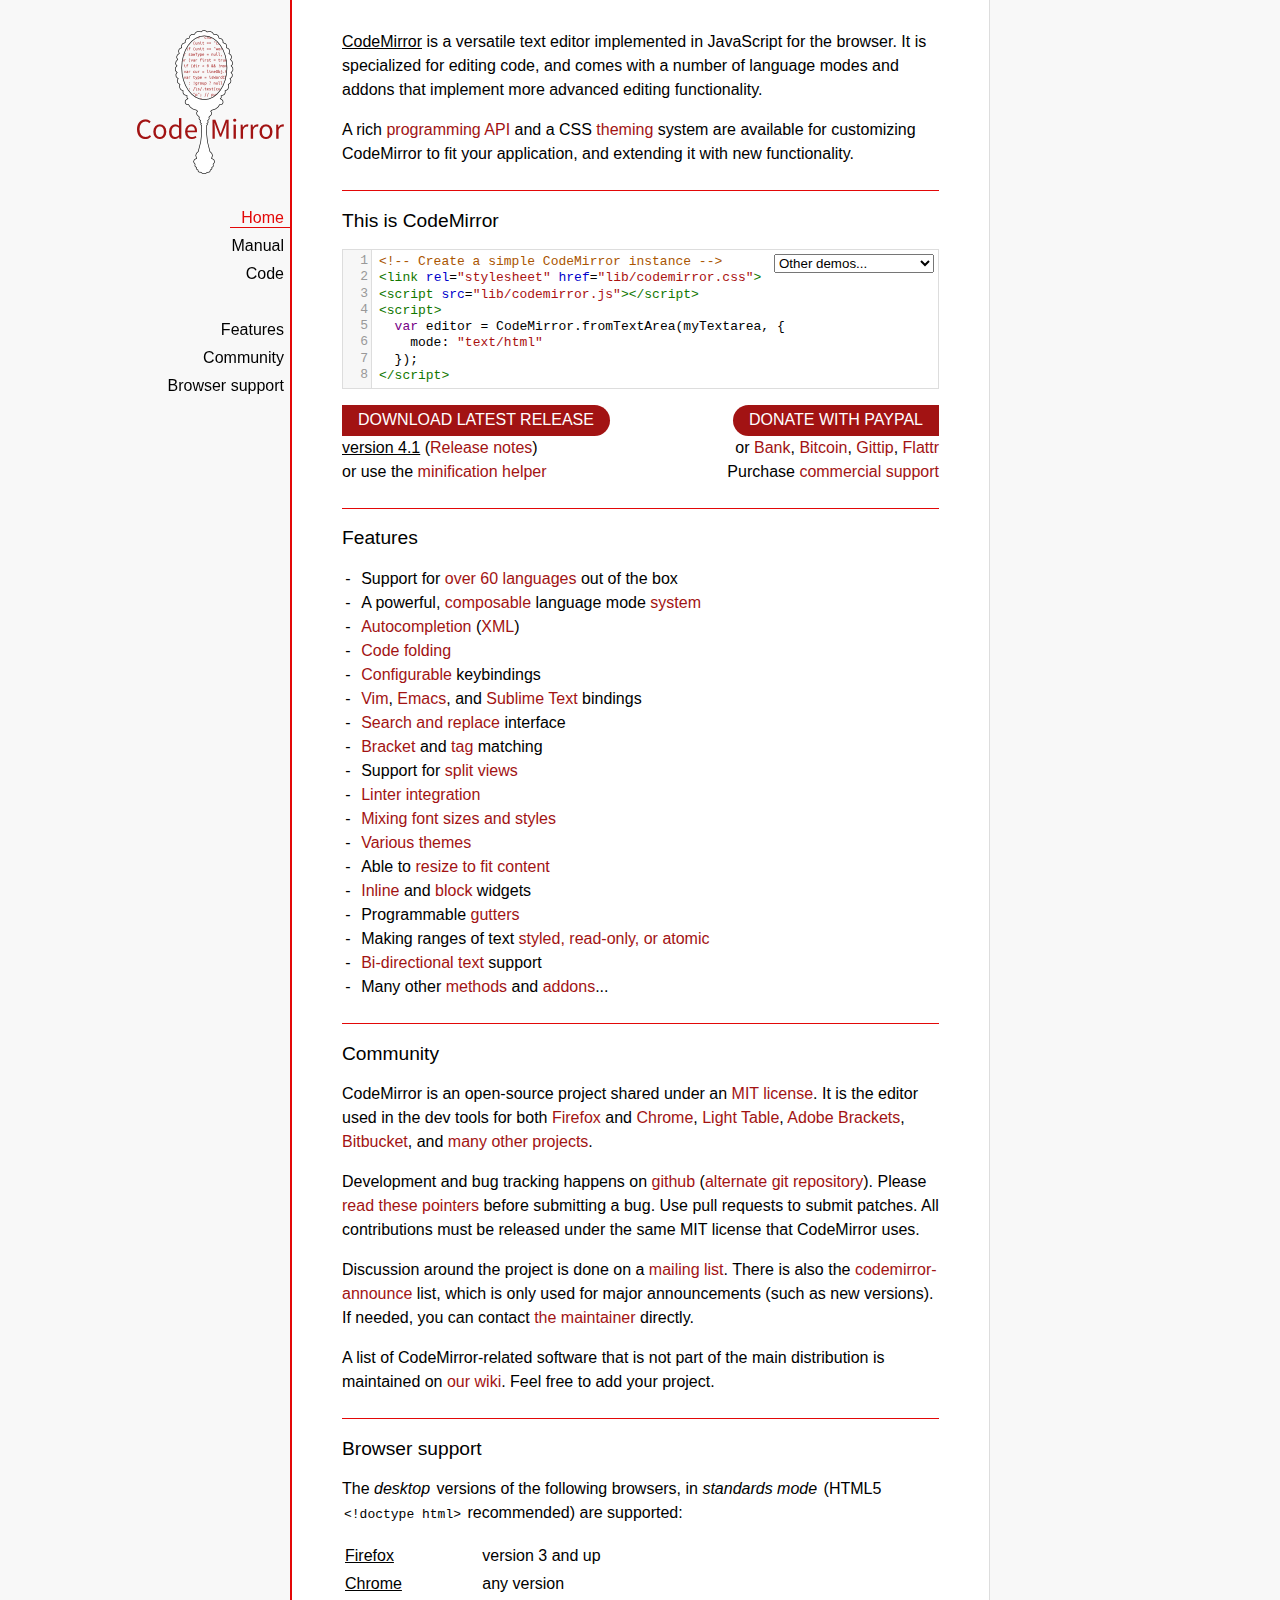
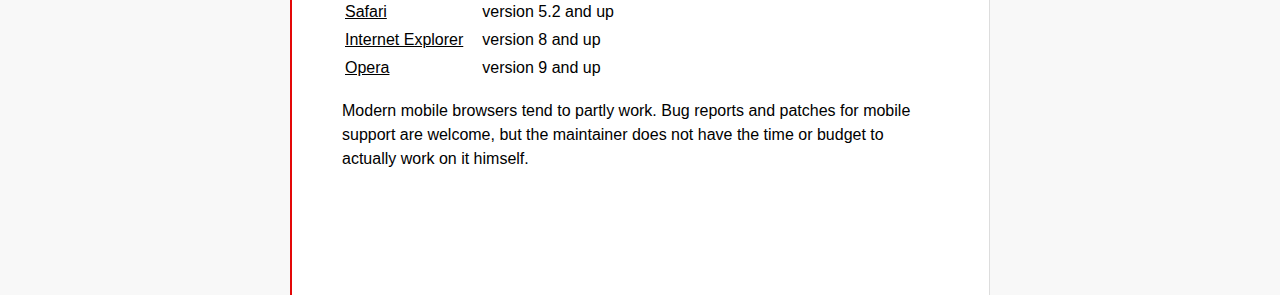
<file: codemirror/index.html>
<!doctype html>

<title>CodeMirror</title>
<meta charset="utf-8"/>

<link rel=stylesheet href="lib/codemirror.css">
<link rel=stylesheet href="doc/docs.css">
<script src="lib/codemirror.js"></script>
<script src="mode/xml/xml.js"></script>
<script src="mode/javascript/javascript.js"></script>
<script src="mode/css/css.js"></script>
<script src="mode/htmlmixed/htmlmixed.js"></script>
<script src="addon/edit/matchbrackets.js"></script>

<script src="doc/activebookmark.js"></script>

<style>
  .CodeMirror { height: auto; border: 1px solid #ddd; }
  .CodeMirror-scroll { max-height: 200px; }
  .CodeMirror pre { padding-left: 7px; line-height: 1.25; }
</style>

<div id=nav>
  <a href="http://codemirror.net"><img id=logo src="doc/logo.png"></a>

  <ul>
    <li><a class=active data-default="true" href="#description">Home</a>
    <li><a href="doc/manual.html">Manual</a>
    <li><a href="https://github.com/marijnh/codemirror">Code</a>
  </ul>
  <ul>
    <li><a href="#features">Features</a>
    <li><a href="#community">Community</a>
    <li><a href="#browsersupport">Browser support</a>
  </ul>
</div>

<article>

<section id=description class=first>
  <p><strong>CodeMirror</strong> is a versatile text editor
  implemented in JavaScript for the browser. It is specialized for
  editing code, and comes with a number of language modes and addons
  that implement more advanced editing functionality.</p>

  <p>A rich <a href="doc/manual.html#api">programming API</a> and a
  CSS <a href="doc/manual.html#styling">theming</a> system are
  available for customizing CodeMirror to fit your application, and
  extending it with new functionality.</p>
</section>

<section id=demo>
  <h2>This is CodeMirror</h2>
  <form style="position: relative; margin-top: .5em;"><textarea id=demotext>
<!-- Create a simple CodeMirror instance -->
<link rel="stylesheet" href="lib/codemirror.css">
<script src="lib/codemirror.js"></script>
<script>
  var editor = CodeMirror.fromTextArea(myTextarea, {
    mode: "text/html"
  });
</script></textarea>
  <select id="demolist" onchange="document.location = this.options[this.selectedIndex].value;">
    <option value="#">Other demos...</option>
    <option value="demo/complete.html">Autocompletion</option>
    <option value="demo/folding.html">Code folding</option>
    <option value="demo/theme.html">Themes</option>
    <option value="mode/htmlmixed/index.html">Mixed language modes</option>
    <option value="demo/bidi.html">Bi-directional text</option>
    <option value="demo/variableheight.html">Variable font sizes</option>
    <option value="demo/search.html">Search interface</option>
    <option value="demo/vim.html">Vim bindings</option>
    <option value="demo/emacs.html">Emacs bindings</option>
    <option value="demo/sublime.html">Sublime Text bindings</option>
    <option value="demo/tern.html">Tern integration</option>
    <option value="demo/merge.html">Merge/diff interface</option>
    <option value="demo/fullscreen.html">Full-screen editor</option>
  </select></form>
  <script>
    var editor = CodeMirror.fromTextArea(document.getElementById("demotext"), {
      lineNumbers: true,
      mode: "text/html",
      matchBrackets: true
    });
  </script>
  <div style="position: relative; margin: 1em 0;">
    <a class="bigbutton left" href="http://codemirror.net/codemirror.zip">DOWNLOAD LATEST RELEASE</a>
    <div><strong>version 4.1</strong> (<a href="doc/releases.html">Release notes</a>)</div>
    <div>or use the <a href="doc/compress.html">minification helper</a></div>
    <div style="position: absolute; top: 0; right: 0; text-align: right">
      <span class="bigbutton right" onclick="document.getElementById('paypal').submit();">DONATE WITH PAYPAL</span>
      <div style="position: relative">
        or <span onclick="document.getElementById('bankinfo').style.display = 'block';" class=quasilink>Bank</span>,
        <span onclick="document.getElementById('bcinfo').style.display = 'block';" class=quasilink>Bitcoin</span>,
        <a href="https://www.gittip.com/marijnh">Gittip</a>,
        <a href="https://flattr.com/profile/marijnh">Flattr</a><br>
        <div id=bankinfo class=bankinfo>
          <span class=bankinfo_close onclick="document.getElementById('bankinfo').style.display = '';">×</span>
          Bank: <i>Rabobank</i><br/>
          Country: <i>Netherlands</i><br/>
          SWIFT: <i>RABONL2U</i><br/>
          Account: <i>147850770</i><br/>
          Name: <i>Marijn Haverbeke</i><br/>
          IBAN: <i>NL26 RABO 0147 8507 70</i>
        </div>
        <div id=bcinfo class=bankinfo>
          <span class=bankinfo_close onclick="document.getElementById('bcinfo').style.display = '';">×</span>
          Bitcoin address: 1HVnnU8E9yLPeFyNgNtUPB5deXBvUmZ6Nx
        </div>
        <form action="https://www.paypal.com/cgi-bin/webscr" method="post" id="paypal">
          <input type="hidden" name="cmd" value="_s-xclick"/>
          <input type="hidden" name="hosted_button_id" value="3FVHS5FGUY7CC"/>
        </form>
      </div>
      <div>
        Purchase <a href="http://codemirror.com">commercial support</a>
      </div>
    </div>
  </div>
</section>

<section id=features>
  <h2>Features</h2>
  <ul>
    <li>Support for <a href="mode/index.html">over 60 languages</a> out of the box
    <li>A powerful, <a href="mode/htmlmixed/index.html">composable</a> language mode <a href="doc/manual.html#modeapi">system</a>
    <li><a href="doc/manual.html#addon_show-hint">Autocompletion</a> (<a href="demo/xmlcomplete.html">XML</a>)
    <li><a href="doc/manual.html#addon_foldcode">Code folding</a>
    <li><a href="doc/manual.html#option_extraKeys">Configurable</a> keybindings
    <li><a href="demo/vim.html">Vim</a>, <a href="demo/emacs.html">Emacs</a>, and <a href="demo/sublime.html">Sublime Text</a> bindings
    <li><a href="doc/manual.html#addon_search">Search and replace</a> interface
    <li><a href="doc/manual.html#addon_matchbrackets">Bracket</a> and <a href="doc/manual.html#addon_matchtags">tag</a> matching
    <li>Support for <a href="demo/buffers.html">split views</a>
    <li><a href="doc/manual.html#addon_lint">Linter integration</a>
    <li><a href="demo/variableheight.html">Mixing font sizes and styles</a>
    <li><a href="demo/theme.html">Various themes</a>
    <li>Able to <a href="demo/resize.html">resize to fit content</a>
    <li><a href="doc/manual.html#mark_replacedWith">Inline</a> and <a href="doc/manual.html#addLineWidget">block</a> widgets
    <li>Programmable <a href="demo/marker.html">gutters</a>
    <li>Making ranges of text <a href="doc/manual.html#markText">styled, read-only, or atomic</a>
    <li><a href="demo/bidi.html">Bi-directional text</a> support
    <li>Many other <a href="doc/manual.html#api">methods</a> and <a href="doc/manual.html#addons">addons</a>...
  </ul>
</section>

<section id=community>
  <h2>Community</h2>

  <p>CodeMirror is an open-source project shared under
  an <a href="LICENSE">MIT license</a>. It is the editor used in the
  dev tools for
  both <a href="https://hacks.mozilla.org/2013/11/firefox-developer-tools-episode-27-edit-as-html-codemirror-more/">Firefox</a>
  and <a href="https://developers.google.com/chrome-developer-tools/">Chrome</a>, <a href="http://www.lighttable.com/">Light
  Table</a>, <a href="http://brackets.io/">Adobe
  Brackets</a>, <a href="http://blog.bitbucket.org/2013/05/14/edit-your-code-in-the-cloud-with-bitbucket/">Bitbucket</a>,
  and <a href="doc/realworld.html">many other projects</a>.</p>

  <p>Development and bug tracking happens
  on <a href="https://github.com/marijnh/CodeMirror/">github</a>
  (<a href="http://marijnhaverbeke.nl/git/codemirror">alternate git
  repository</a>).
  Please <a href="http://codemirror.net/doc/reporting.html">read these
  pointers</a> before submitting a bug. Use pull requests to submit
  patches. All contributions must be released under the same MIT
  license that CodeMirror uses.</p>

  <p>Discussion around the project is done on
  a <a href="http://groups.google.com/group/codemirror">mailing list</a>.
  There is also
  the <a href="http://groups.google.com/group/codemirror-announce">codemirror-announce</a>
  list, which is only used for major announcements (such as new
  versions). If needed, you can
  contact <a href="mailto:marijnh@gmail.com">the maintainer</a>
  directly.</p>

  <p>A list of CodeMirror-related software that is not part of the
  main distribution is maintained
  on <a href="https://github.com/marijnh/CodeMirror/wiki/CodeMirror-addons">our
  wiki</a>. Feel free to add your project.</p>
</section>

<section id=browsersupport>
  <h2>Browser support</h2>
  <p>The <em>desktop</em> versions of the following browsers,
  in <em>standards mode</em> (HTML5 <code>&lt;!doctype html></code>
  recommended) are supported:</p>
  <table style="margin-bottom: 1em">
    <tr><th>Firefox</th><td>version 3 and up</td></tr>
    <tr><th>Chrome</th><td>any version</td></tr>
    <tr><th>Safari</th><td>version 5.2 and up</td></tr>
    <tr><th style="padding-right: 1em;">Internet Explorer</th><td>version 8 and up</td></tr>
    <tr><th>Opera</th><td>version 9 and up</td></tr>
  </table>
  <p>Modern mobile browsers tend to partly work. Bug reports and
  patches for mobile support are welcome, but the maintainer does not
  have the time or budget to actually work on it himself.</p>
</section>

</article>
</file>
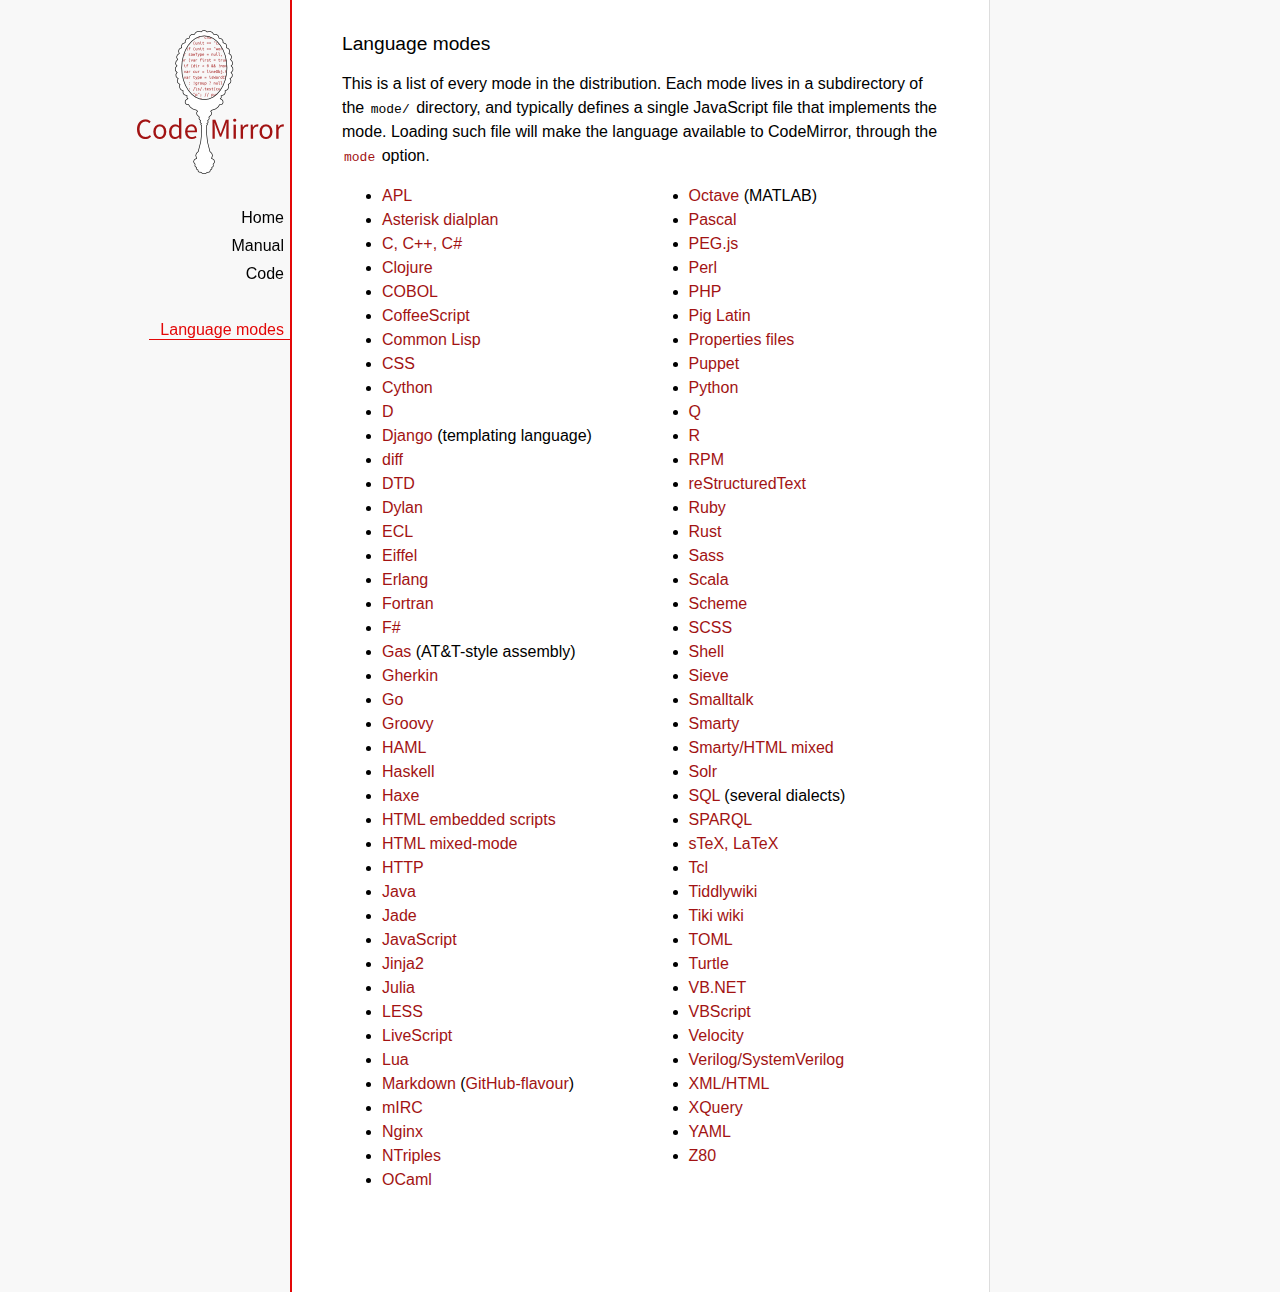
<file: codemirror/mode/index.html>
<!doctype html>

<title>CodeMirror: Language Modes</title>
<meta charset="utf-8"/>
<link rel=stylesheet href="../doc/docs.css">

<div id=nav>
  <a href="http://codemirror.net"><img id=logo src="../doc/logo.png"></a>

  <ul>
    <li><a href="../index.html">Home</a>
    <li><a href="../doc/manual.html">Manual</a>
    <li><a href="https://github.com/marijnh/codemirror">Code</a>
  </ul>
  <ul>
    <li><a class=active href="#">Language modes</a>
  </ul>
</div>

<article>

<h2>Language modes</h2>

<p>This is a list of every mode in the distribution. Each mode lives
in a subdirectory of the <code>mode/</code> directory, and typically
defines a single JavaScript file that implements the mode. Loading
such file will make the language available to CodeMirror, through
the <a href="manual.html#option_mode"><code>mode</code></a>
option.</p>

<div style="-webkit-columns: 100px 2; -moz-columns: 100px 2; columns: 100px 2;">
    <ul style="margin-top: 0">
      <li><a href="apl/index.html">APL</a></li>
      <li><a href="asterisk/index.html">Asterisk dialplan</a></li>
      <li><a href="clike/index.html">C, C++, C#</a></li>
      <li><a href="clojure/index.html">Clojure</a></li>
      <li><a href="cobol/index.html">COBOL</a></li>
      <li><a href="coffeescript/index.html">CoffeeScript</a></li>
      <li><a href="commonlisp/index.html">Common Lisp</a></li>
      <li><a href="css/index.html">CSS</a></li>
      <li><a href="python/index.html">Cython</a></li>
      <li><a href="d/index.html">D</a></li>
      <li><a href="django/index.html">Django</a> (templating language)</li>
      <li><a href="diff/index.html">diff</a></li>
      <li><a href="dtd/index.html">DTD</a></li>
      <li><a href="dylan/index.html">Dylan</a></li>
      <li><a href="ecl/index.html">ECL</a></li>
      <li><a href="eiffel/index.html">Eiffel</a></li>
      <li><a href="erlang/index.html">Erlang</a></li>
      <li><a href="fortran/index.html">Fortran</a></li>
      <li><a href="mllike/index.html">F#</a></li>
      <li><a href="gas/index.html">Gas</a> (AT&amp;T-style assembly)</li>
      <li><a href="gherkin/index.html">Gherkin</a></li>
      <li><a href="go/index.html">Go</a></li>
      <li><a href="groovy/index.html">Groovy</a></li>
      <li><a href="haml/index.html">HAML</a></li>
      <li><a href="haskell/index.html">Haskell</a></li>
      <li><a href="haxe/index.html">Haxe</a></li>
      <li><a href="htmlembedded/index.html">HTML embedded scripts</a></li>
      <li><a href="htmlmixed/index.html">HTML mixed-mode</a></li>
      <li><a href="http/index.html">HTTP</a></li>
      <li><a href="clike/index.html">Java</a></li>
      <li><a href="jade/index.html">Jade</a></li>
      <li><a href="javascript/index.html">JavaScript</a></li>
      <li><a href="jinja2/index.html">Jinja2</a></li>
      <li><a href="julia/index.html">Julia</a></li>
      <li><a href="css/less.html">LESS</a></li>
      <li><a href="livescript/index.html">LiveScript</a></li>
      <li><a href="lua/index.html">Lua</a></li>
      <li><a href="markdown/index.html">Markdown</a> (<a href="gfm/index.html">GitHub-flavour</a>)</li>
      <li><a href="mirc/index.html">mIRC</a></li>
      <li><a href="nginx/index.html">Nginx</a></li>
      <li><a href="ntriples/index.html">NTriples</a></li>
      <li><a href="mllike/index.html">OCaml</a></li>
      <li><a href="octave/index.html">Octave</a> (MATLAB)</li>
      <li><a href="pascal/index.html">Pascal</a></li>
      <li><a href="pegjs/index.html">PEG.js</a></li>
      <li><a href="perl/index.html">Perl</a></li>
      <li><a href="php/index.html">PHP</a></li>
      <li><a href="pig/index.html">Pig Latin</a></li>
      <li><a href="properties/index.html">Properties files</a></li>
      <li><a href="puppet/index.html">Puppet</a></li>
      <li><a href="python/index.html">Python</a></li>
      <li><a href="q/index.html">Q</a></li>
      <li><a href="r/index.html">R</a></li>
      <li><a href="rpm/index.html">RPM</a></li>
      <li><a href="rst/index.html">reStructuredText</a></li>
      <li><a href="ruby/index.html">Ruby</a></li>
      <li><a href="rust/index.html">Rust</a></li>
      <li><a href="sass/index.html">Sass</a></li>
      <li><a href="clike/scala.html">Scala</a></li>
      <li><a href="scheme/index.html">Scheme</a></li>
      <li><a href="css/scss.html">SCSS</a></li>
      <li><a href="shell/index.html">Shell</a></li>
      <li><a href="sieve/index.html">Sieve</a></li>
      <li><a href="smalltalk/index.html">Smalltalk</a></li>
      <li><a href="smarty/index.html">Smarty</a></li>
      <li><a href="smartymixed/index.html">Smarty/HTML mixed</a></li>
      <li><a href="solr/index.html">Solr</a></li>
      <li><a href="sql/index.html">SQL</a> (several dialects)</li>
      <li><a href="sparql/index.html">SPARQL</a></li>
      <li><a href="stex/index.html">sTeX, LaTeX</a></li>
      <li><a href="tcl/index.html">Tcl</a></li>
      <li><a href="tiddlywiki/index.html">Tiddlywiki</a></li>
      <li><a href="tiki/index.html">Tiki wiki</a></li>
      <li><a href="toml/index.html">TOML</a></li>
      <li><a href="turtle/index.html">Turtle</a></li>
      <li><a href="vb/index.html">VB.NET</a></li>
      <li><a href="vbscript/index.html">VBScript</a></li>
      <li><a href="velocity/index.html">Velocity</a></li>
      <li><a href="verilog/index.html">Verilog/SystemVerilog</a></li>
      <li><a href="xml/index.html">XML/HTML</a></li>
      <li><a href="xquery/index.html">XQuery</a></li>
      <li><a href="yaml/index.html">YAML</a></li>
      <li><a href="z80/index.html">Z80</a></li>
    </ul>
  </div>

</article>
</file>
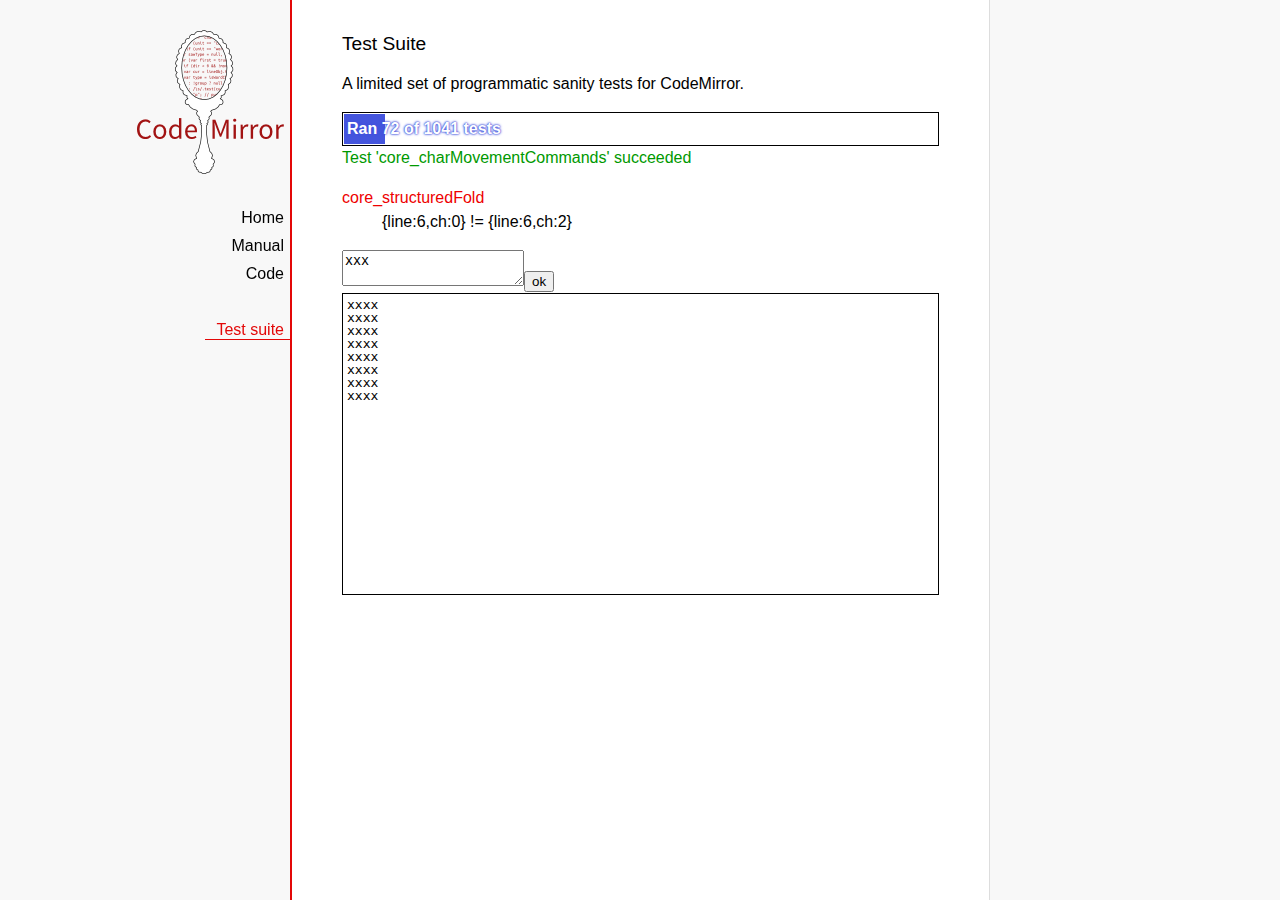
<file: codemirror/test/index.html>
<!doctype html>

<title>CodeMirror: Test Suite</title>
<meta charset="utf-8"/>
<link rel=stylesheet href="../doc/docs.css">

<link rel="stylesheet" href="../lib/codemirror.css">
<link rel="stylesheet" href="mode_test.css">
<script src="../doc/activebookmark.js"></script>
<script src="../lib/codemirror.js"></script>
<script src="../addon/mode/overlay.js"></script>
<script src="../addon/mode/multiplex.js"></script>
<script src="../addon/search/searchcursor.js"></script>
<script src="../addon/dialog/dialog.js"></script>
<script src="../addon/edit/matchbrackets.js"></script>
<script src="../addon/comment/comment.js"></script>
<script src="../mode/javascript/javascript.js"></script>
<script src="../mode/clike/clike.js"></script>
<script src="../mode/php/php.js"></script>
<script src="../mode/xml/xml.js"></script>
<script src="../keymap/vim.js"></script>
<script src="../keymap/emacs.js"></script>
<script src="../keymap/sublime.js"></script>

<style type="text/css">
  .ok {color: #090;}
  .fail {color: #e00;}
  .error {color: #c90;}
  .done {font-weight: bold;}
  #progress {
  background: #45d;
  color: white;
  text-shadow: 0 0 1px #45d, 0 0 2px #45d, 0 0 3px #45d;
  font-weight: bold;
  white-space: pre;
  }
  #testground {
  visibility: hidden;
  }
  #testground.offscreen {
  visibility: visible;
  position: absolute;
  left: -10000px;
  top: -10000px;
  }
  .CodeMirror { border: 1px solid black; }
</style>

<div id=nav>
  <a href="http://codemirror.net"><img id=logo src="../doc/logo.png"></a>

  <ul>
    <li><a href="../index.html">Home</a>
    <li><a href="../doc/manual.html">Manual</a>
    <li><a href="https://github.com/marijnh/codemirror">Code</a>
  </ul>
  <ul>
    <li><a class=active href="#">Test suite</a>
  </ul>
</div>

<article>
  <h2>Test Suite</h2>

    <p>A limited set of programmatic sanity tests for CodeMirror.</p>

    <div style="border: 1px solid black; padding: 1px; max-width: 700px;">
      <div style="width: 0px;" id=progress><div style="padding: 3px;">Ran <span id="progress_ran">0</span><span id="progress_total"> of 0</span> tests</div></div>
    </div>
    <p id=status>Please enable JavaScript...</p>
    <div id=output></div>

    <div id=testground></div>

    <script src="driver.js"></script>
    <script src="test.js"></script>
    <script src="doc_test.js"></script>
    <script src="multi_test.js"></script>
    <script src="comment_test.js"></script>
    <script src="search_test.js"></script>
    <script src="mode_test.js"></script>
    <script src="../mode/javascript/test.js"></script>
    <script src="../mode/php/test.js"></script>
    <script src="../mode/css/css.js"></script>
    <script src="../mode/css/test.js"></script>
    <script src="../mode/css/scss_test.js"></script>
    <script src="../mode/css/less_test.js"></script>
    <script src="../mode/xml/xml.js"></script>
    <script src="../mode/xml/test.js"></script>
    <script src="../mode/htmlmixed/htmlmixed.js"></script>
    <script src="../mode/ruby/ruby.js"></script>
    <script src="../mode/ruby/test.js"></script>
    <script src="../mode/haml/haml.js"></script>
    <script src="../mode/haml/test.js"></script>
    <script src="../mode/markdown/markdown.js"></script>
    <script src="../mode/markdown/test.js"></script>
    <script src="../mode/gfm/gfm.js"></script>
    <script src="../mode/gfm/test.js"></script>
    <script src="../mode/stex/stex.js"></script>
    <script src="../mode/stex/test.js"></script>
    <script src="../mode/verilog/verilog.js"></script>
    <script src="../mode/verilog/test.js"></script>
    <script src="../mode/xquery/xquery.js"></script>
    <script src="../mode/xquery/test.js"></script>
    <script src="../addon/mode/multiplex_test.js"></script>
    <script src="vim_test.js"></script>
    <script src="emacs_test.js"></script>
    <script src="sublime_test.js"></script>
    <script>
      window.onload = runHarness;
      CodeMirror.on(window, 'hashchange', runHarness);

      function esc(str) {
        return str.replace(/[<&]/, function(ch) { return ch == "<" ? "&lt;" : "&amp;"; });
      }

      var output = document.getElementById("output"),
          progress = document.getElementById("progress"),
          progressRan = document.getElementById("progress_ran").childNodes[0],
          progressTotal = document.getElementById("progress_total").childNodes[0];
      var count = 0,
          failed = 0,
          skipped = 0,
          bad = "",
          running = false, // Flag that states tests are running
          quit = false, // Flag to quit tests ASAP
          verbose = false; // Adds message for *every* test to output

      function runHarness(){
        if (running) {
          quit = true;
          setStatus("Restarting tests...", '', true);
          setTimeout(function(){runHarness();}, 500);
          return;
        }
        filters = [];
        verbose = false;
        if (window.location.hash.substr(1)){
          var strings = window.location.hash.substr(1).split(",");
          while (strings.length) {
            var s = strings.shift();
            if (s === "verbose")
              verbose = true;
            else
              filters.push(parseTestFilter(decodeURIComponent(s)));;
          }
        }
        quit = false;
        running = true;
        setStatus("Loading tests...");
        count = 0;
        failed = 0;
        skipped = 0;
        bad = "";
        totalTests = countTests();
        progressTotal.nodeValue = " of " + totalTests;
        progressRan.nodeValue = count;
        output.innerHTML = '';
        document.getElementById("testground").innerHTML = "<form>" +
          "<textarea id=\"code\" name=\"code\"></textarea>" +
          "<input type=submit value=ok name=submit>" +
          "</form>";
        runTests(displayTest);
      }

      function setStatus(message, className, force){
        if (quit && !force) return;
        if (!message) throw("must provide message");
        var status = document.getElementById("status").childNodes[0];
        status.nodeValue = message;
        status.parentNode.className = className;
      }
      function addOutput(name, className, code){
        var newOutput = document.createElement("dl");
        var newTitle = document.createElement("dt");
        newTitle.className = className;
        newTitle.appendChild(document.createTextNode(name));
        newOutput.appendChild(newTitle);
        var newMessage = document.createElement("dd");
        newMessage.innerHTML = code;
        newOutput.appendChild(newTitle);
        newOutput.appendChild(newMessage);
        output.appendChild(newOutput);
      }
      function displayTest(type, name, customMessage) {
        var message = "???";
        if (type != "done" && type != "skipped") ++count;
        progress.style.width = (count * (progress.parentNode.clientWidth - 2) / totalTests) + "px";
        progressRan.nodeValue = count;
        if (type == "ok") {
          message = "Test '" + name + "' succeeded";
          if (!verbose) customMessage = false;
        } else if (type == "skipped") {
          message = "Test '" + name + "' skipped";
          ++skipped;
          if (!verbose) customMessage = false;
        } else if (type == "expected") {
          message = "Test '" + name + "' failed as expected";
          if (!verbose) customMessage = false;
        } else if (type == "error" || type == "fail") {
          ++failed;
          message = "Test '" + name + "' failed";
        } else if (type == "done") {
          if (failed) {
            type += " fail";
            message = failed + " failure" + (failed > 1 ? "s" : "");
          } else if (count < totalTests) {
            failed = totalTests - count;
            type += " fail";
            message = failed + " failure" + (failed > 1 ? "s" : "");
          } else {
            type += " ok";
            message = "All passed";
            if (skipped) {
              message += " (" + skipped + " skipped)";
            }
          }
          progressTotal.nodeValue = '';
          customMessage = true; // Hack to avoid adding to output
        }
        if (verbose && !customMessage)  customMessage = message;
        setStatus(message, type);
        if (customMessage && customMessage.length > 0) {
          addOutput(name, type, customMessage);
        }
      }
    </script>

</article>
</file>
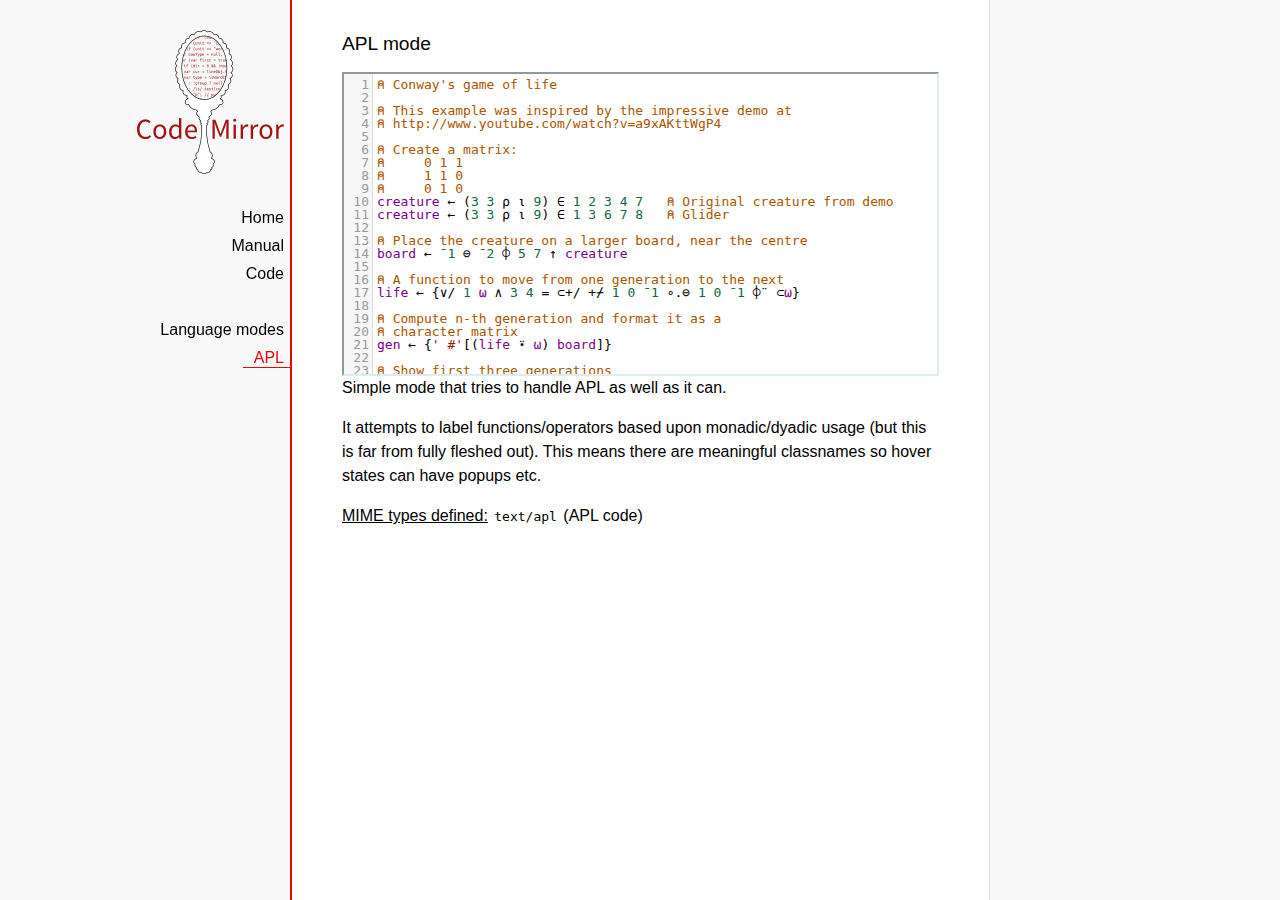
<file: codemirror/mode/apl/index.html>
<!doctype html>

<title>CodeMirror: APL mode</title>
<meta charset="utf-8"/>
<link rel=stylesheet href="../../doc/docs.css">

<link rel="stylesheet" href="../../lib/codemirror.css">
<script src="../../lib/codemirror.js"></script>
<script src="../../addon/edit/matchbrackets.js"></script>
<script src="./apl.js"></script>
<style>
	.CodeMirror { border: 2px inset #dee; }
    </style>
<div id=nav>
  <a href="http://codemirror.net"><img id=logo src="../../doc/logo.png"></a>

  <ul>
    <li><a href="../../index.html">Home</a>
    <li><a href="../../doc/manual.html">Manual</a>
    <li><a href="https://github.com/marijnh/codemirror">Code</a>
  </ul>
  <ul>
    <li><a href="../index.html">Language modes</a>
    <li><a class=active href="#">APL</a>
  </ul>
</div>

<article>
<h2>APL mode</h2>
<form><textarea id="code" name="code">
⍝ Conway's game of life

⍝ This example was inspired by the impressive demo at
⍝ http://www.youtube.com/watch?v=a9xAKttWgP4

⍝ Create a matrix:
⍝     0 1 1
⍝     1 1 0
⍝     0 1 0
creature ← (3 3 ⍴ ⍳ 9) ∈ 1 2 3 4 7   ⍝ Original creature from demo
creature ← (3 3 ⍴ ⍳ 9) ∈ 1 3 6 7 8   ⍝ Glider

⍝ Place the creature on a larger board, near the centre
board ← ¯1 ⊖ ¯2 ⌽ 5 7 ↑ creature

⍝ A function to move from one generation to the next
life ← {∨/ 1 ⍵ ∧ 3 4 = ⊂+/ +⌿ 1 0 ¯1 ∘.⊖ 1 0 ¯1 ⌽¨ ⊂⍵}

⍝ Compute n-th generation and format it as a
⍝ character matrix
gen ← {' #'[(life ⍣ ⍵) board]}

⍝ Show first three generations
(gen 1) (gen 2) (gen 3)
</textarea></form>

    <script>
      var editor = CodeMirror.fromTextArea(document.getElementById("code"), {
        lineNumbers: true,
        matchBrackets: true,
        mode: "text/apl"
      });
    </script>

    <p>Simple mode that tries to handle APL as well as it can.</p>
    <p>It attempts to label functions/operators based upon
    monadic/dyadic usage (but this is far from fully fleshed out).
    This means there are meaningful classnames so hover states can
    have popups etc.</p>

    <p><strong>MIME types defined:</strong> <code>text/apl</code> (APL code)</p>
  </article>
</file>
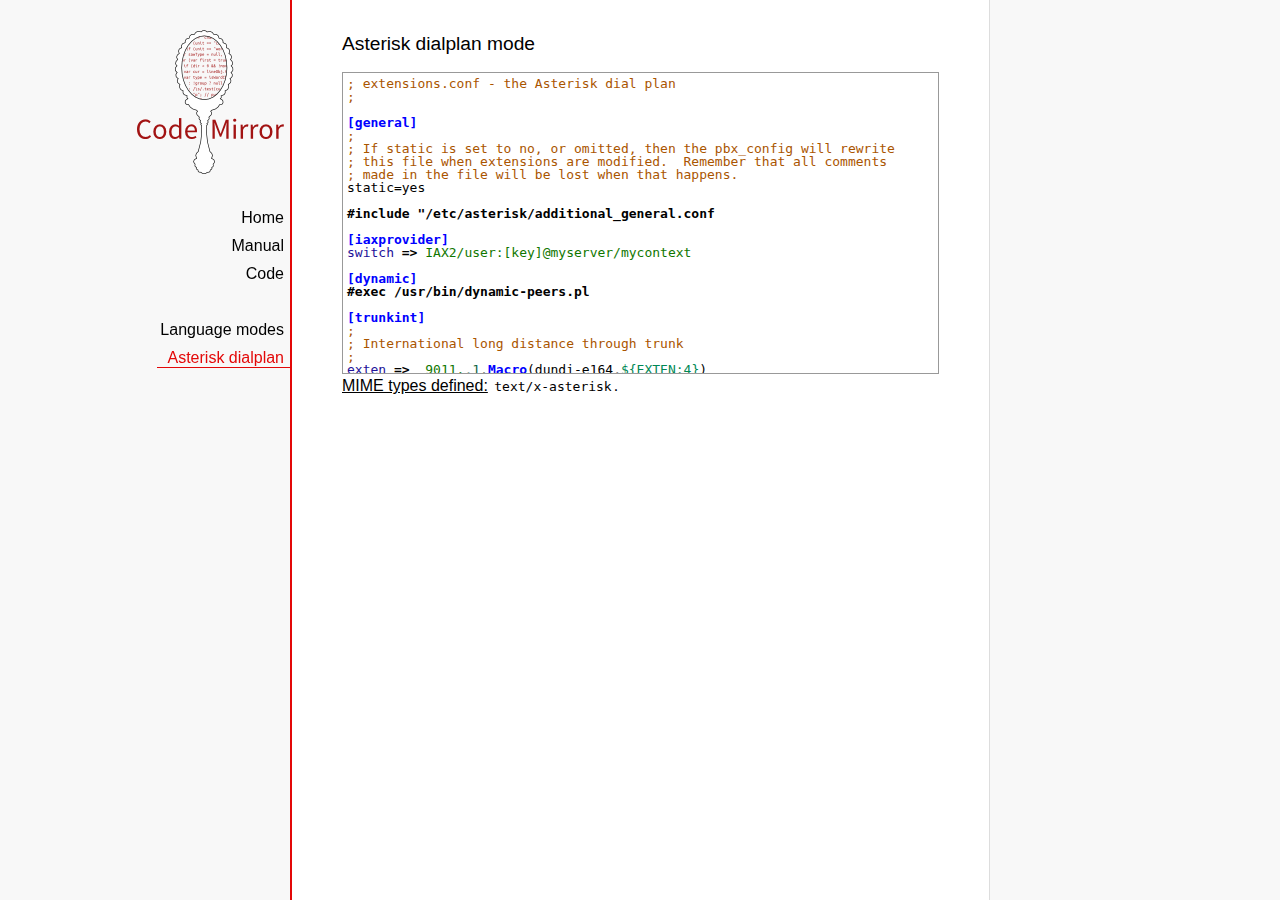
<file: codemirror/mode/asterisk/index.html>
<!doctype html>

<title>CodeMirror: Asterisk dialplan mode</title>
<meta charset="utf-8"/>
<link rel=stylesheet href="../../doc/docs.css">

<link rel="stylesheet" href="../../lib/codemirror.css">
<script src="../../lib/codemirror.js"></script>
<script src="asterisk.js"></script>
<style>
      .CodeMirror {border: 1px solid #999;}
      .cm-s-default span.cm-arrow { color: red; }
    </style>
<div id=nav>
  <a href="http://codemirror.net"><img id=logo src="../../doc/logo.png"></a>

  <ul>
    <li><a href="../../index.html">Home</a>
    <li><a href="../../doc/manual.html">Manual</a>
    <li><a href="https://github.com/marijnh/codemirror">Code</a>
  </ul>
  <ul>
    <li><a href="../index.html">Language modes</a>
    <li><a class=active href="#">Asterisk dialplan</a>
  </ul>
</div>

<article>
<h2>Asterisk dialplan mode</h2>
<form><textarea id="code" name="code">
; extensions.conf - the Asterisk dial plan
;

[general]
;
; If static is set to no, or omitted, then the pbx_config will rewrite
; this file when extensions are modified.  Remember that all comments
; made in the file will be lost when that happens.
static=yes

#include "/etc/asterisk/additional_general.conf

[iaxprovider]
switch => IAX2/user:[key]@myserver/mycontext

[dynamic]
#exec /usr/bin/dynamic-peers.pl

[trunkint]
;
; International long distance through trunk
;
exten => _9011.,1,Macro(dundi-e164,${EXTEN:4})
exten => _9011.,n,Dial(${GLOBAL(TRUNK)}/${FILTER(0-9,${EXTEN:${GLOBAL(TRUNKMSD)}})})

[local]
;
; Master context for local, toll-free, and iaxtel calls only
;
ignorepat => 9
include => default

[demo]
include => stdexten
;
; We start with what to do when a call first comes in.
;
exten => s,1,Wait(1)			; Wait a second, just for fun
same  => n,Answer			; Answer the line
same  => n,Set(TIMEOUT(digit)=5)	; Set Digit Timeout to 5 seconds
same  => n,Set(TIMEOUT(response)=10)	; Set Response Timeout to 10 seconds
same  => n(restart),BackGround(demo-congrats)	; Play a congratulatory message
same  => n(instruct),BackGround(demo-instruct)	; Play some instructions
same  => n,WaitExten			; Wait for an extension to be dialed.

exten => 2,1,BackGround(demo-moreinfo)	; Give some more information.
exten => 2,n,Goto(s,instruct)

exten => 3,1,Set(LANGUAGE()=fr)		; Set language to french
exten => 3,n,Goto(s,restart)		; Start with the congratulations

exten => 1000,1,Goto(default,s,1)
;
; We also create an example user, 1234, who is on the console and has
; voicemail, etc.
;
exten => 1234,1,Playback(transfer,skip)		; "Please hold while..."
					; (but skip if channel is not up)
exten => 1234,n,Gosub(${EXTEN},stdexten(${GLOBAL(CONSOLE)}))
exten => 1234,n,Goto(default,s,1)		; exited Voicemail

exten => 1235,1,Voicemail(1234,u)		; Right to voicemail

exten => 1236,1,Dial(Console/dsp)		; Ring forever
exten => 1236,n,Voicemail(1234,b)		; Unless busy

;
; # for when they're done with the demo
;
exten => #,1,Playback(demo-thanks)	; "Thanks for trying the demo"
exten => #,n,Hangup			; Hang them up.

;
; A timeout and "invalid extension rule"
;
exten => t,1,Goto(#,1)			; If they take too long, give up
exten => i,1,Playback(invalid)		; "That's not valid, try again"

;
; Create an extension, 500, for dialing the
; Asterisk demo.
;
exten => 500,1,Playback(demo-abouttotry); Let them know what's going on
exten => 500,n,Dial(IAX2/guest@pbx.digium.com/s@default)	; Call the Asterisk demo
exten => 500,n,Playback(demo-nogo)	; Couldn't connect to the demo site
exten => 500,n,Goto(s,6)		; Return to the start over message.

;
; Create an extension, 600, for evaluating echo latency.
;
exten => 600,1,Playback(demo-echotest)	; Let them know what's going on
exten => 600,n,Echo			; Do the echo test
exten => 600,n,Playback(demo-echodone)	; Let them know it's over
exten => 600,n,Goto(s,6)		; Start over

;
;	You can use the Macro Page to intercom a individual user
exten => 76245,1,Macro(page,SIP/Grandstream1)
; or if your peernames are the same as extensions
exten => _7XXX,1,Macro(page,SIP/${EXTEN})
;
;
; System Wide Page at extension 7999
;
exten => 7999,1,Set(TIMEOUT(absolute)=60)
exten => 7999,2,Page(Local/Grandstream1@page&Local/Xlite1@page&Local/1234@page/n,d)

; Give voicemail at extension 8500
;
exten => 8500,1,VoicemailMain
exten => 8500,n,Goto(s,6)

    </textarea></form>
    <script>
      var editor = CodeMirror.fromTextArea(document.getElementById("code"), {
        mode: "text/x-asterisk",
        matchBrackets: true,
        lineNumber: true
      });
    </script>

    <p><strong>MIME types defined:</strong> <code>text/x-asterisk</code>.</p>

  </article>
</file>
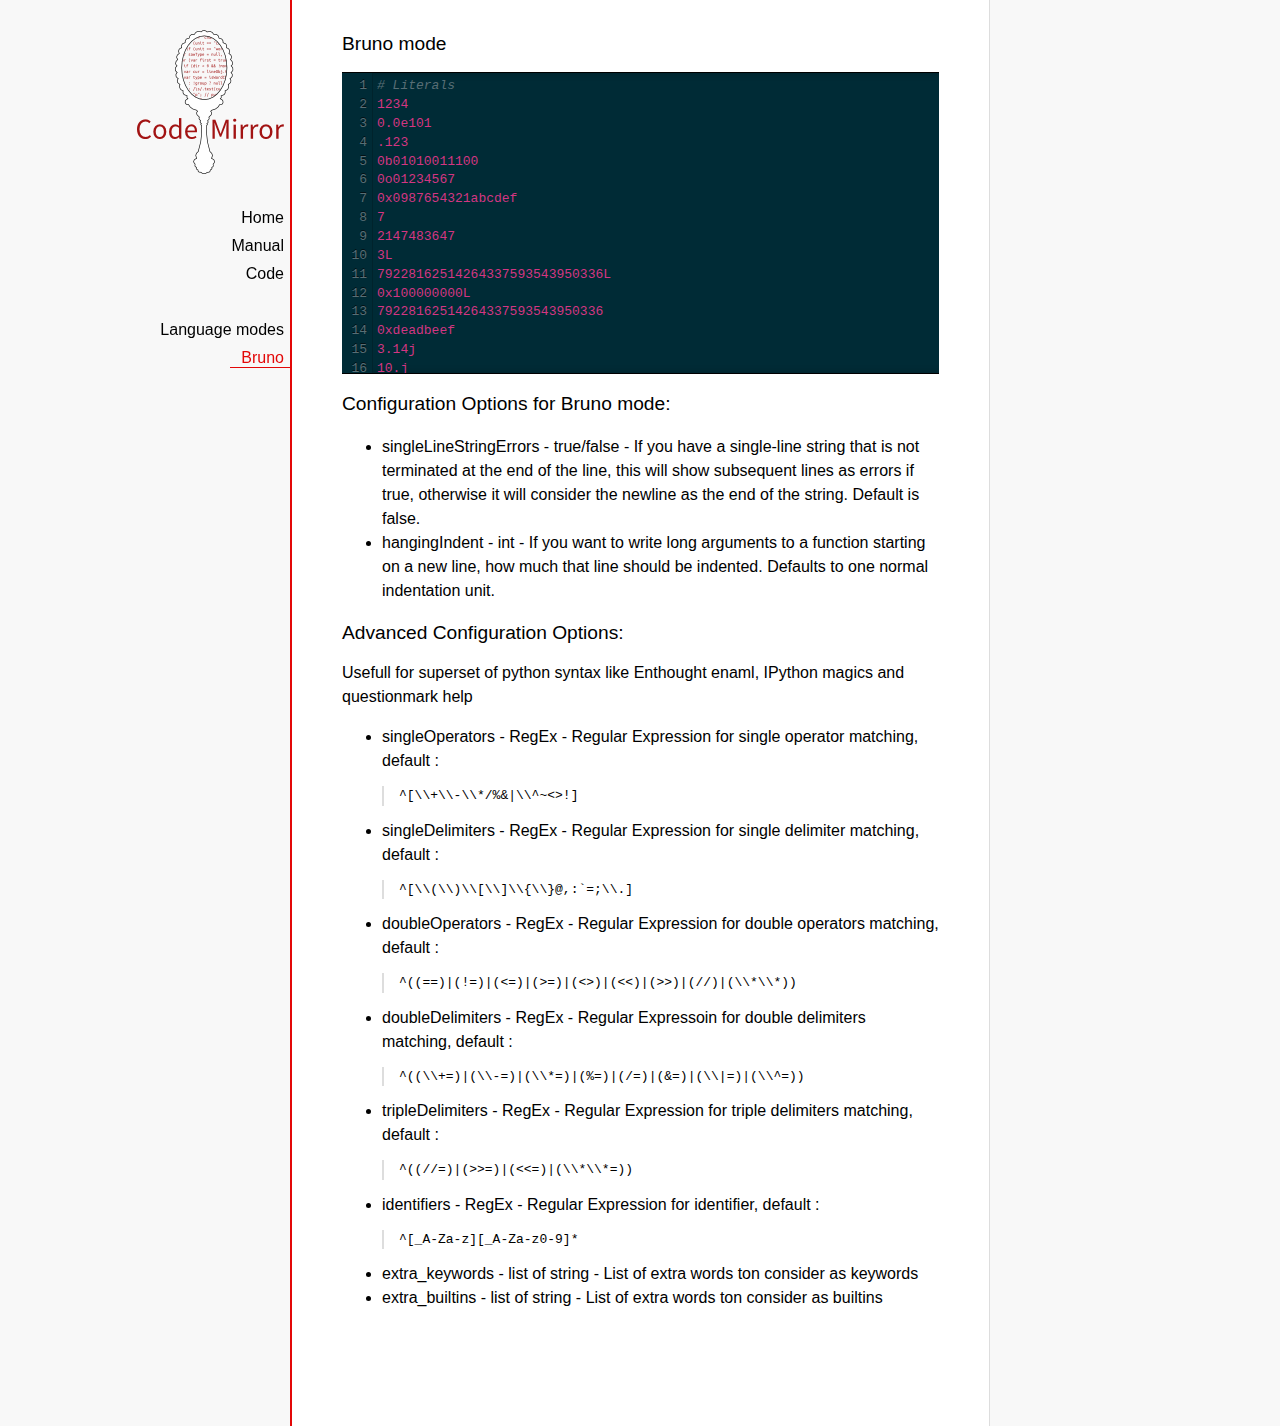
<file: codemirror/mode/bruno/index.html>
<!doctype html>

<title>CodeMirror: Python mode</title>
<meta charset="utf-8"/>
<link rel=stylesheet href="../../doc/docs.css">

<link rel="stylesheet" href="../../lib/codemirror.css">
<link rel="stylesheet" href="../../theme/solarized.css">
<script src="../../lib/codemirror.js"></script>
<script src="../../addon/edit/matchbrackets.js"></script>
<script src="bruno.js"></script>
<style type="text/css">.CodeMirror {border-top: 1px solid black; border-bottom: 1px solid black;}</style>
<div id=nav>
  <a href="http://codemirror.net"><img id=logo src="../../doc/logo.png"></a>

  <ul>
    <li><a href="../../index.html">Home</a>
    <li><a href="../../doc/manual.html">Manual</a>
    <li><a href="https://github.com/marijnh/codemirror">Code</a>
  </ul>
  <ul>
    <li><a href="../index.html">Language modes</a>
    <li><a class=active href="#">Bruno</a>
  </ul>
</div>

<article>
<h2>Bruno mode</h2>

    <div><textarea id="code" name="code">
# Literals
1234
0.0e101
.123
0b01010011100
0o01234567
0x0987654321abcdef
7
2147483647
3L
79228162514264337593543950336L
0x100000000L
79228162514264337593543950336
0xdeadbeef
3.14j
10.j
10j
.001j
1e100j
3.14e-10j


# String Literals
'For\''
"God\""
"""so loved
the world"""
'''that he gave
his only begotten\' '''
'that whosoever believeth \
in him'
''

# Identifiers
__a__
a.b
a.b.c

# Operators
+ - * / % & | ^ ~ < >
== != <= >= <> << >> // **
and or not in is

# Delimiters
() [] {} , : ` = ; @ .  # Note that @ and . require the proper context.
+= -= *= /= %= &= |= ^=
//= >>= <<= **= <~

# Keywords
as assert break class continue def del elif else except
finally for from global if import lambda pass raise
return try while with yield

# Types
bool classmethod complex dict enumerate float frozenset int list object
property reversed set slice staticmethod str super tuple type

# Some Example code
import os
from package import ParentClass

@nonsenseDecorator
def doesNothing():
    pass

class ExampleClass(ParentClass):
    @staticmethod
    def example(inputStr):
        a = list(inputStr)
        a.reverse()
        return ''.join(a)

    def __init__(self, mixin = 'Hello'):
        self.mixin = mixin

</textarea></div>

    <script>
      var editor = CodeMirror.fromTextArea(document.getElementById("code"), {
        mode: {name: "bruno",
               version: 2,
               singleLineStringErrors: false},
        lineNumbers: true,
        indentUnit: 4,
        matchBrackets: true,
        theme: "solarized dark"
    });

    </script>
    <h2>Configuration Options for Bruno mode:</h2>
    <ul>
      <li>singleLineStringErrors - true/false - If you have a single-line string that is not terminated at the end of the line, this will show subsequent lines as errors if true, otherwise it will consider the newline as the end of the string. Default is false.</li>
      <li>hangingIndent - int - If you want to write long arguments to a function starting on a new line, how much that line should be indented. Defaults to one normal indentation unit.</li>
    </ul>
    <h2>Advanced Configuration Options:</h2>
    <p>Usefull for superset of python syntax like Enthought enaml, IPython magics and  questionmark help</p>
    <ul>
      <li>singleOperators - RegEx - Regular Expression for single operator matching,  default : <pre>^[\\+\\-\\*/%&amp;|\\^~&lt;&gt;!]</pre></li>
      <li>singleDelimiters - RegEx - Regular Expression for single delimiter matching, default :  <pre>^[\\(\\)\\[\\]\\{\\}@,:`=;\\.]</pre></li>
      <li>doubleOperators - RegEx - Regular Expression for double operators matching, default : <pre>^((==)|(!=)|(&lt;=)|(&gt;=)|(&lt;&gt;)|(&lt;&lt;)|(&gt;&gt;)|(//)|(\\*\\*))</pre></li>
      <li>doubleDelimiters - RegEx - Regular Expressoin for double delimiters matching, default : <pre>^((\\+=)|(\\-=)|(\\*=)|(%=)|(/=)|(&amp;=)|(\\|=)|(\\^=))</pre></li>
      <li>tripleDelimiters - RegEx - Regular Expression for triple delimiters matching, default : <pre>^((//=)|(&gt;&gt;=)|(&lt;&lt;=)|(\\*\\*=))</pre></li>
      <li>identifiers - RegEx - Regular Expression for identifier, default : <pre>^[_A-Za-z][_A-Za-z0-9]*</pre></li>
      <li>extra_keywords - list of string - List of extra words ton consider as keywords</li>
      <li>extra_builtins - list of string - List of extra words ton consider as builtins</li>
    </ul>


  </article>
</file>
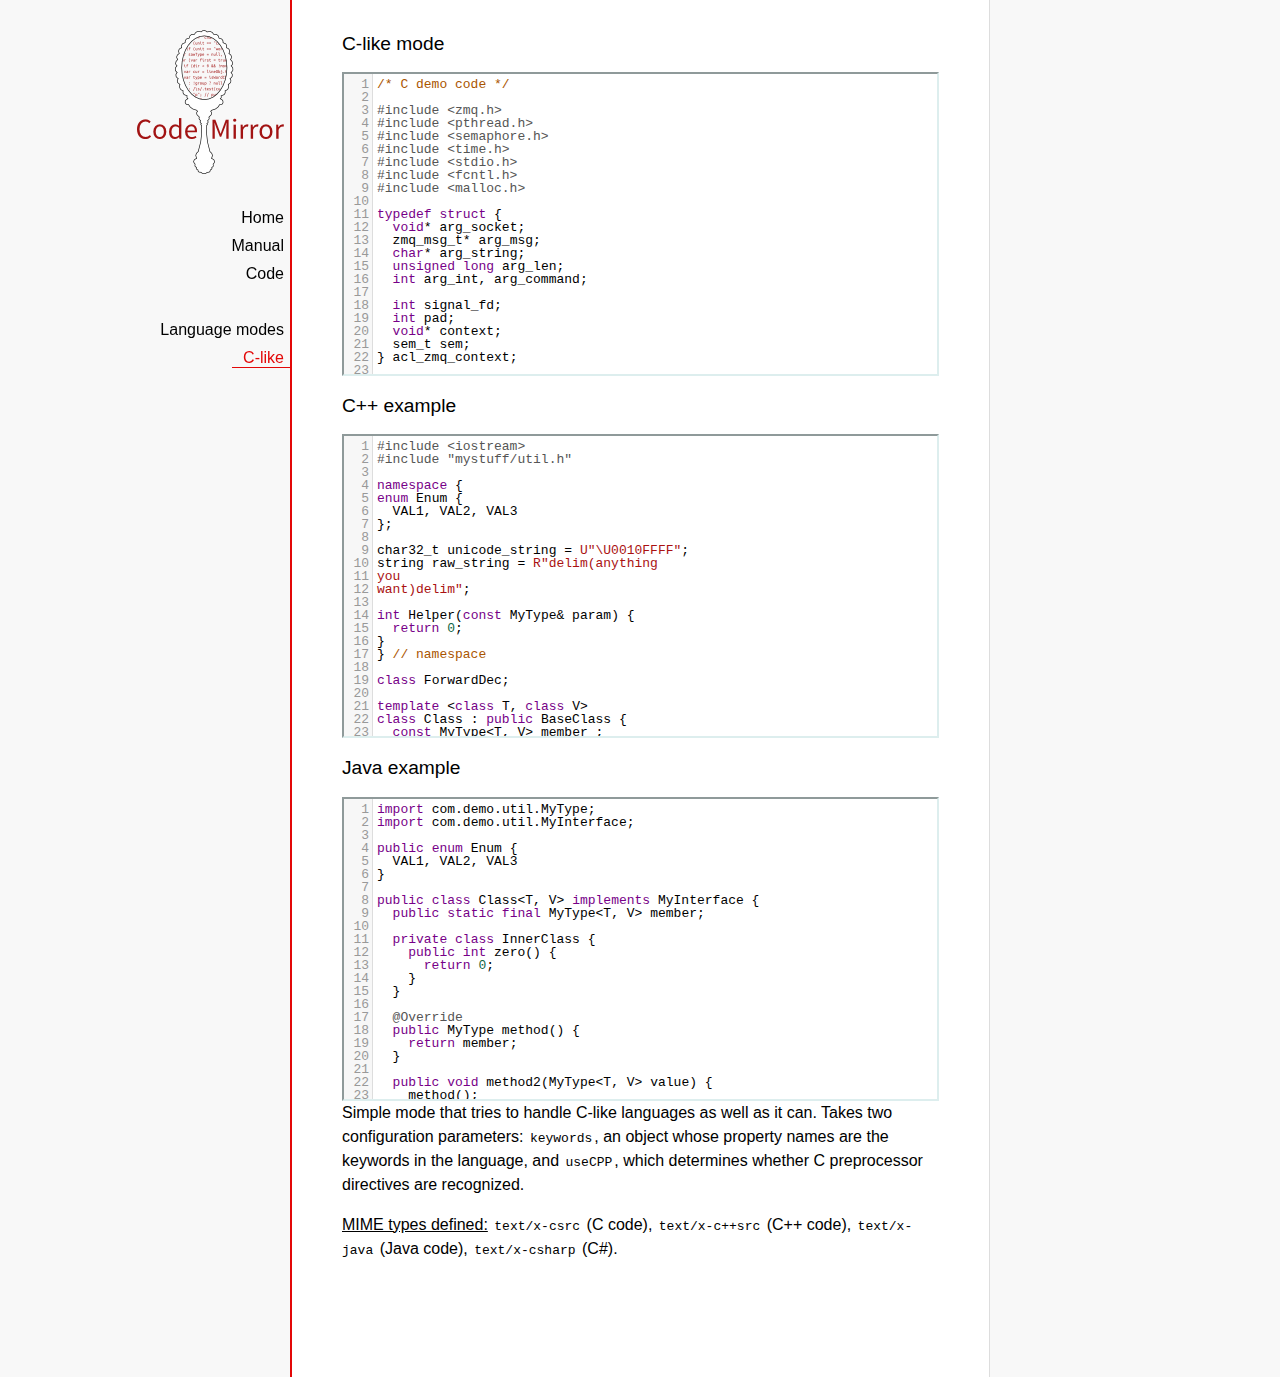
<file: codemirror/mode/clike/index.html>
<!doctype html>

<title>CodeMirror: C-like mode</title>
<meta charset="utf-8"/>
<link rel=stylesheet href="../../doc/docs.css">

<link rel="stylesheet" href="../../lib/codemirror.css">
<script src="../../lib/codemirror.js"></script>
<script src="../../addon/edit/matchbrackets.js"></script>
<link rel="stylesheet" href="../../addon/hint/show-hint.css">
<script src="../../addon/hint/show-hint.js"></script>
<script src="clike.js"></script>
<style>.CodeMirror {border: 2px inset #dee;}</style>
<div id=nav>
  <a href="http://codemirror.net"><img id=logo src="../../doc/logo.png"></a>

  <ul>
    <li><a href="../../index.html">Home</a>
    <li><a href="../../doc/manual.html">Manual</a>
    <li><a href="https://github.com/marijnh/codemirror">Code</a>
  </ul>
  <ul>
    <li><a href="../index.html">Language modes</a>
    <li><a class=active href="#">C-like</a>
  </ul>
</div>

<article>
<h2>C-like mode</h2>

<div><textarea id="c-code">
/* C demo code */

#include <zmq.h>
#include <pthread.h>
#include <semaphore.h>
#include <time.h>
#include <stdio.h>
#include <fcntl.h>
#include <malloc.h>

typedef struct {
  void* arg_socket;
  zmq_msg_t* arg_msg;
  char* arg_string;
  unsigned long arg_len;
  int arg_int, arg_command;

  int signal_fd;
  int pad;
  void* context;
  sem_t sem;
} acl_zmq_context;

#define p(X) (context->arg_##X)

void* zmq_thread(void* context_pointer) {
  acl_zmq_context* context = (acl_zmq_context*)context_pointer;
  char ok = 'K', err = 'X';
  int res;

  while (1) {
    while ((res = sem_wait(&amp;context->sem)) == EINTR);
    if (res) {write(context->signal_fd, &amp;err, 1); goto cleanup;}
    switch(p(command)) {
    case 0: goto cleanup;
    case 1: p(socket) = zmq_socket(context->context, p(int)); break;
    case 2: p(int) = zmq_close(p(socket)); break;
    case 3: p(int) = zmq_bind(p(socket), p(string)); break;
    case 4: p(int) = zmq_connect(p(socket), p(string)); break;
    case 5: p(int) = zmq_getsockopt(p(socket), p(int), (void*)p(string), &amp;p(len)); break;
    case 6: p(int) = zmq_setsockopt(p(socket), p(int), (void*)p(string), p(len)); break;
    case 7: p(int) = zmq_send(p(socket), p(msg), p(int)); break;
    case 8: p(int) = zmq_recv(p(socket), p(msg), p(int)); break;
    case 9: p(int) = zmq_poll(p(socket), p(int), p(len)); break;
    }
    p(command) = errno;
    write(context->signal_fd, &amp;ok, 1);
  }
 cleanup:
  close(context->signal_fd);
  free(context_pointer);
  return 0;
}

void* zmq_thread_init(void* zmq_context, int signal_fd) {
  acl_zmq_context* context = malloc(sizeof(acl_zmq_context));
  pthread_t thread;

  context->context = zmq_context;
  context->signal_fd = signal_fd;
  sem_init(&amp;context->sem, 1, 0);
  pthread_create(&amp;thread, 0, &amp;zmq_thread, context);
  pthread_detach(thread);
  return context;
}
</textarea></div>

<h2>C++ example</h2>

<div><textarea id="cpp-code">
#include <iostream>
#include "mystuff/util.h"

namespace {
enum Enum {
  VAL1, VAL2, VAL3
};

char32_t unicode_string = U"\U0010FFFF";
string raw_string = R"delim(anything
you
want)delim";

int Helper(const MyType& param) {
  return 0;
}
} // namespace

class ForwardDec;

template <class T, class V>
class Class : public BaseClass {
  const MyType<T, V> member_;

 public:
  const MyType<T, V>& Method() const {
    return member_;
  }

  void Method2(MyType<T, V>* value);
}

template <class T, class V>
void Class::Method2(MyType<T, V>* value) {
  std::out << 1 >> method();
  value->Method3(member_);
  member_ = value;
}
</textarea></div>

<h2>Java example</h2>

<div><textarea id="java-code">
import com.demo.util.MyType;
import com.demo.util.MyInterface;

public enum Enum {
  VAL1, VAL2, VAL3
}

public class Class<T, V> implements MyInterface {
  public static final MyType<T, V> member;
  
  private class InnerClass {
    public int zero() {
      return 0;
    }
  }

  @Override
  public MyType method() {
    return member;
  }

  public void method2(MyType<T, V> value) {
    method();
    value.method3();
    member = value;
  }
}
</textarea></div>

    <script>
      var cEditor = CodeMirror.fromTextArea(document.getElementById("c-code"), {
        lineNumbers: true,
        matchBrackets: true,
        mode: "text/x-csrc"
      });
      var cppEditor = CodeMirror.fromTextArea(document.getElementById("cpp-code"), {
        lineNumbers: true,
        matchBrackets: true,
        mode: "text/x-c++src"
      });
      var javaEditor = CodeMirror.fromTextArea(document.getElementById("java-code"), {
        lineNumbers: true,
        matchBrackets: true,
        mode: "text/x-java"
      });
      var mac = CodeMirror.keyMap.default == CodeMirror.keyMap.macDefault;
      CodeMirror.keyMap.default[(mac ? "Cmd" : "Ctrl") + "-Space"] = "autocomplete";
    </script>

    <p>Simple mode that tries to handle C-like languages as well as it
    can. Takes two configuration parameters: <code>keywords</code>, an
    object whose property names are the keywords in the language,
    and <code>useCPP</code>, which determines whether C preprocessor
    directives are recognized.</p>

    <p><strong>MIME types defined:</strong> <code>text/x-csrc</code>
    (C code), <code>text/x-c++src</code> (C++
    code), <code>text/x-java</code> (Java
    code), <code>text/x-csharp</code> (C#).</p>
</article>
</file>
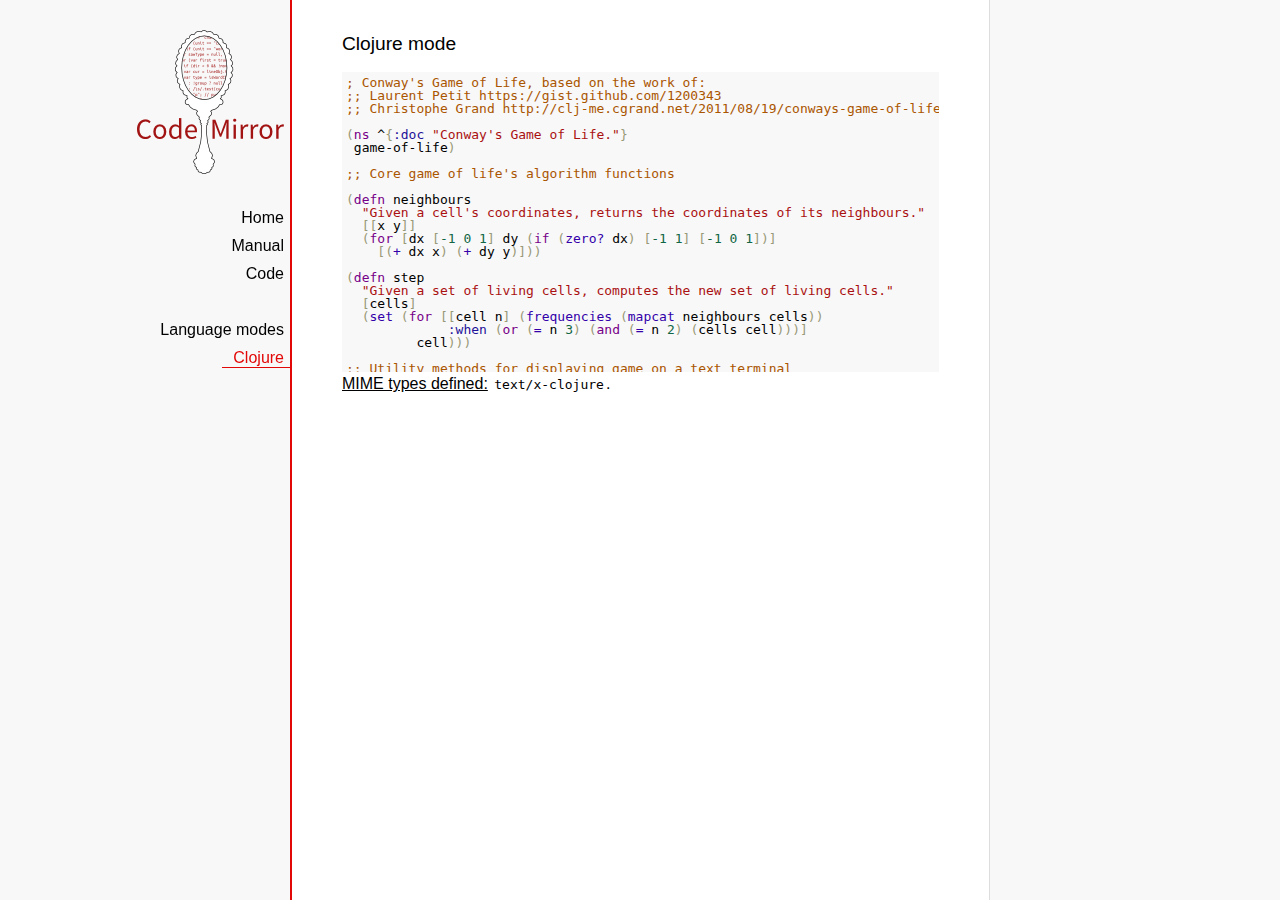
<file: codemirror/mode/clojure/index.html>
<!doctype html>

<title>CodeMirror: Clojure mode</title>
<meta charset="utf-8"/>
<link rel=stylesheet href="../../doc/docs.css">

<link rel="stylesheet" href="../../lib/codemirror.css">
<script src="../../lib/codemirror.js"></script>
<script src="clojure.js"></script>
<style>.CodeMirror {background: #f8f8f8;}</style>
<div id=nav>
  <a href="http://codemirror.net"><img id=logo src="../../doc/logo.png"></a>

  <ul>
    <li><a href="../../index.html">Home</a>
    <li><a href="../../doc/manual.html">Manual</a>
    <li><a href="https://github.com/marijnh/codemirror">Code</a>
  </ul>
  <ul>
    <li><a href="../index.html">Language modes</a>
    <li><a class=active href="#">Clojure</a>
  </ul>
</div>

<article>
<h2>Clojure mode</h2>
<form><textarea id="code" name="code">
; Conway's Game of Life, based on the work of:
;; Laurent Petit https://gist.github.com/1200343
;; Christophe Grand http://clj-me.cgrand.net/2011/08/19/conways-game-of-life

(ns ^{:doc "Conway's Game of Life."}
 game-of-life)

;; Core game of life's algorithm functions

(defn neighbours
  "Given a cell's coordinates, returns the coordinates of its neighbours."
  [[x y]]
  (for [dx [-1 0 1] dy (if (zero? dx) [-1 1] [-1 0 1])]
    [(+ dx x) (+ dy y)]))

(defn step
  "Given a set of living cells, computes the new set of living cells."
  [cells]
  (set (for [[cell n] (frequencies (mapcat neighbours cells))
             :when (or (= n 3) (and (= n 2) (cells cell)))]
         cell)))

;; Utility methods for displaying game on a text terminal

(defn print-board
  "Prints a board on *out*, representing a step in the game."
  [board w h]
  (doseq [x (range (inc w)) y (range (inc h))]
    (if (= y 0) (print "\n"))
    (print (if (board [x y]) "[X]" " . "))))

(defn display-grids
  "Prints a squence of boards on *out*, representing several steps."
  [grids w h]
  (doseq [board grids]
    (print-board board w h)
    (print "\n")))

;; Launches an example board

(def
  ^{:doc "board represents the initial set of living cells"}
   board #{[2 1] [2 2] [2 3]})

(display-grids (take 3 (iterate step board)) 5 5)

;; Let's play with characters
(println \1 \a \# \\
         \" \( \newline
         \} \" \space
         \tab \return \backspace
         \u1000 \uAaAa \u9F9F)

</textarea></form>
    <script>
      var editor = CodeMirror.fromTextArea(document.getElementById("code"), {});
    </script>

    <p><strong>MIME types defined:</strong> <code>text/x-clojure</code>.</p>

  </article>
</file>
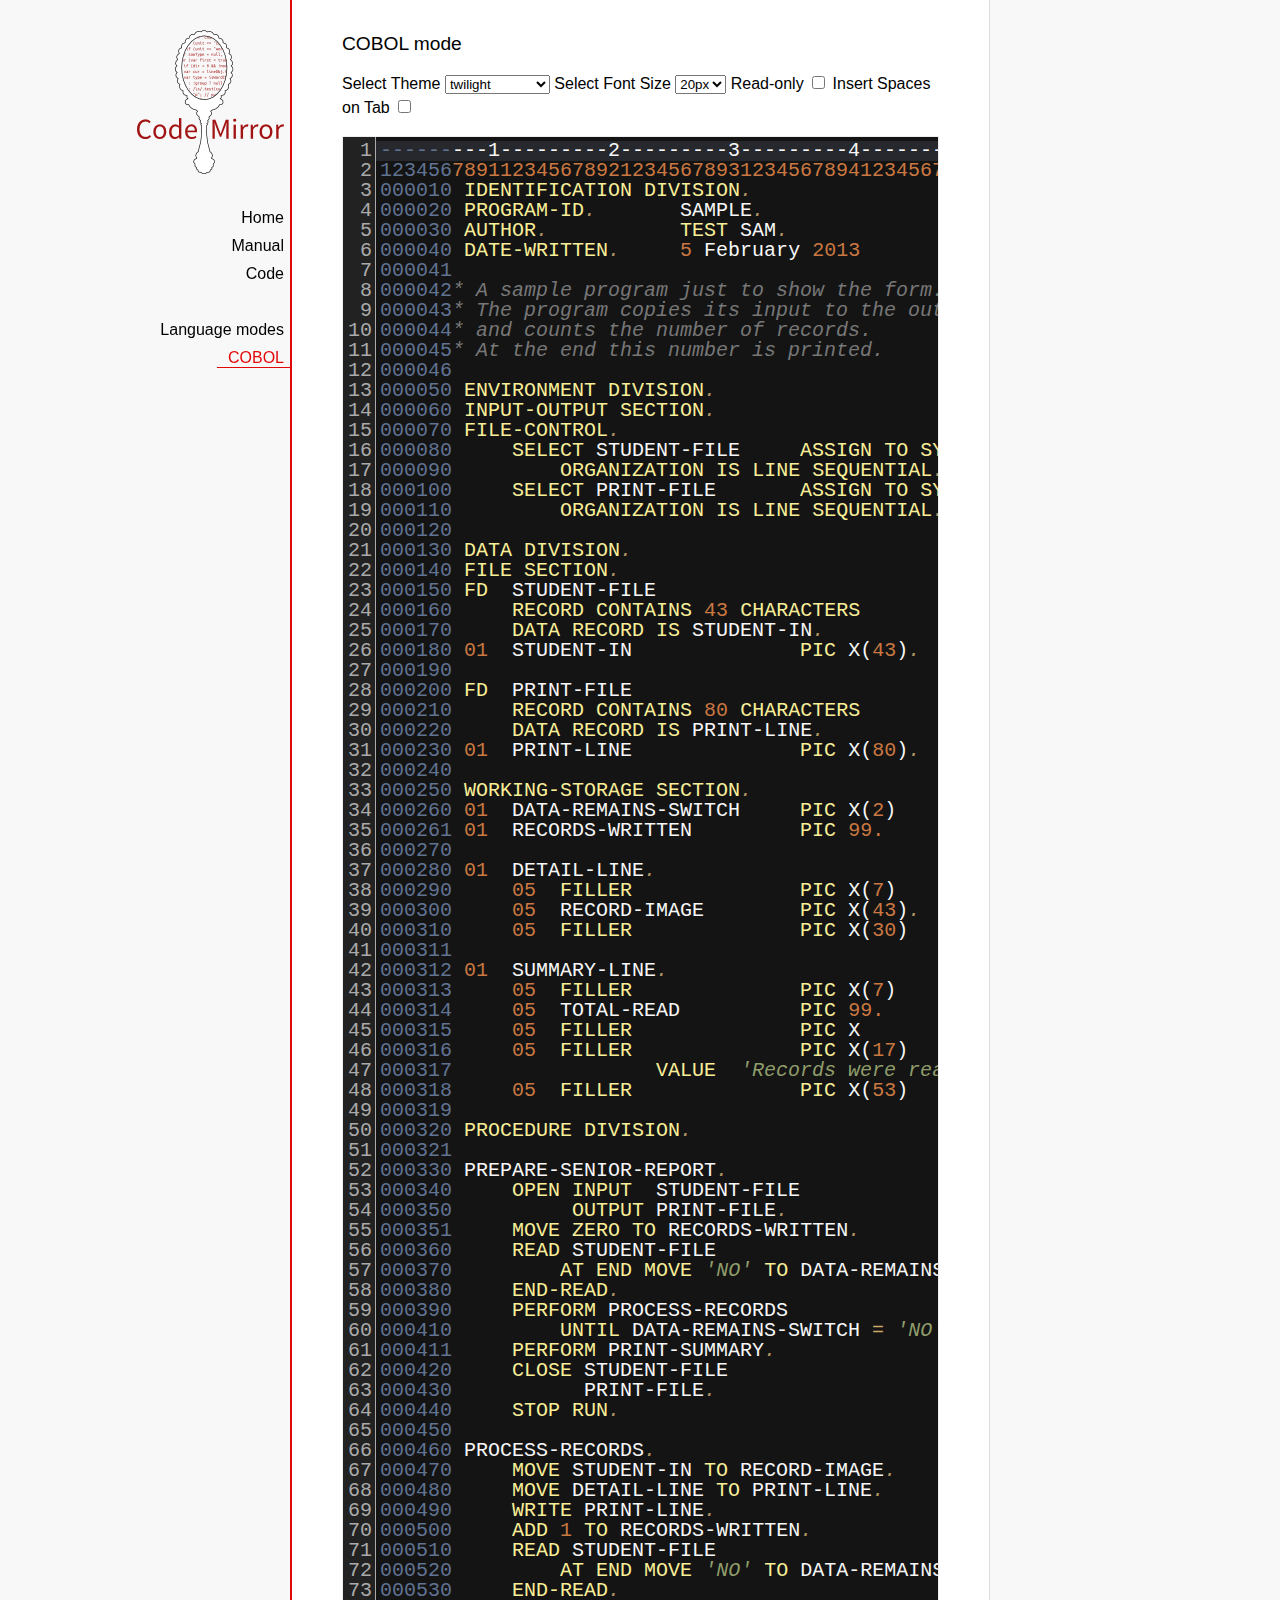
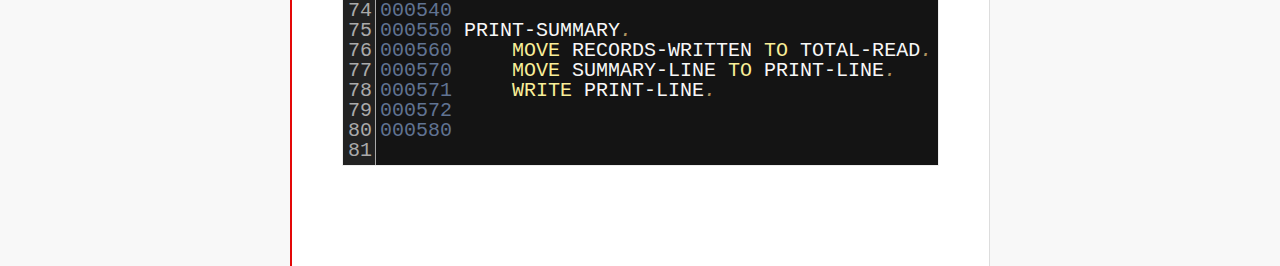
<file: codemirror/mode/cobol/index.html>
<!doctype html>

<title>CodeMirror: COBOL mode</title>
<meta charset="utf-8"/>
<link rel=stylesheet href="../../doc/docs.css">

<link rel="stylesheet" href="../../lib/codemirror.css">
<link rel="stylesheet" href="../../theme/neat.css">
<link rel="stylesheet" href="../../theme/elegant.css">
<link rel="stylesheet" href="../../theme/erlang-dark.css">
<link rel="stylesheet" href="../../theme/night.css">
<link rel="stylesheet" href="../../theme/monokai.css">
<link rel="stylesheet" href="../../theme/cobalt.css">
<link rel="stylesheet" href="../../theme/eclipse.css">
<link rel="stylesheet" href="../../theme/rubyblue.css">
<link rel="stylesheet" href="../../theme/lesser-dark.css">
<link rel="stylesheet" href="../../theme/xq-dark.css">
<link rel="stylesheet" href="../../theme/xq-light.css">
<link rel="stylesheet" href="../../theme/ambiance.css">
<link rel="stylesheet" href="../../theme/blackboard.css">
<link rel="stylesheet" href="../../theme/vibrant-ink.css">
<link rel="stylesheet" href="../../theme/solarized.css">
<link rel="stylesheet" href="../../theme/twilight.css">
<link rel="stylesheet" href="../../theme/midnight.css">
<link rel="stylesheet" href="../../addon/dialog/dialog.css">
<script src="../../lib/codemirror.js"></script>
<script src="../../addon/edit/matchbrackets.js"></script>
<script src="cobol.js"></script>
<script src="../../addon/selection/active-line.js"></script>
<script src="../../addon/search/search.js"></script>
<script src="../../addon/dialog/dialog.js"></script>
<script src="../../addon/search/searchcursor.js"></script>
<style>
        .CodeMirror {
          border: 1px solid #eee;
          font-size : 20px;
          height : auto !important;
        }
        .CodeMirror-activeline-background {background: #555555 !important;}
    </style>
<div id=nav>
  <a href="http://codemirror.net"><img id=logo src="../../doc/logo.png"></a>

  <ul>
    <li><a href="../../index.html">Home</a>
    <li><a href="../../doc/manual.html">Manual</a>
    <li><a href="https://github.com/marijnh/codemirror">Code</a>
  </ul>
  <ul>
    <li><a href="../index.html">Language modes</a>
    <li><a class=active href="#">COBOL</a>
  </ul>
</div>

<article>
<h2>COBOL mode</h2>

    <p> Select Theme <select onchange="selectTheme()" id="selectTheme">
        <option>default</option>
        <option>ambiance</option>
        <option>blackboard</option>
        <option>cobalt</option>
        <option>eclipse</option>
        <option>elegant</option>
        <option>erlang-dark</option>
        <option>lesser-dark</option>
        <option>midnight</option>
        <option>monokai</option>
        <option>neat</option>
        <option>night</option>
        <option>rubyblue</option>
        <option>solarized dark</option>
        <option>solarized light</option>
        <option selected>twilight</option>
        <option>vibrant-ink</option>
        <option>xq-dark</option>
        <option>xq-light</option>
    </select>    Select Font Size <select onchange="selectFontsize()" id="selectFontSize">
          <option value="13px">13px</option>
          <option value="14px">14px</option>
          <option value="16px">16px</option>
          <option value="18px">18px</option>
          <option value="20px" selected="selected">20px</option>
          <option value="24px">24px</option>
          <option value="26px">26px</option>
          <option value="28px">28px</option>
          <option value="30px">30px</option>
          <option value="32px">32px</option>
          <option value="34px">34px</option>
          <option value="36px">36px</option>
        </select>
<label for="checkBoxReadOnly">Read-only</label>
<input type="checkbox" id="checkBoxReadOnly" onchange="selectReadOnly()">
<label for="id_tabToIndentSpace">Insert Spaces on Tab</label>
<input type="checkbox" id="id_tabToIndentSpace" onchange="tabToIndentSpace()">
</p>
<textarea id="code" name="code">
---------1---------2---------3---------4---------5---------6---------7---------8
12345678911234567892123456789312345678941234567895123456789612345678971234567898
000010 IDENTIFICATION DIVISION.                                        MODTGHERE
000020 PROGRAM-ID.       SAMPLE.
000030 AUTHOR.           TEST SAM. 
000040 DATE-WRITTEN.     5 February 2013
000041
000042* A sample program just to show the form.
000043* The program copies its input to the output,
000044* and counts the number of records.
000045* At the end this number is printed.
000046
000050 ENVIRONMENT DIVISION.
000060 INPUT-OUTPUT SECTION.
000070 FILE-CONTROL.
000080     SELECT STUDENT-FILE     ASSIGN TO SYSIN
000090         ORGANIZATION IS LINE SEQUENTIAL.
000100     SELECT PRINT-FILE       ASSIGN TO SYSOUT
000110         ORGANIZATION IS LINE SEQUENTIAL.
000120
000130 DATA DIVISION.
000140 FILE SECTION.
000150 FD  STUDENT-FILE
000160     RECORD CONTAINS 43 CHARACTERS
000170     DATA RECORD IS STUDENT-IN.
000180 01  STUDENT-IN              PIC X(43).
000190
000200 FD  PRINT-FILE
000210     RECORD CONTAINS 80 CHARACTERS
000220     DATA RECORD IS PRINT-LINE.
000230 01  PRINT-LINE              PIC X(80).
000240
000250 WORKING-STORAGE SECTION.
000260 01  DATA-REMAINS-SWITCH     PIC X(2)      VALUE SPACES.
000261 01  RECORDS-WRITTEN         PIC 99.
000270
000280 01  DETAIL-LINE.
000290     05  FILLER              PIC X(7)      VALUE SPACES.
000300     05  RECORD-IMAGE        PIC X(43).
000310     05  FILLER              PIC X(30)     VALUE SPACES.
000311 
000312 01  SUMMARY-LINE.
000313     05  FILLER              PIC X(7)      VALUE SPACES.
000314     05  TOTAL-READ          PIC 99.
000315     05  FILLER              PIC X         VALUE SPACE.
000316     05  FILLER              PIC X(17)     
000317                 VALUE  'Records were read'.
000318     05  FILLER              PIC X(53)     VALUE SPACES.
000319
000320 PROCEDURE DIVISION.
000321
000330 PREPARE-SENIOR-REPORT.
000340     OPEN INPUT  STUDENT-FILE
000350          OUTPUT PRINT-FILE.
000351     MOVE ZERO TO RECORDS-WRITTEN.
000360     READ STUDENT-FILE
000370         AT END MOVE 'NO' TO DATA-REMAINS-SWITCH
000380     END-READ.
000390     PERFORM PROCESS-RECORDS
000410         UNTIL DATA-REMAINS-SWITCH = 'NO'.
000411     PERFORM PRINT-SUMMARY.
000420     CLOSE STUDENT-FILE
000430           PRINT-FILE.
000440     STOP RUN.
000450
000460 PROCESS-RECORDS.
000470     MOVE STUDENT-IN TO RECORD-IMAGE.
000480     MOVE DETAIL-LINE TO PRINT-LINE.
000490     WRITE PRINT-LINE.
000500     ADD 1 TO RECORDS-WRITTEN.
000510     READ STUDENT-FILE
000520         AT END MOVE 'NO' TO DATA-REMAINS-SWITCH
000530     END-READ. 
000540
000550 PRINT-SUMMARY.
000560     MOVE RECORDS-WRITTEN TO TOTAL-READ.
000570     MOVE SUMMARY-LINE TO PRINT-LINE.
000571     WRITE PRINT-LINE. 
000572
000580
</textarea>
    <script>
      var editor = CodeMirror.fromTextArea(document.getElementById("code"), {
        lineNumbers: true,
        matchBrackets: true,
        mode: "text/x-cobol",
        theme : "twilight",
        styleActiveLine: true,
        showCursorWhenSelecting : true,  
      });
      function selectTheme() {
        var themeInput = document.getElementById("selectTheme");
        var theme = themeInput.options[themeInput.selectedIndex].innerHTML;
        editor.setOption("theme", theme);
      }
      function selectFontsize() {
        var fontSizeInput = document.getElementById("selectFontSize");
        var fontSize = fontSizeInput.options[fontSizeInput.selectedIndex].innerHTML;
        editor.getWrapperElement().style.fontSize = fontSize;
        editor.refresh();
      }
      function selectReadOnly() {
        editor.setOption("readOnly", document.getElementById("checkBoxReadOnly").checked);
      }
      function tabToIndentSpace() {
        if (document.getElementById("id_tabToIndentSpace").checked) {
            editor.setOption("extraKeys", {Tab: function(cm) { cm.replaceSelection("    ", "end"); }});
        } else {
            editor.setOption("extraKeys", {Tab: function(cm) { cm.replaceSelection("    ", "end"); }});
        }
      }
    </script>
  </article>
</file>
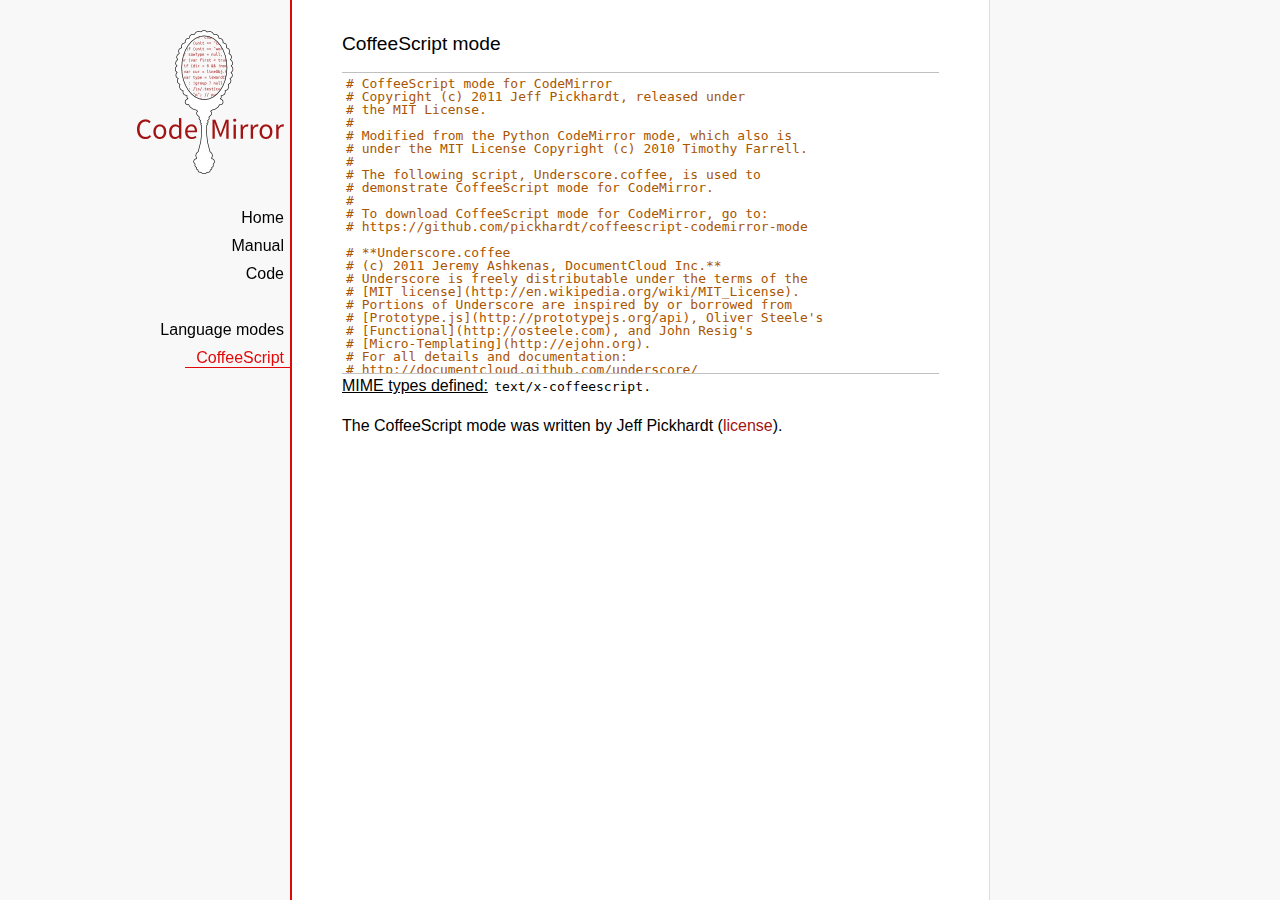
<file: codemirror/mode/coffeescript/index.html>
<!doctype html>

<title>CodeMirror: CoffeeScript mode</title>
<meta charset="utf-8"/>
<link rel=stylesheet href="../../doc/docs.css">

<link rel="stylesheet" href="../../lib/codemirror.css">
<script src="../../lib/codemirror.js"></script>
<script src="coffeescript.js"></script>
<style>.CodeMirror {border-top: 1px solid silver; border-bottom: 1px solid silver;}</style>
<div id=nav>
  <a href="http://codemirror.net"><img id=logo src="../../doc/logo.png"></a>

  <ul>
    <li><a href="../../index.html">Home</a>
    <li><a href="../../doc/manual.html">Manual</a>
    <li><a href="https://github.com/marijnh/codemirror">Code</a>
  </ul>
  <ul>
    <li><a href="../index.html">Language modes</a>
    <li><a class=active href="#">CoffeeScript</a>
  </ul>
</div>

<article>
<h2>CoffeeScript mode</h2>
<form><textarea id="code" name="code">
# CoffeeScript mode for CodeMirror
# Copyright (c) 2011 Jeff Pickhardt, released under
# the MIT License.
#
# Modified from the Python CodeMirror mode, which also is 
# under the MIT License Copyright (c) 2010 Timothy Farrell.
#
# The following script, Underscore.coffee, is used to 
# demonstrate CoffeeScript mode for CodeMirror.
#
# To download CoffeeScript mode for CodeMirror, go to:
# https://github.com/pickhardt/coffeescript-codemirror-mode

# **Underscore.coffee
# (c) 2011 Jeremy Ashkenas, DocumentCloud Inc.**
# Underscore is freely distributable under the terms of the
# [MIT license](http://en.wikipedia.org/wiki/MIT_License).
# Portions of Underscore are inspired by or borrowed from
# [Prototype.js](http://prototypejs.org/api), Oliver Steele's
# [Functional](http://osteele.com), and John Resig's
# [Micro-Templating](http://ejohn.org).
# For all details and documentation:
# http://documentcloud.github.com/underscore/


# Baseline setup
# --------------

# Establish the root object, `window` in the browser, or `global` on the server.
root = this


# Save the previous value of the `_` variable.
previousUnderscore = root._

### Multiline
    comment
###

# Establish the object that gets thrown to break out of a loop iteration.
# `StopIteration` is SOP on Mozilla.
breaker = if typeof(StopIteration) is 'undefined' then '__break__' else StopIteration


#### Docco style single line comment (title)


# Helper function to escape **RegExp** contents, because JS doesn't have one.
escapeRegExp = (string) -> string.replace(/([.*+?^${}()|[\]\/\\])/g, '\\$1')


# Save bytes in the minified (but not gzipped) version:
ArrayProto = Array.prototype
ObjProto = Object.prototype


# Create quick reference variables for speed access to core prototypes.
slice = ArrayProto.slice
unshift = ArrayProto.unshift
toString = ObjProto.toString
hasOwnProperty = ObjProto.hasOwnProperty
propertyIsEnumerable = ObjProto.propertyIsEnumerable


# All **ECMA5** native implementations we hope to use are declared here.
nativeForEach = ArrayProto.forEach
nativeMap = ArrayProto.map
nativeReduce = ArrayProto.reduce
nativeReduceRight = ArrayProto.reduceRight
nativeFilter = ArrayProto.filter
nativeEvery = ArrayProto.every
nativeSome = ArrayProto.some
nativeIndexOf = ArrayProto.indexOf
nativeLastIndexOf = ArrayProto.lastIndexOf
nativeIsArray = Array.isArray
nativeKeys = Object.keys


# Create a safe reference to the Underscore object for use below.
_ = (obj) -> new wrapper(obj)


# Export the Underscore object for **CommonJS**.
if typeof(exports) != 'undefined' then exports._ = _


# Export Underscore to global scope.
root._ = _


# Current version.
_.VERSION = '1.1.0'


# Collection Functions
# --------------------

# The cornerstone, an **each** implementation.
# Handles objects implementing **forEach**, arrays, and raw objects.
_.each = (obj, iterator, context) ->
  try
    if nativeForEach and obj.forEach is nativeForEach
      obj.forEach iterator, context
    else if _.isNumber obj.length
      iterator.call context, obj[i], i, obj for i in [0...obj.length]
    else
      iterator.call context, val, key, obj for own key, val of obj
  catch e
    throw e if e isnt breaker
  obj


# Return the results of applying the iterator to each element. Use JavaScript
# 1.6's version of **map**, if possible.
_.map = (obj, iterator, context) ->
  return obj.map(iterator, context) if nativeMap and obj.map is nativeMap
  results = []
  _.each obj, (value, index, list) ->
    results.push iterator.call context, value, index, list
  results


# **Reduce** builds up a single result from a list of values. Also known as
# **inject**, or **foldl**. Uses JavaScript 1.8's version of **reduce**, if possible.
_.reduce = (obj, iterator, memo, context) ->
  if nativeReduce and obj.reduce is nativeReduce
    iterator = _.bind iterator, context if context
    return obj.reduce iterator, memo
  _.each obj, (value, index, list) ->
    memo = iterator.call context, memo, value, index, list
  memo


# The right-associative version of **reduce**, also known as **foldr**. Uses
# JavaScript 1.8's version of **reduceRight**, if available.
_.reduceRight = (obj, iterator, memo, context) ->
  if nativeReduceRight and obj.reduceRight is nativeReduceRight
    iterator = _.bind iterator, context if context
    return obj.reduceRight iterator, memo
  reversed = _.clone(_.toArray(obj)).reverse()
  _.reduce reversed, iterator, memo, context


# Return the first value which passes a truth test.
_.detect = (obj, iterator, context) ->
  result = null
  _.each obj, (value, index, list) ->
    if iterator.call context, value, index, list
      result = value
      _.breakLoop()
  result


# Return all the elements that pass a truth test. Use JavaScript 1.6's
# **filter**, if it exists.
_.filter = (obj, iterator, context) ->
  return obj.filter iterator, context if nativeFilter and obj.filter is nativeFilter
  results = []
  _.each obj, (value, index, list) ->
    results.push value if iterator.call context, value, index, list
  results


# Return all the elements for which a truth test fails.
_.reject = (obj, iterator, context) ->
  results = []
  _.each obj, (value, index, list) ->
    results.push value if not iterator.call context, value, index, list
  results


# Determine whether all of the elements match a truth test. Delegate to
# JavaScript 1.6's **every**, if it is present.
_.every = (obj, iterator, context) ->
  iterator ||= _.identity
  return obj.every iterator, context if nativeEvery and obj.every is nativeEvery
  result = true
  _.each obj, (value, index, list) ->
    _.breakLoop() unless (result = result and iterator.call(context, value, index, list))
  result


# Determine if at least one element in the object matches a truth test. Use
# JavaScript 1.6's **some**, if it exists.
_.some = (obj, iterator, context) ->
  iterator ||= _.identity
  return obj.some iterator, context if nativeSome and obj.some is nativeSome
  result = false
  _.each obj, (value, index, list) ->
    _.breakLoop() if (result = iterator.call(context, value, index, list))
  result


# Determine if a given value is included in the array or object,
# based on `===`.
_.include = (obj, target) ->
  return _.indexOf(obj, target) isnt -1 if nativeIndexOf and obj.indexOf is nativeIndexOf
  return true for own key, val of obj when val is target
  false


# Invoke a method with arguments on every item in a collection.
_.invoke = (obj, method) ->
  args = _.rest arguments, 2
  (if method then val[method] else val).apply(val, args) for val in obj


# Convenience version of a common use case of **map**: fetching a property.
_.pluck = (obj, key) ->
  _.map(obj, (val) -> val[key])


# Return the maximum item or (item-based computation).
_.max = (obj, iterator, context) ->
  return Math.max.apply(Math, obj) if not iterator and _.isArray(obj)
  result = computed: -Infinity
  _.each obj, (value, index, list) ->
    computed = if iterator then iterator.call(context, value, index, list) else value
    computed >= result.computed and (result = {value: value, computed: computed})
  result.value


# Return the minimum element (or element-based computation).
_.min = (obj, iterator, context) ->
  return Math.min.apply(Math, obj) if not iterator and _.isArray(obj)
  result = computed: Infinity
  _.each obj, (value, index, list) ->
    computed = if iterator then iterator.call(context, value, index, list) else value
    computed < result.computed and (result = {value: value, computed: computed})
  result.value


# Sort the object's values by a criterion produced by an iterator.
_.sortBy = (obj, iterator, context) ->
  _.pluck(((_.map obj, (value, index, list) ->
    {value: value, criteria: iterator.call(context, value, index, list)}
  ).sort((left, right) ->
    a = left.criteria; b = right.criteria
    if a < b then -1 else if a > b then 1 else 0
  )), 'value')


# Use a comparator function to figure out at what index an object should
# be inserted so as to maintain order. Uses binary search.
_.sortedIndex = (array, obj, iterator) ->
  iterator ||= _.identity
  low = 0
  high = array.length
  while low < high
    mid = (low + high) >> 1
    if iterator(array[mid]) < iterator(obj) then low = mid + 1 else high = mid
  low


# Convert anything iterable into a real, live array.
_.toArray = (iterable) ->
  return [] if (!iterable)
  return iterable.toArray() if (iterable.toArray)
  return iterable if (_.isArray(iterable))
  return slice.call(iterable) if (_.isArguments(iterable))
  _.values(iterable)


# Return the number of elements in an object.
_.size = (obj) -> _.toArray(obj).length


# Array Functions
# ---------------

# Get the first element of an array. Passing `n` will return the first N
# values in the array. Aliased as **head**. The `guard` check allows it to work
# with **map**.
_.first = (array, n, guard) ->
  if n and not guard then slice.call(array, 0, n) else array[0]


# Returns everything but the first entry of the array. Aliased as **tail**.
# Especially useful on the arguments object. Passing an `index` will return
# the rest of the values in the array from that index onward. The `guard`
# check allows it to work with **map**.
_.rest = (array, index, guard) ->
  slice.call(array, if _.isUndefined(index) or guard then 1 else index)


# Get the last element of an array.
_.last = (array) -> array[array.length - 1]


# Trim out all falsy values from an array.
_.compact = (array) -> item for item in array when item


# Return a completely flattened version of an array.
_.flatten = (array) ->
  _.reduce array, (memo, value) ->
    return memo.concat(_.flatten(value)) if _.isArray value
    memo.push value
    memo
  , []


# Return a version of the array that does not contain the specified value(s).
_.without = (array) ->
  values = _.rest arguments
  val for val in _.toArray(array) when not _.include values, val


# Produce a duplicate-free version of the array. If the array has already
# been sorted, you have the option of using a faster algorithm.
_.uniq = (array, isSorted) ->
  memo = []
  for el, i in _.toArray array
    memo.push el if i is 0 || (if isSorted is true then _.last(memo) isnt el else not _.include(memo, el))
  memo


# Produce an array that contains every item shared between all the
# passed-in arrays.
_.intersect = (array) ->
  rest = _.rest arguments
  _.select _.uniq(array), (item) ->
    _.all rest, (other) ->
      _.indexOf(other, item) >= 0


# Zip together multiple lists into a single array -- elements that share
# an index go together.
_.zip = ->
  length = _.max _.pluck arguments, 'length'
  results = new Array length
  for i in [0...length]
    results[i] = _.pluck arguments, String i
  results


# If the browser doesn't supply us with **indexOf** (I'm looking at you, MSIE),
# we need this function. Return the position of the first occurrence of an
# item in an array, or -1 if the item is not included in the array.
_.indexOf = (array, item) ->
  return array.indexOf item if nativeIndexOf and array.indexOf is nativeIndexOf
  i = 0; l = array.length
  while l - i
    if array[i] is item then return i else i++
  -1


# Provide JavaScript 1.6's **lastIndexOf**, delegating to the native function,
# if possible.
_.lastIndexOf = (array, item) ->
  return array.lastIndexOf(item) if nativeLastIndexOf and array.lastIndexOf is nativeLastIndexOf
  i = array.length
  while i
    if array[i] is item then return i else i--
  -1


# Generate an integer Array containing an arithmetic progression. A port of
# [the native Python **range** function](http://docs.python.org/library/functions.html#range).
_.range = (start, stop, step) ->
  a = arguments
  solo = a.length <= 1
  i = start = if solo then 0 else a[0]
  stop = if solo then a[0] else a[1]
  step = a[2] or 1
  len = Math.ceil((stop - start) / step)
  return [] if len <= 0
  range = new Array len
  idx = 0
  loop
    return range if (if step > 0 then i - stop else stop - i) >= 0
    range[idx] = i
    idx++
    i+= step


# Function Functions
# ------------------

# Create a function bound to a given object (assigning `this`, and arguments,
# optionally). Binding with arguments is also known as **curry**.
_.bind = (func, obj) ->
  args = _.rest arguments, 2
  -> func.apply obj or root, args.concat arguments


# Bind all of an object's methods to that object. Useful for ensuring that
# all callbacks defined on an object belong to it.
_.bindAll = (obj) ->
  funcs = if arguments.length > 1 then _.rest(arguments) else _.functions(obj)
  _.each funcs, (f) -> obj[f] = _.bind obj[f], obj
  obj


# Delays a function for the given number of milliseconds, and then calls
# it with the arguments supplied.
_.delay = (func, wait) ->
  args = _.rest arguments, 2
  setTimeout((-> func.apply(func, args)), wait)


# Memoize an expensive function by storing its results.
_.memoize = (func, hasher) ->
  memo = {}
  hasher or= _.identity
  ->
    key = hasher.apply this, arguments
    return memo[key] if key of memo
    memo[key] = func.apply this, arguments


# Defers a function, scheduling it to run after the current call stack has
# cleared.
_.defer = (func) ->
  _.delay.apply _, [func, 1].concat _.rest arguments


# Returns the first function passed as an argument to the second,
# allowing you to adjust arguments, run code before and after, and
# conditionally execute the original function.
_.wrap = (func, wrapper) ->
  -> wrapper.apply wrapper, [func].concat arguments


# Returns a function that is the composition of a list of functions, each
# consuming the return value of the function that follows.
_.compose = ->
  funcs = arguments
  ->
    args = arguments
    for i in [funcs.length - 1..0] by -1
      args = [funcs[i].apply(this, args)]
    args[0]


# Object Functions
# ----------------

# Retrieve the names of an object's properties.
_.keys = nativeKeys or (obj) ->
  return _.range 0, obj.length if _.isArray(obj)
  key for key, val of obj


# Retrieve the values of an object's properties.
_.values = (obj) ->
  _.map obj, _.identity


# Return a sorted list of the function names available in Underscore.
_.functions = (obj) ->
  _.filter(_.keys(obj), (key) -> _.isFunction(obj[key])).sort()


# Extend a given object with all of the properties in a source object.
_.extend = (obj) ->
  for source in _.rest(arguments)
    obj[key] = val for key, val of source
  obj


# Create a (shallow-cloned) duplicate of an object.
_.clone = (obj) ->
  return obj.slice 0 if _.isArray obj
  _.extend {}, obj


# Invokes interceptor with the obj, and then returns obj.
# The primary purpose of this method is to "tap into" a method chain,
# in order to perform operations on intermediate results within
 the chain.
_.tap = (obj, interceptor) ->
  interceptor obj
  obj


# Perform a deep comparison to check if two objects are equal.
_.isEqual = (a, b) ->
  # Check object identity.
  return true if a is b
  # Different types?
  atype = typeof(a); btype = typeof(b)
  return false if atype isnt btype
  # Basic equality test (watch out for coercions).
  return true if `a == b`
  # One is falsy and the other truthy.
  return false if (!a and b) or (a and !b)
  # One of them implements an `isEqual()`?
  return a.isEqual(b) if a.isEqual
  # Check dates' integer values.
  return a.getTime() is b.getTime() if _.isDate(a) and _.isDate(b)
  # Both are NaN?
  return false if _.isNaN(a) and _.isNaN(b)
  # Compare regular expressions.
  if _.isRegExp(a) and _.isRegExp(b)
    return a.source is b.source and
           a.global is b.global and
           a.ignoreCase is b.ignoreCase and
           a.multiline is b.multiline
  # If a is not an object by this point, we can't handle it.
  return false if atype isnt 'object'
  # Check for different array lengths before comparing contents.
  return false if a.length and (a.length isnt b.length)
  # Nothing else worked, deep compare the contents.
  aKeys = _.keys(a); bKeys = _.keys(b)
  # Different object sizes?
  return false if aKeys.length isnt bKeys.length
  # Recursive comparison of contents.
  return false for key, val of a when !(key of b) or !_.isEqual(val, b[key])
  true


# Is a given array or object empty?
_.isEmpty = (obj) ->
  return obj.length is 0 if _.isArray(obj) or _.isString(obj)
  return false for own key of obj
  true


# Is a given value a DOM element?
_.isElement = (obj) -> obj and obj.nodeType is 1


# Is a given value an array?
_.isArray = nativeIsArray or (obj) -> !!(obj and obj.concat and obj.unshift and not obj.callee)


# Is a given variable an arguments object?
_.isArguments = (obj) -> obj and obj.callee


# Is the given value a function?
_.isFunction = (obj) -> !!(obj and obj.constructor and obj.call and obj.apply)


# Is the given value a string?
_.isString = (obj) -> !!(obj is '' or (obj and obj.charCodeAt and obj.substr))


# Is a given value a number?
_.isNumber = (obj) -> (obj is +obj) or toString.call(obj) is '[object Number]'


# Is a given value a boolean?
_.isBoolean = (obj) -> obj is true or obj is false


# Is a given value a Date?
_.isDate = (obj) -> !!(obj and obj.getTimezoneOffset and obj.setUTCFullYear)


# Is the given value a regular expression?
_.isRegExp = (obj) -> !!(obj and obj.exec and (obj.ignoreCase or obj.ignoreCase is false))


# Is the given value NaN -- this one is interesting. `NaN != NaN`, and
# `isNaN(undefined) == true`, so we make sure it's a number first.
_.isNaN = (obj) -> _.isNumber(obj) and window.isNaN(obj)


# Is a given value equal to null?
_.isNull = (obj) -> obj is null


# Is a given variable undefined?
_.isUndefined = (obj) -> typeof obj is 'undefined'


# Utility Functions
# -----------------

# Run Underscore.js in noConflict mode, returning the `_` variable to its
# previous owner. Returns a reference to the Underscore object.
_.noConflict = ->
  root._ = previousUnderscore
  this


# Keep the identity function around for default iterators.
_.identity = (value) -> value


# Run a function `n` times.
_.times = (n, iterator, context) ->
  iterator.call context, i for i in [0...n]


# Break out of the middle of an iteration.
_.breakLoop = -> throw breaker


# Add your own custom functions to the Underscore object, ensuring that
# they're correctly added to the OOP wrapper as well.
_.mixin = (obj) ->
  for name in _.functions(obj)
    addToWrapper name, _[name] = obj[name]


# Generate a unique integer id (unique within the entire client session).
# Useful for temporary DOM ids.
idCounter = 0
_.uniqueId = (prefix) ->
  (prefix or '') + idCounter++


# By default, Underscore uses **ERB**-style template delimiters, change the
# following template settings to use alternative delimiters.
_.templateSettings = {
  start: '<%'
  end: '%>'
  interpolate: /<%=(.+?)%>/g
}


# JavaScript templating a-la **ERB**, pilfered from John Resig's
# *Secrets of the JavaScript Ninja*, page 83.
# Single-quote fix from Rick Strahl.
# With alterations for arbitrary delimiters, and to preserve whitespace.
_.template = (str, data) ->
  c = _.templateSettings
  endMatch = new RegExp("'(?=[^"+c.end.substr(0, 1)+"]*"+escapeRegExp(c.end)+")","g")
  fn = new Function 'obj',
    'var p=[],print=function(){p.push.apply(p,arguments);};' +
    'with(obj||{}){p.push(\'' +
    str.replace(/\r/g, '\\r')
       .replace(/\n/g, '\\n')
       .replace(/\t/g, '\\t')
       .replace(endMatch,"���")
       .split("'").join("\\'")
       .split("���").join("'")
       .replace(c.interpolate, "',$1,'")
       .split(c.start).join("');")
       .split(c.end).join("p.push('") +
       "');}return p.join('');"
  if data then fn(data) else fn


# Aliases
# -------

_.forEach = _.each
_.foldl = _.inject = _.reduce
_.foldr = _.reduceRight
_.select = _.filter
_.all = _.every
_.any = _.some
_.contains = _.include
_.head = _.first
_.tail = _.rest
_.methods = _.functions


# Setup the OOP Wrapper
# ---------------------

# If Underscore is called as a function, it returns a wrapped object that
# can be used OO-style. This wrapper holds altered versions of all the
# underscore functions. Wrapped objects may be chained.
wrapper = (obj) ->
  this._wrapped = obj
  this


# Helper function to continue chaining intermediate results.
result = (obj, chain) ->
  if chain then _(obj).chain() else obj


# A method to easily add functions to the OOP wrapper.
addToWrapper = (name, func) ->
  wrapper.prototype[name] = ->
    args = _.toArray arguments
    unshift.call args, this._wrapped
    result func.apply(_, args), this._chain


# Add all ofthe Underscore functions to the wrapper object.
_.mixin _


# Add all mutator Array functions to the wrapper.
_.each ['pop', 'push', 'reverse', 'shift', 'sort', 'splice', 'unshift'], (name) ->
  method = Array.prototype[name]
  wrapper.prototype[name] = ->
    method.apply(this._wrapped, arguments)
    result(this._wrapped, this._chain)


# Add all accessor Array functions to the wrapper.
_.each ['concat', 'join', 'slice'], (name) ->
  method = Array.prototype[name]
  wrapper.prototype[name] = ->
    result(method.apply(this._wrapped, arguments), this._chain)


# Start chaining a wrapped Underscore object.
wrapper::chain = ->
  this._chain = true
  this


# Extracts the result from a wrapped and chained object.
wrapper::value = -> this._wrapped
</textarea></form>
    <script>
      var editor = CodeMirror.fromTextArea(document.getElementById("code"), {});
    </script>

    <p><strong>MIME types defined:</strong> <code>text/x-coffeescript</code>.</p>

    <p>The CoffeeScript mode was written by Jeff Pickhardt (<a href="LICENSE">license</a>).</p>

  </article>
</file>
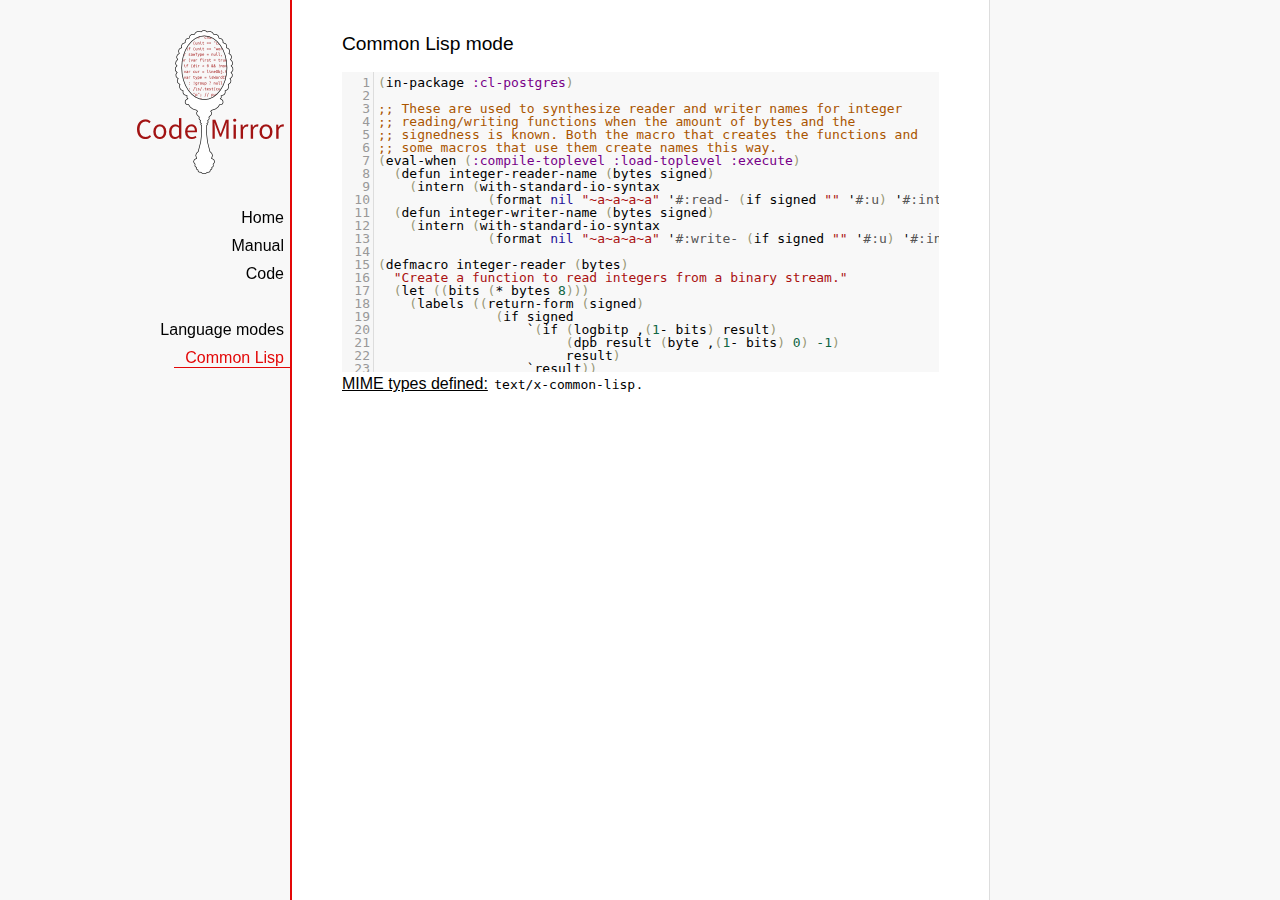
<file: codemirror/mode/commonlisp/index.html>
<!doctype html>

<title>CodeMirror: Common Lisp mode</title>
<meta charset="utf-8"/>
<link rel=stylesheet href="../../doc/docs.css">

<link rel="stylesheet" href="../../lib/codemirror.css">
<script src="../../lib/codemirror.js"></script>
<script src="commonlisp.js"></script>
<style>.CodeMirror {background: #f8f8f8;}</style>
<div id=nav>
  <a href="http://codemirror.net"><img id=logo src="../../doc/logo.png"></a>

  <ul>
    <li><a href="../../index.html">Home</a>
    <li><a href="../../doc/manual.html">Manual</a>
    <li><a href="https://github.com/marijnh/codemirror">Code</a>
  </ul>
  <ul>
    <li><a href="../index.html">Language modes</a>
    <li><a class=active href="#">Common Lisp</a>
  </ul>
</div>

<article>
<h2>Common Lisp mode</h2>
<form><textarea id="code" name="code">(in-package :cl-postgres)

;; These are used to synthesize reader and writer names for integer
;; reading/writing functions when the amount of bytes and the
;; signedness is known. Both the macro that creates the functions and
;; some macros that use them create names this way.
(eval-when (:compile-toplevel :load-toplevel :execute)
  (defun integer-reader-name (bytes signed)
    (intern (with-standard-io-syntax
              (format nil "~a~a~a~a" '#:read- (if signed "" '#:u) '#:int bytes))))
  (defun integer-writer-name (bytes signed)
    (intern (with-standard-io-syntax
              (format nil "~a~a~a~a" '#:write- (if signed "" '#:u) '#:int bytes)))))

(defmacro integer-reader (bytes)
  "Create a function to read integers from a binary stream."
  (let ((bits (* bytes 8)))
    (labels ((return-form (signed)
               (if signed
                   `(if (logbitp ,(1- bits) result)
                        (dpb result (byte ,(1- bits) 0) -1)
                        result)
                   `result))
             (generate-reader (signed)
               `(defun ,(integer-reader-name bytes signed) (socket)
                  (declare (type stream socket)
                           #.*optimize*)
                  ,(if (= bytes 1)
                       `(let ((result (the (unsigned-byte 8) (read-byte socket))))
                          (declare (type (unsigned-byte 8) result))
                          ,(return-form signed))
                       `(let ((result 0))
                          (declare (type (unsigned-byte ,bits) result))
                          ,@(loop :for byte :from (1- bytes) :downto 0
                                   :collect `(setf (ldb (byte 8 ,(* 8 byte)) result)
                                                   (the (unsigned-byte 8) (read-byte socket))))
                          ,(return-form signed))))))
      `(progn
;; This causes weird errors on SBCL in some circumstances. Disabled for now.
;;         (declaim (inline ,(integer-reader-name bytes t)
;;                          ,(integer-reader-name bytes nil)))
         (declaim (ftype (function (t) (signed-byte ,bits))
                         ,(integer-reader-name bytes t)))
         ,(generate-reader t)
         (declaim (ftype (function (t) (unsigned-byte ,bits))
                         ,(integer-reader-name bytes nil)))
         ,(generate-reader nil)))))

(defmacro integer-writer (bytes)
  "Create a function to write integers to a binary stream."
  (let ((bits (* 8 bytes)))
    `(progn
      (declaim (inline ,(integer-writer-name bytes t)
                       ,(integer-writer-name bytes nil)))
      (defun ,(integer-writer-name bytes nil) (socket value)
        (declare (type stream socket)
                 (type (unsigned-byte ,bits) value)
                 #.*optimize*)
        ,@(if (= bytes 1)
              `((write-byte value socket))
              (loop :for byte :from (1- bytes) :downto 0
                    :collect `(write-byte (ldb (byte 8 ,(* byte 8)) value)
                               socket)))
        (values))
      (defun ,(integer-writer-name bytes t) (socket value)
        (declare (type stream socket)
                 (type (signed-byte ,bits) value)
                 #.*optimize*)
        ,@(if (= bytes 1)
              `((write-byte (ldb (byte 8 0) value) socket))
              (loop :for byte :from (1- bytes) :downto 0
                    :collect `(write-byte (ldb (byte 8 ,(* byte 8)) value)
                               socket)))
        (values)))))

;; All the instances of the above that we need.

(integer-reader 1)
(integer-reader 2)
(integer-reader 4)
(integer-reader 8)

(integer-writer 1)
(integer-writer 2)
(integer-writer 4)

(defun write-bytes (socket bytes)
  "Write a byte-array to a stream."
  (declare (type stream socket)
           (type (simple-array (unsigned-byte 8)) bytes)
           #.*optimize*)
  (write-sequence bytes socket))

(defun write-str (socket string)
  "Write a null-terminated string to a stream \(encoding it when UTF-8
support is enabled.)."
  (declare (type stream socket)
           (type string string)
           #.*optimize*)
  (enc-write-string string socket)
  (write-uint1 socket 0))

(declaim (ftype (function (t unsigned-byte)
                          (simple-array (unsigned-byte 8) (*)))
                read-bytes))
(defun read-bytes (socket length)
  "Read a byte array of the given length from a stream."
  (declare (type stream socket)
           (type fixnum length)
           #.*optimize*)
  (let ((result (make-array length :element-type '(unsigned-byte 8))))
    (read-sequence result socket)
    result))

(declaim (ftype (function (t) string) read-str))
(defun read-str (socket)
  "Read a null-terminated string from a stream. Takes care of encoding
when UTF-8 support is enabled."
  (declare (type stream socket)
           #.*optimize*)
  (enc-read-string socket :null-terminated t))

(defun skip-bytes (socket length)
  "Skip a given number of bytes in a binary stream."
  (declare (type stream socket)
           (type (unsigned-byte 32) length)
           #.*optimize*)
  (dotimes (i length)
    (read-byte socket)))

(defun skip-str (socket)
  "Skip a null-terminated string."
  (declare (type stream socket)
           #.*optimize*)
  (loop :for char :of-type fixnum = (read-byte socket)
        :until (zerop char)))

(defun ensure-socket-is-closed (socket &amp;key abort)
  (when (open-stream-p socket)
    (handler-case
        (close socket :abort abort)
      (error (error)
        (warn "Ignoring the error which happened while trying to close PostgreSQL socket: ~A" error)))))
</textarea></form>
    <script>
      var editor = CodeMirror.fromTextArea(document.getElementById("code"), {lineNumbers: true});
    </script>

    <p><strong>MIME types defined:</strong> <code>text/x-common-lisp</code>.</p>

  </article>
</file>
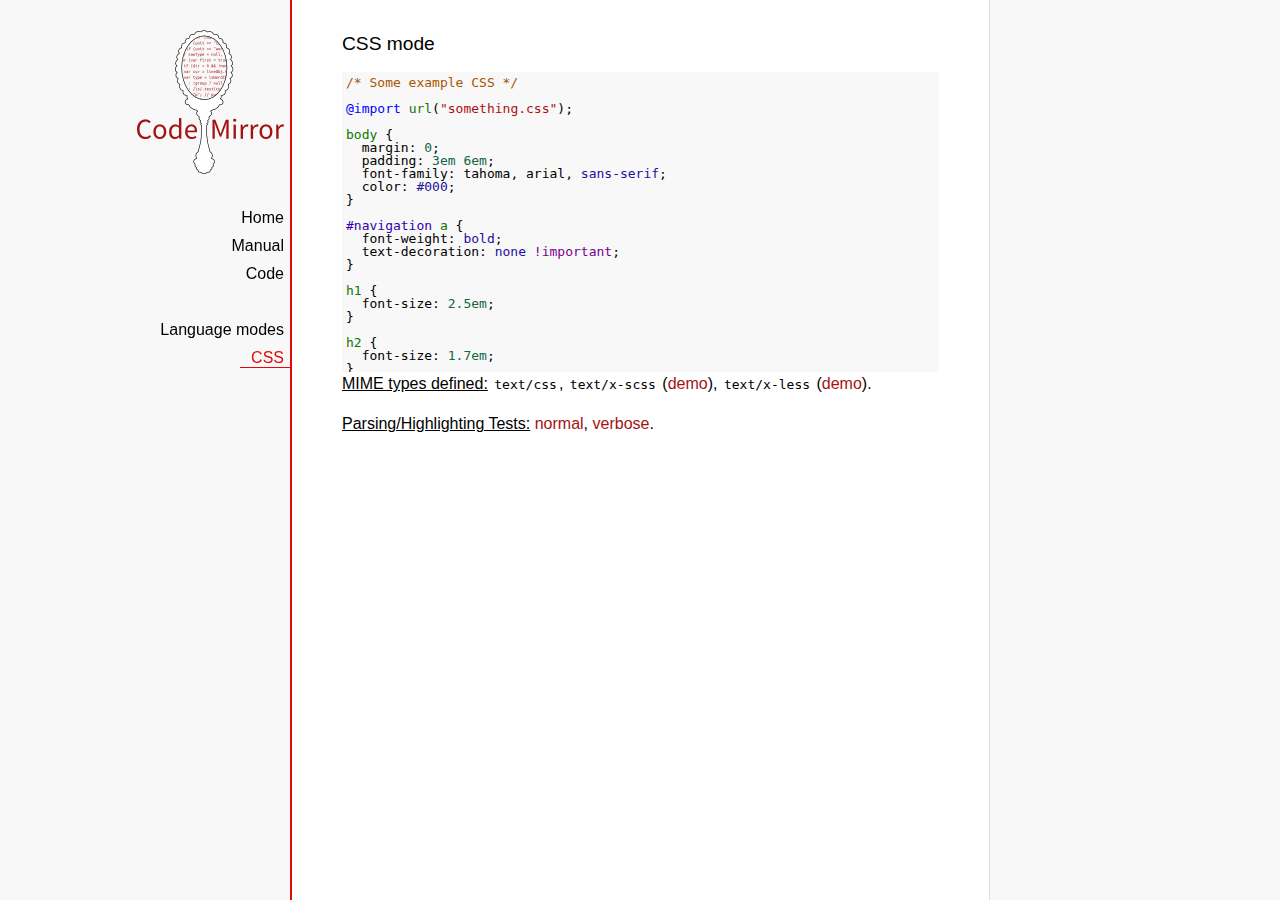
<file: codemirror/mode/css/index.html>
<!doctype html>

<title>CodeMirror: CSS mode</title>
<meta charset="utf-8"/>
<link rel=stylesheet href="../../doc/docs.css">

<link rel="stylesheet" href="../../lib/codemirror.css">
<script src="../../lib/codemirror.js"></script>
<script src="css.js"></script>
<style>.CodeMirror {background: #f8f8f8;}</style>
<div id=nav>
  <a href="http://codemirror.net"><img id=logo src="../../doc/logo.png"></a>

  <ul>
    <li><a href="../../index.html">Home</a>
    <li><a href="../../doc/manual.html">Manual</a>
    <li><a href="https://github.com/marijnh/codemirror">Code</a>
  </ul>
  <ul>
    <li><a href="../index.html">Language modes</a>
    <li><a class=active href="#">CSS</a>
  </ul>
</div>

<article>
<h2>CSS mode</h2>
<form><textarea id="code" name="code">
/* Some example CSS */

@import url("something.css");

body {
  margin: 0;
  padding: 3em 6em;
  font-family: tahoma, arial, sans-serif;
  color: #000;
}

#navigation a {
  font-weight: bold;
  text-decoration: none !important;
}

h1 {
  font-size: 2.5em;
}

h2 {
  font-size: 1.7em;
}

h1:before, h2:before {
  content: "::";
}

code {
  font-family: courier, monospace;
  font-size: 80%;
  color: #418A8A;
}
</textarea></form>
    <script>
      var editor = CodeMirror.fromTextArea(document.getElementById("code"), {});
    </script>

    <p><strong>MIME types defined:</strong> <code>text/css</code>, <code>text/x-scss</code> (<a href="scss.html">demo</a>), <code>text/x-less</code> (<a href="less.html">demo</a>).</p>

    <p><strong>Parsing/Highlighting Tests:</strong> <a href="../../test/index.html#css_*">normal</a>,  <a href="../../test/index.html#verbose,css_*">verbose</a>.</p>

  </article>
</file>
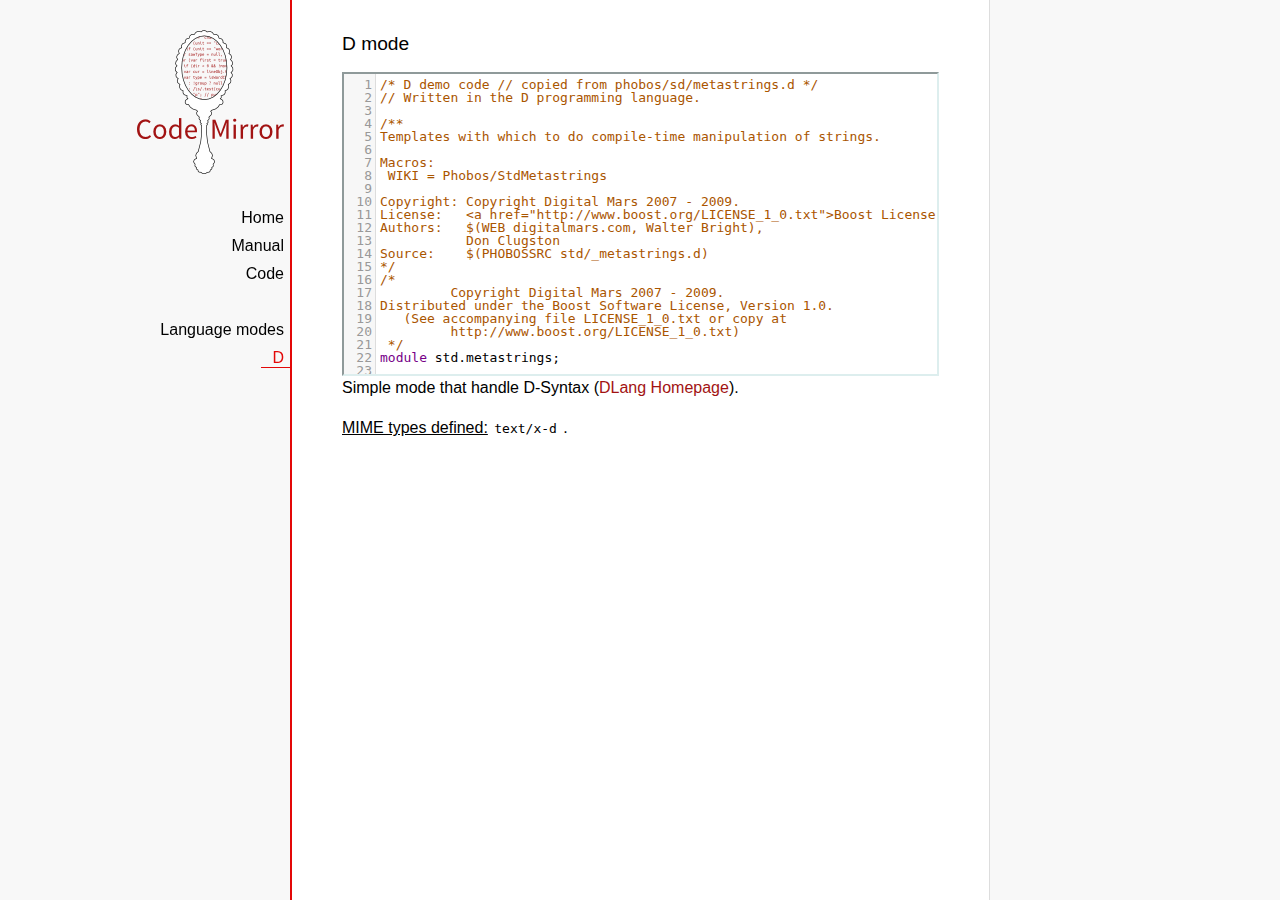
<file: codemirror/mode/d/index.html>
<!doctype html>

<title>CodeMirror: D mode</title>
<meta charset="utf-8"/>
<link rel=stylesheet href="../../doc/docs.css">

<link rel="stylesheet" href="../../lib/codemirror.css">
<script src="../../lib/codemirror.js"></script>
<script src="../../addon/edit/matchbrackets.js"></script>
<script src="d.js"></script>
<style>.CodeMirror {border: 2px inset #dee;}</style>
<div id=nav>
  <a href="http://codemirror.net"><img id=logo src="../../doc/logo.png"></a>

  <ul>
    <li><a href="../../index.html">Home</a>
    <li><a href="../../doc/manual.html">Manual</a>
    <li><a href="https://github.com/marijnh/codemirror">Code</a>
  </ul>
  <ul>
    <li><a href="../index.html">Language modes</a>
    <li><a class=active href="#">D</a>
  </ul>
</div>

<article>
<h2>D mode</h2>
<form><textarea id="code" name="code">
/* D demo code // copied from phobos/sd/metastrings.d */
// Written in the D programming language.

/**
Templates with which to do compile-time manipulation of strings.

Macros:
 WIKI = Phobos/StdMetastrings

Copyright: Copyright Digital Mars 2007 - 2009.
License:   <a href="http://www.boost.org/LICENSE_1_0.txt">Boost License 1.0</a>.
Authors:   $(WEB digitalmars.com, Walter Bright),
           Don Clugston
Source:    $(PHOBOSSRC std/_metastrings.d)
*/
/*
         Copyright Digital Mars 2007 - 2009.
Distributed under the Boost Software License, Version 1.0.
   (See accompanying file LICENSE_1_0.txt or copy at
         http://www.boost.org/LICENSE_1_0.txt)
 */
module std.metastrings;

/**
Formats constants into a string at compile time.  Analogous to $(XREF
string,format).

Parameters:

A = tuple of constants, which can be strings, characters, or integral
    values.

Formats:
 *    The formats supported are %s for strings, and %%
 *    for the % character.
Example:
---
import std.metastrings;
import std.stdio;

void main()
{
  string s = Format!("Arg %s = %s", "foo", 27);
  writefln(s); // "Arg foo = 27"
}
 * ---
 */

template Format(A...)
{
    static if (A.length == 0)
        enum Format = "";
    else static if (is(typeof(A[0]) : const(char)[]))
        enum Format = FormatString!(A[0], A[1..$]);
    else
        enum Format = toStringNow!(A[0]) ~ Format!(A[1..$]);
}

template FormatString(const(char)[] F, A...)
{
    static if (F.length == 0)
        enum FormatString = Format!(A);
    else static if (F.length == 1)
        enum FormatString = F[0] ~ Format!(A);
    else static if (F[0..2] == "%s")
        enum FormatString
            = toStringNow!(A[0]) ~ FormatString!(F[2..$],A[1..$]);
    else static if (F[0..2] == "%%")
        enum FormatString = "%" ~ FormatString!(F[2..$],A);
    else
    {
        static assert(F[0] != '%', "unrecognized format %" ~ F[1]);
        enum FormatString = F[0] ~ FormatString!(F[1..$],A);
    }
}

unittest
{
    auto s = Format!("hel%slo", "world", -138, 'c', true);
    assert(s == "helworldlo-138ctrue", "[" ~ s ~ "]");
}

/**
 * Convert constant argument to a string.
 */

template toStringNow(ulong v)
{
    static if (v < 10)
        enum toStringNow = "" ~ cast(char)(v + '0');
    else
        enum toStringNow = toStringNow!(v / 10) ~ toStringNow!(v % 10);
}

unittest
{
    static assert(toStringNow!(1uL << 62) == "4611686018427387904");
}

/// ditto
template toStringNow(long v)
{
    static if (v < 0)
        enum toStringNow = "-" ~ toStringNow!(cast(ulong) -v);
    else
        enum toStringNow = toStringNow!(cast(ulong) v);
}

unittest
{
    static assert(toStringNow!(0x100000000) == "4294967296");
    static assert(toStringNow!(-138L) == "-138");
}

/// ditto
template toStringNow(uint U)
{
    enum toStringNow = toStringNow!(cast(ulong)U);
}

/// ditto
template toStringNow(int I)
{
    enum toStringNow = toStringNow!(cast(long)I);
}

/// ditto
template toStringNow(bool B)
{
    enum toStringNow = B ? "true" : "false";
}

/// ditto
template toStringNow(string S)
{
    enum toStringNow = S;
}

/// ditto
template toStringNow(char C)
{
    enum toStringNow = "" ~ C;
}


/********
 * Parse unsigned integer literal from the start of string s.
 * returns:
 *    .value = the integer literal as a string,
 *    .rest = the string following the integer literal
 * Otherwise:
 *    .value = null,
 *    .rest = s
 */

template parseUinteger(const(char)[] s)
{
    static if (s.length == 0)
    {
        enum value = "";
        enum rest = "";
    }
    else static if (s[0] >= '0' && s[0] <= '9')
    {
        enum value = s[0] ~ parseUinteger!(s[1..$]).value;
        enum rest = parseUinteger!(s[1..$]).rest;
    }
    else
    {
        enum value = "";
        enum rest = s;
    }
}

/********
Parse integer literal optionally preceded by $(D '-') from the start
of string $(D s).

Returns:
   .value = the integer literal as a string,
   .rest = the string following the integer literal

Otherwise:
   .value = null,
   .rest = s
*/

template parseInteger(const(char)[] s)
{
    static if (s.length == 0)
    {
        enum value = "";
        enum rest = "";
    }
    else static if (s[0] >= '0' && s[0] <= '9')
    {
        enum value = s[0] ~ parseUinteger!(s[1..$]).value;
        enum rest = parseUinteger!(s[1..$]).rest;
    }
    else static if (s.length >= 2 &&
            s[0] == '-' && s[1] >= '0' && s[1] <= '9')
    {
        enum value = s[0..2] ~ parseUinteger!(s[2..$]).value;
        enum rest = parseUinteger!(s[2..$]).rest;
    }
    else
    {
        enum value = "";
        enum rest = s;
    }
}

unittest
{
    assert(parseUinteger!("1234abc").value == "1234");
    assert(parseUinteger!("1234abc").rest == "abc");
    assert(parseInteger!("-1234abc").value == "-1234");
    assert(parseInteger!("-1234abc").rest == "abc");
}

/**
Deprecated aliases held for backward compatibility.
*/
deprecated alias toStringNow ToString;
/// Ditto
deprecated alias parseUinteger ParseUinteger;
/// Ditto
deprecated alias parseUinteger ParseInteger;

</textarea></form>

    <script>
      var editor = CodeMirror.fromTextArea(document.getElementById("code"), {
        lineNumbers: true,
        matchBrackets: true,
        indentUnit: 4,
        mode: "text/x-d"
      });
    </script>

    <p>Simple mode that handle D-Syntax (<a href="http://www.dlang.org">DLang Homepage</a>).</p>

    <p><strong>MIME types defined:</strong> <code>text/x-d</code>
    .</p>
  </article>
</file>
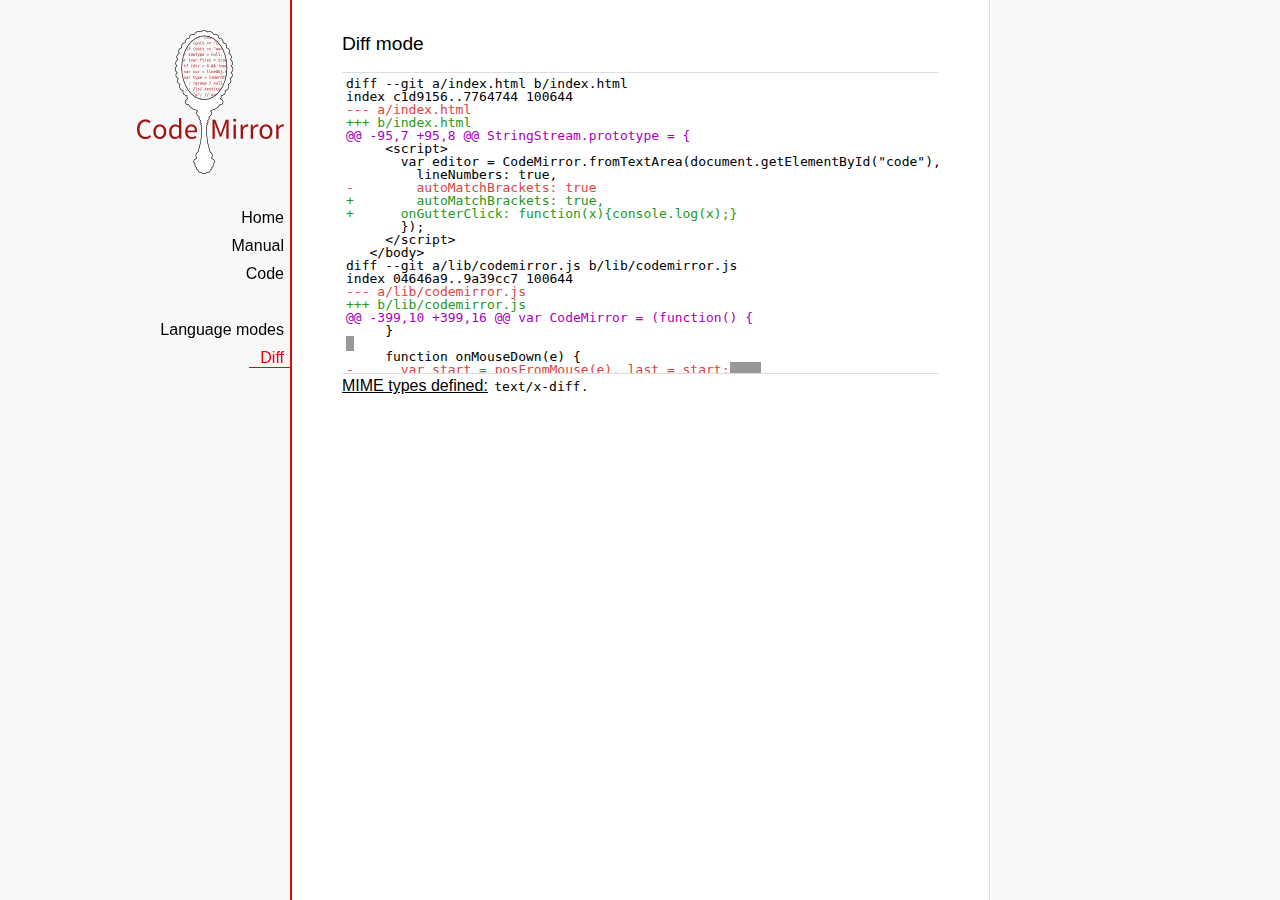
<file: codemirror/mode/diff/index.html>
<!doctype html>

<title>CodeMirror: Diff mode</title>
<meta charset="utf-8"/>
<link rel=stylesheet href="../../doc/docs.css">

<link rel="stylesheet" href="../../lib/codemirror.css">
<script src="../../lib/codemirror.js"></script>
<script src="diff.js"></script>
<style>
      .CodeMirror {border-top: 1px solid #ddd; border-bottom: 1px solid #ddd;}
      span.cm-meta {color: #a0b !important;}
      span.cm-error { background-color: black; opacity: 0.4;}
      span.cm-error.cm-string { background-color: red; }
      span.cm-error.cm-tag { background-color: #2b2; }
    </style>
<div id=nav>
  <a href="http://codemirror.net"><img id=logo src="../../doc/logo.png"></a>

  <ul>
    <li><a href="../../index.html">Home</a>
    <li><a href="../../doc/manual.html">Manual</a>
    <li><a href="https://github.com/marijnh/codemirror">Code</a>
  </ul>
  <ul>
    <li><a href="../index.html">Language modes</a>
    <li><a class=active href="#">Diff</a>
  </ul>
</div>

<article>
<h2>Diff mode</h2>
<form><textarea id="code" name="code">
diff --git a/index.html b/index.html
index c1d9156..7764744 100644
--- a/index.html
+++ b/index.html
@@ -95,7 +95,8 @@ StringStream.prototype = {
     <script>
       var editor = CodeMirror.fromTextArea(document.getElementById("code"), {
         lineNumbers: true,
-        autoMatchBrackets: true
+        autoMatchBrackets: true,
+      onGutterClick: function(x){console.log(x);}
       });
     </script>
   </body>
diff --git a/lib/codemirror.js b/lib/codemirror.js
index 04646a9..9a39cc7 100644
--- a/lib/codemirror.js
+++ b/lib/codemirror.js
@@ -399,10 +399,16 @@ var CodeMirror = (function() {
     }
 
     function onMouseDown(e) {
-      var start = posFromMouse(e), last = start;    
+      var start = posFromMouse(e), last = start, target = e.target();
       if (!start) return;
       setCursor(start.line, start.ch, false);
       if (e.button() != 1) return;
+      if (target.parentNode == gutter) {    
+        if (options.onGutterClick)
+          options.onGutterClick(indexOf(gutter.childNodes, target) + showingFrom);
+        return;
+      }
+
       if (!focused) onFocus();
 
       e.stop();
@@ -808,7 +814,7 @@ var CodeMirror = (function() {
       for (var i = showingFrom; i < showingTo; ++i) {
         var marker = lines[i].gutterMarker;
         if (marker) html.push('<div class="' + marker.style + '">' + htmlEscape(marker.text) + '</div>');
-        else html.push("<div>" + (options.lineNumbers ? i + 1 : "\u00a0") + "</div>");
+        else html.push("<div>" + (options.lineNumbers ? i + options.firstLineNumber : "\u00a0") + "</div>");
       }
       gutter.style.display = "none"; // TODO test whether this actually helps
       gutter.innerHTML = html.join("");
@@ -1371,10 +1377,8 @@ var CodeMirror = (function() {
         if (option == "parser") setParser(value);
         else if (option === "lineNumbers") setLineNumbers(value);
         else if (option === "gutter") setGutter(value);
-        else if (option === "readOnly") options.readOnly = value;
-        else if (option === "indentUnit") {options.indentUnit = indentUnit = value; setParser(options.parser);}
-        else if (/^(?:enterMode|tabMode|indentWithTabs|readOnly|autoMatchBrackets|undoDepth)$/.test(option)) options[option] = value;
-        else throw new Error("Can't set option " + option);
+        else if (option === "indentUnit") {options.indentUnit = value; setParser(options.parser);}
+        else options[option] = value;
       },
       cursorCoords: cursorCoords,
       undo: operation(undo),
@@ -1402,7 +1406,8 @@ var CodeMirror = (function() {
       replaceRange: operation(replaceRange),
 
       operation: function(f){return operation(f)();},
-      refresh: function(){updateDisplay([{from: 0, to: lines.length}]);}
+      refresh: function(){updateDisplay([{from: 0, to: lines.length}]);},
+      getInputField: function(){return input;}
     };
     return instance;
   }
@@ -1420,6 +1425,7 @@ var CodeMirror = (function() {
     readOnly: false,
     onChange: null,
     onCursorActivity: null,
+    onGutterClick: null,
     autoMatchBrackets: false,
     workTime: 200,
     workDelay: 300,
</textarea></form>
    <script>
      var editor = CodeMirror.fromTextArea(document.getElementById("code"), {});
    </script>

    <p><strong>MIME types defined:</strong> <code>text/x-diff</code>.</p>

  </article>
</file>
<file: codemirror/lib/codemirror.css>
/* BASICS */

.CodeMirror {
  /* Set height, width, borders, and global font properties here */
  font-family: monospace;
  height: 300px;
}
.CodeMirror-scroll {
  /* Set scrolling behaviour here */
  overflow: auto;
}

/* PADDING */

.CodeMirror-lines {
  padding: 4px 0; /* Vertical padding around content */
}
.CodeMirror pre {
  padding: 0 4px; /* Horizontal padding of content */
}

.CodeMirror-scrollbar-filler, .CodeMirror-gutter-filler {
  background-color: white; /* The little square between H and V scrollbars */
}

/* GUTTER */

.CodeMirror-gutters {
  border-right: 1px solid #ddd;
  background-color: #f7f7f7;
  white-space: nowrap;
}
.CodeMirror-linenumbers {}
.CodeMirror-linenumber {
  padding: 0 3px 0 5px;
  min-width: 20px;
  text-align: right;
  color: #999;
  -moz-box-sizing: content-box;
  box-sizing: content-box;
}

/* CURSOR */

.CodeMirror div.CodeMirror-cursor {
  border-left: 1px solid black;
}
/* Shown when moving in bi-directional text */
.CodeMirror div.CodeMirror-secondarycursor {
  border-left: 1px solid silver;
}
.CodeMirror.cm-keymap-fat-cursor div.CodeMirror-cursor {
  width: auto;
  border: 0;
  background: #7e7;
}
/* Can style cursor different in overwrite (non-insert) mode */
div.CodeMirror-overwrite div.CodeMirror-cursor {}

.cm-tab { display: inline-block; }

.CodeMirror-ruler {
  border-left: 1px solid #ccc;
  position: absolute;
}

/* DEFAULT THEME */

.cm-s-default .cm-keyword {color: #708;}
.cm-s-default .cm-atom {color: #219;}
.cm-s-default .cm-number {color: #164;}
.cm-s-default .cm-def {color: #00f;}
.cm-s-default .cm-variable,
.cm-s-default .cm-punctuation,
.cm-s-default .cm-property,
.cm-s-default .cm-operator {}
.cm-s-default .cm-variable-2 {color: #05a;}
.cm-s-default .cm-variable-3 {color: #085;}
.cm-s-default .cm-comment {color: #a50;}
.cm-s-default .cm-string {color: #a11;}
.cm-s-default .cm-string-2 {color: #f50;}
.cm-s-default .cm-meta {color: #555;}
.cm-s-default .cm-qualifier {color: #555;}
.cm-s-default .cm-builtin {color: #30a;}
.cm-s-default .cm-bracket {color: #997;}
.cm-s-default .cm-tag {color: #170;}
.cm-s-default .cm-attribute {color: #00c;}
.cm-s-default .cm-header {color: blue;}
.cm-s-default .cm-quote {color: #090;}
.cm-s-default .cm-hr {color: #999;}
.cm-s-default .cm-link {color: #00c;}

.cm-negative {color: #d44;}
.cm-positive {color: #292;}
.cm-header, .cm-strong {font-weight: bold;}
.cm-em {font-style: italic;}
.cm-link {text-decoration: underline;}

.cm-s-default .cm-error {color: #f00;}
.cm-invalidchar {color: #f00;}

div.CodeMirror span.CodeMirror-matchingbracket {color: #0f0;}
div.CodeMirror span.CodeMirror-nonmatchingbracket {color: #f22;}
.CodeMirror-activeline-background {background: #e8f2ff;}

/* STOP */

/* The rest of this file contains styles related to the mechanics of
   the editor. You probably shouldn't touch them. */

.CodeMirror {
  line-height: 1;
  position: relative;
  overflow: hidden;
  background: white;
  color: black;
}

.CodeMirror-scroll {
  /* 30px is the magic margin used to hide the element's real scrollbars */
  /* See overflow: hidden in .CodeMirror */
  margin-bottom: -30px; margin-right: -30px;
  padding-bottom: 30px;
  height: 100%;
  outline: none; /* Prevent dragging from highlighting the element */
  position: relative;
  -moz-box-sizing: content-box;
  box-sizing: content-box;
}
.CodeMirror-sizer {
  position: relative;
  border-right: 30px solid transparent;
  -moz-box-sizing: content-box;
  box-sizing: content-box;
}

/* The fake, visible scrollbars. Used to force redraw during scrolling
   before actuall scrolling happens, thus preventing shaking and
   flickering artifacts. */
.CodeMirror-vscrollbar, .CodeMirror-hscrollbar, .CodeMirror-scrollbar-filler, .CodeMirror-gutter-filler {
  position: absolute;
  z-index: 6;
  display: none;
}
.CodeMirror-vscrollbar {
  right: 0; top: 0;
  overflow-x: hidden;
  overflow-y: scroll;
}
.CodeMirror-hscrollbar {
  bottom: 0; left: 0;
  overflow-y: hidden;
  overflow-x: scroll;
}
.CodeMirror-scrollbar-filler {
  right: 0; bottom: 0;
}
.CodeMirror-gutter-filler {
  left: 0; bottom: 0;
}

.CodeMirror-gutters {
  position: absolute; left: 0; top: 0;
  padding-bottom: 30px;
  z-index: 3;
}
.CodeMirror-gutter {
  white-space: normal;
  height: 100%;
  -moz-box-sizing: content-box;
  box-sizing: content-box;
  padding-bottom: 30px;
  margin-bottom: -32px;
  display: inline-block;
  /* Hack to make IE7 behave */
  *zoom:1;
  *display:inline;
}
.CodeMirror-gutter-elt {
  position: absolute;
  cursor: default;
  z-index: 4;
}

.CodeMirror-lines {
  cursor: text;
}
.CodeMirror pre {
  /* Reset some styles that the rest of the page might have set */
  -moz-border-radius: 0; -webkit-border-radius: 0; border-radius: 0;
  border-width: 0;
  background: transparent;
  font-family: inherit;
  font-size: inherit;
  margin: 0;
  white-space: pre;
  word-wrap: normal;
  line-height: inherit;
  color: inherit;
  z-index: 2;
  position: relative;
  overflow: visible;
}
.CodeMirror-wrap pre {
  word-wrap: break-word;
  white-space: pre-wrap;
  word-break: normal;
}

.CodeMirror-linebackground {
  position: absolute;
  left: 0; right: 0; top: 0; bottom: 0;
  z-index: 0;
}

.CodeMirror-linewidget {
  position: relative;
  z-index: 2;
  overflow: auto;
}

.CodeMirror-widget {}

.CodeMirror-wrap .CodeMirror-scroll {
  overflow-x: hidden;
}

.CodeMirror-measure {
  position: absolute;
  width: 100%;
  height: 0;
  overflow: hidden;
  visibility: hidden;
}
.CodeMirror-measure pre { position: static; }

.CodeMirror div.CodeMirror-cursor {
  position: absolute;
  border-right: none;
  width: 0;
}

div.CodeMirror-cursors {
  visibility: hidden;
  position: relative;
  z-index: 1;
}
.CodeMirror-focused div.CodeMirror-cursors {
  visibility: visible;
}

.CodeMirror-selected { background: #d9d9d9; }
.CodeMirror-focused .CodeMirror-selected { background: #d7d4f0; }
.CodeMirror-crosshair { cursor: crosshair; }

.cm-searching {
  background: #ffa;
  background: rgba(255, 255, 0, .4);
}

/* IE7 hack to prevent it from returning funny offsetTops on the spans */
.CodeMirror span { *vertical-align: text-bottom; }

/* Used to force a border model for a node */
.cm-force-border { padding-right: .1px; }

@media print {
  /* Hide the cursor when printing */
  .CodeMirror div.CodeMirror-cursors {
    visibility: hidden;
  }
}
</file>
<file: codemirror/doc/docs.css>
@font-face {
  font-family: 'Source Sans Pro';
  font-style: normal;
  font-weight: 400;
  src: local('Source Sans Pro'), local('SourceSansPro-Regular'), url(http://themes.googleusercontent.com/static/fonts/sourcesanspro/v5/ODelI1aHBYDBqgeIAH2zlBM0YzuT7MdOe03otPbuUS0.woff) format('woff');
}

body, html { margin: 0; padding: 0; height: 100%; }
section, article { display: block; padding: 0; }

body {
  background: #f8f8f8;
  font-family: 'Source Sans Pro', Helvetica, Arial, sans-serif;
  line-height: 1.5;
}

p { margin-top: 0; }

h2, h3 {
  font-weight: normal;
  margin-bottom: .7em;
}
h2 { font-size: 120%; }
h3 { font-size: 110%; }
article > h2:first-child, section:first-child > h2 { margin-top: 0; }

a, a:visited, a:link, .quasilink {
  color: #A21313;
  text-decoration: none;
}

em {
  padding-right: 2px;
}

.quasilink {
  cursor: pointer;
}

article {
  max-width: 700px;
  margin: 0 0 0 160px;
  border-left: 2px solid #E30808;
  border-right: 1px solid #ddd;
  padding: 30px 50px 100px 50px;
  background: white;
  z-index: 2;
  position: relative;
  min-height: 100%;
  box-sizing: border-box;
  -moz-box-sizing: border-box;
}

#nav {
  position: fixed;
  padding-top: 30px;
  max-height: 100%;
  box-sizing: -moz-border-box;
  box-sizing: border-box;
  overflow-y: auto;
  left: 0; right: none;
  width: 160px;
  text-align: right;
  z-index: 1;
}

@media screen and (min-width: 1000px) {
  article {
    margin: 0 auto;
  }
  #nav {
    right: 50%;
    width: auto;
    border-right: 349px solid transparent;
  }
}

#nav ul {
  display: block;
  margin: 0; padding: 0;
  margin-bottom: 32px;
}

#nav li {
  display: block;
  margin-bottom: 4px;
}

#nav li ul {
  font-size: 80%;
  margin-bottom: 0;
  display: none;
}

#nav li.active ul {
  display: block;
}

#nav li li a {
  padding-right: 20px;
  display: inline-block;
}

#nav ul a {
  color: black;
  padding: 0 7px 1px 11px;
}

#nav ul a.active, #nav ul a:hover {
  border-bottom: 1px solid #E30808;
  margin-bottom: -1px;
  color: #E30808;
}

#logo {
  border: 0;
  margin-right: 7px;
  margin-bottom: 25px;
}

section {
  border-top: 1px solid #E30808;
  margin: 1.5em 0;
}

section.first {
  border: none;
  margin-top: 0;
}

#demo {
  position: relative;
}

#demolist {
  position: absolute;
  right: 5px;
  top: 5px;
  z-index: 25;
}

.bankinfo {
  text-align: left;
  display: none;
  padding: 0 .5em;
  position: absolute;
  border: 2px solid #aaa;
  border-radius: 5px;
  background: #eee;
  top: 10px;
  left: 30px;
}

.bankinfo_close {
  position: absolute;
  top: 0; right: 6px;
  font-weight: bold;
  cursor: pointer;
}

.bigbutton {
  cursor: pointer;
  text-align: center;
  padding: 0 1em;
  display: inline-block;
  color: white;
  position: relative;
  line-height: 1.9;
  color: white !important;
  background: #A21313;
}

.bigbutton.right {
  border-bottom-left-radius: 100px;
  border-top-left-radius: 100px;
}

.bigbutton.left {
  border-bottom-right-radius: 100px;
  border-top-right-radius: 100px;
}

.bigbutton:hover {
  background: #E30808;
}

th {
  text-decoration: underline;
  font-weight: normal;
  text-align: left;
}

#features ul {
  list-style: none;
  margin: 0 0 1em;
  padding: 0 0 0 1.2em;
}

#features li:before {
  content: "-";
  width: 1em;
  display: inline-block;
  padding: 0;
  margin: 0;
  margin-left: -1em;
}

.rel {
  margin-bottom: 0;
}
.rel-note {
  margin-top: 0;
  color: #555;
}

pre {
  padding-left: 15px;
  border-left: 2px solid #ddd;
}

code {
  padding: 0 2px;
}

strong {
  text-decoration: underline;
  font-weight: normal;
}

.field {
  border: 1px solid #A21313;
}
</file>
<file: codemirror/test/mode_test.css>
.mt-output .mt-token {
  border: 1px solid #ddd;
  white-space: pre;
  font-family: "Consolas", monospace;
  text-align: center;
}

.mt-output .mt-style {
  font-size: x-small;
}
</file>
<file: codemirror/theme/solarized.css>
/*
Solarized theme for code-mirror
http://ethanschoonover.com/solarized
*/

/*
Solarized color pallet
http://ethanschoonover.com/solarized/img/solarized-palette.png
*/

.solarized.base03 { color: #002b36; }
.solarized.base02 { color: #073642; }
.solarized.base01 { color: #586e75; }
.solarized.base00 { color: #657b83; }
.solarized.base0 { color: #839496; }
.solarized.base1 { color: #93a1a1; }
.solarized.base2 { color: #eee8d5; }
.solarized.base3  { color: #fdf6e3; }
.solarized.solar-yellow  { color: #b58900; }
.solarized.solar-orange  { color: #cb4b16; }
.solarized.solar-red { color: #dc322f; }
.solarized.solar-magenta { color: #d33682; }
.solarized.solar-violet  { color: #6c71c4; }
.solarized.solar-blue { color: #268bd2; }
.solarized.solar-cyan { color: #2aa198; }
.solarized.solar-green { color: #859900; }

/* Color scheme for code-mirror */

.cm-s-solarized {
  line-height: 1.45em;
  color-profile: sRGB;
  rendering-intent: auto;
}
.cm-s-solarized.cm-s-dark {
  color: #839496;
  background-color:  #002b36;
  text-shadow: #002b36 0 1px;
}
.cm-s-solarized.cm-s-light {
  background-color: #fdf6e3;
  color: #657b83;
  text-shadow: #eee8d5 0 1px;
}

.cm-s-solarized .CodeMirror-widget {
  text-shadow: none;
}


.cm-s-solarized .cm-keyword { color: #cb4b16 }
.cm-s-solarized .cm-atom { color: #d33682; }
.cm-s-solarized .cm-number { color: #d33682; }
.cm-s-solarized .cm-def { color: #2aa198; }

.cm-s-solarized .cm-variable { color: #268bd2; }
.cm-s-solarized .cm-variable-2 { color: #b58900; }
.cm-s-solarized .cm-variable-3 { color: #6c71c4; }

.cm-s-solarized .cm-property { color: #2aa198; }
.cm-s-solarized .cm-operator {color: #6c71c4;}

.cm-s-solarized .cm-comment { color: #586e75; font-style:italic; }

.cm-s-solarized .cm-string { color: #859900; }
.cm-s-solarized .cm-string-2 { color: #b58900; }

.cm-s-solarized .cm-meta { color: #859900; }
.cm-s-solarized .cm-qualifier { color: #b58900; }
.cm-s-solarized .cm-builtin { color: #d33682; }
.cm-s-solarized .cm-bracket { color: #cb4b16; }
.cm-s-solarized .CodeMirror-matchingbracket { color: #859900; }
.cm-s-solarized .CodeMirror-nonmatchingbracket { color: #dc322f; }
.cm-s-solarized .cm-tag { color: #93a1a1 }
.cm-s-solarized .cm-attribute {  color: #2aa198; }
.cm-s-solarized .cm-header { color: #586e75; }
.cm-s-solarized .cm-quote { color: #93a1a1; }
.cm-s-solarized .cm-hr {
  color: transparent;
  border-top: 1px solid #586e75;
  display: block;
}
.cm-s-solarized .cm-link { color: #93a1a1; cursor: pointer; }
.cm-s-solarized .cm-special { color: #6c71c4; }
.cm-s-solarized .cm-em {
  color: #999;
  text-decoration: underline;
  text-decoration-style: dotted;
}
.cm-s-solarized .cm-strong { color: #eee; }
.cm-s-solarized .cm-tab:before {
  content: "➤";   /*visualize tab character*/
  color: #586e75;
  position:absolute;
}
.cm-s-solarized .cm-error,
.cm-s-solarized .cm-invalidchar {
  color: #586e75;
  border-bottom: 1px dotted #dc322f;
}

.cm-s-solarized.cm-s-dark .CodeMirror-selected {
  background: #073642;
}

.cm-s-solarized.cm-s-light .CodeMirror-selected {
  background: #eee8d5;
}

/* Editor styling */



/* Little shadow on the view-port of the buffer view */
.cm-s-solarized.CodeMirror {
  -moz-box-shadow: inset 7px 0 12px -6px #000;
  -webkit-box-shadow: inset 7px 0 12px -6px #000;
  box-shadow: inset 7px 0 12px -6px #000;
}

/* Gutter border and some shadow from it  */
.cm-s-solarized .CodeMirror-gutters {
  border-right: 1px solid;
}

/* Gutter colors and line number styling based of color scheme (dark / light) */

/* Dark */
.cm-s-solarized.cm-s-dark .CodeMirror-gutters {
  background-color:  #002b36;
  border-color: #00232c;
}

.cm-s-solarized.cm-s-dark .CodeMirror-linenumber {
  text-shadow: #021014 0 -1px;
}

/* Light */
.cm-s-solarized.cm-s-light .CodeMirror-gutters {
  background-color: #fdf6e3;
  border-color: #eee8d5;
}

/* Common */
.cm-s-solarized .CodeMirror-linenumber {
  color: #586e75;
  padding: 0 5px;
}

.cm-s-solarized .CodeMirror-gutter .CodeMirror-gutter-text {
  color: #586e75;
}

.cm-s-solarized .CodeMirror-lines .CodeMirror-cursor {
  border-left: 1px solid #819090;
}

/*
Active line. Negative margin compensates left padding of the text in the
view-port
*/
.cm-s-solarized.cm-s-dark .CodeMirror-activeline-background {
  background: rgba(255, 255, 255, 0.10);
}
.cm-s-solarized.cm-s-light .CodeMirror-activeline-background {
  background: rgba(0, 0, 0, 0.10);
}
</file>
<file: codemirror/addon/hint/show-hint.css>
.CodeMirror-hints {
  position: absolute;
  z-index: 10;
  overflow: hidden;
  list-style: none;

  margin: 0;
  padding: 2px;

  -webkit-box-shadow: 2px 3px 5px rgba(0,0,0,.2);
  -moz-box-shadow: 2px 3px 5px rgba(0,0,0,.2);
  box-shadow: 2px 3px 5px rgba(0,0,0,.2);
  border-radius: 3px;
  border: 1px solid silver;

  background: white;
  font-size: 90%;
  font-family: monospace;

  max-height: 20em;
  overflow-y: auto;
}

.CodeMirror-hint {
  margin: 0;
  padding: 0 4px;
  border-radius: 2px;
  max-width: 19em;
  overflow: hidden;
  white-space: pre;
  color: black;
  cursor: pointer;
}

.CodeMirror-hint-active {
  background: #08f;
  color: white;
}
</file>
<file: codemirror/theme/neat.css>
.cm-s-neat span.cm-comment { color: #a86; }
.cm-s-neat span.cm-keyword { line-height: 1em; font-weight: bold; color: blue; }
.cm-s-neat span.cm-string { color: #a22; }
.cm-s-neat span.cm-builtin { line-height: 1em; font-weight: bold; color: #077; }
.cm-s-neat span.cm-special { line-height: 1em; font-weight: bold; color: #0aa; }
.cm-s-neat span.cm-variable { color: black; }
.cm-s-neat span.cm-number, .cm-s-neat span.cm-atom { color: #3a3; }
.cm-s-neat span.cm-meta {color: #555;}
.cm-s-neat span.cm-link { color: #3a3; }

.cm-s-neat .CodeMirror-activeline-background {background: #e8f2ff !important;}
.cm-s-neat .CodeMirror-matchingbracket {outline:1px solid grey; color:black !important;}
</file>
<file: codemirror/theme/elegant.css>
.cm-s-elegant span.cm-number, .cm-s-elegant span.cm-string, .cm-s-elegant span.cm-atom {color: #762;}
.cm-s-elegant span.cm-comment {color: #262; font-style: italic; line-height: 1em;}
.cm-s-elegant span.cm-meta {color: #555; font-style: italic; line-height: 1em;}
.cm-s-elegant span.cm-variable {color: black;}
.cm-s-elegant span.cm-variable-2 {color: #b11;}
.cm-s-elegant span.cm-qualifier {color: #555;}
.cm-s-elegant span.cm-keyword {color: #730;}
.cm-s-elegant span.cm-builtin {color: #30a;}
.cm-s-elegant span.cm-link {color: #762;}
.cm-s-elegant span.cm-error {background-color: #fdd;}

.cm-s-elegant .CodeMirror-activeline-background {background: #e8f2ff !important;}
.cm-s-elegant .CodeMirror-matchingbracket {outline:1px solid grey; color:black !important;}
</file>
<file: codemirror/theme/erlang-dark.css>
.cm-s-erlang-dark.CodeMirror { background: #002240; color: white; }
.cm-s-erlang-dark div.CodeMirror-selected { background: #b36539 !important; }
.cm-s-erlang-dark .CodeMirror-gutters { background: #002240; border-right: 1px solid #aaa; }
.cm-s-erlang-dark .CodeMirror-linenumber { color: #d0d0d0; }
.cm-s-erlang-dark .CodeMirror-cursor { border-left: 1px solid white !important; }

.cm-s-erlang-dark span.cm-atom       { color: #f133f1; }
.cm-s-erlang-dark span.cm-attribute  { color: #ff80e1; }
.cm-s-erlang-dark span.cm-bracket    { color: #ff9d00; }
.cm-s-erlang-dark span.cm-builtin    { color: #eaa; }
.cm-s-erlang-dark span.cm-comment    { color: #77f; }
.cm-s-erlang-dark span.cm-def        { color: #e7a; }
.cm-s-erlang-dark span.cm-keyword    { color: #ffee80; }
.cm-s-erlang-dark span.cm-meta       { color: #50fefe; }
.cm-s-erlang-dark span.cm-number     { color: #ffd0d0; }
.cm-s-erlang-dark span.cm-operator   { color: #d55; }
.cm-s-erlang-dark span.cm-property   { color: #ccc; }
.cm-s-erlang-dark span.cm-qualifier  { color: #ccc; }
.cm-s-erlang-dark span.cm-quote      { color: #ccc; }
.cm-s-erlang-dark span.cm-special    { color: #ffbbbb; }
.cm-s-erlang-dark span.cm-string     { color: #3ad900; }
.cm-s-erlang-dark span.cm-string-2   { color: #ccc; }
.cm-s-erlang-dark span.cm-tag        { color: #9effff; }
.cm-s-erlang-dark span.cm-variable   { color: #50fe50; }
.cm-s-erlang-dark span.cm-variable-2 { color: #e0e; }
.cm-s-erlang-dark span.cm-variable-3 { color: #ccc; }
.cm-s-erlang-dark span.cm-error      { color: #9d1e15; }

.cm-s-erlang-dark .CodeMirror-activeline-background {background: #013461 !important;}
.cm-s-erlang-dark .CodeMirror-matchingbracket {outline:1px solid grey; color:white !important;}
</file>
<file: codemirror/theme/night.css>
/* Loosely based on the Midnight Textmate theme */

.cm-s-night.CodeMirror { background: #0a001f; color: #f8f8f8; }
.cm-s-night div.CodeMirror-selected { background: #447 !important; }
.cm-s-night .CodeMirror-gutters { background: #0a001f; border-right: 1px solid #aaa; }
.cm-s-night .CodeMirror-linenumber { color: #f8f8f8; }
.cm-s-night .CodeMirror-cursor { border-left: 1px solid white !important; }

.cm-s-night span.cm-comment { color: #6900a1; }
.cm-s-night span.cm-atom { color: #845dc4; }
.cm-s-night span.cm-number, .cm-s-night span.cm-attribute { color: #ffd500; }
.cm-s-night span.cm-keyword { color: #599eff; }
.cm-s-night span.cm-string { color: #37f14a; }
.cm-s-night span.cm-meta { color: #7678e2; }
.cm-s-night span.cm-variable-2, .cm-s-night span.cm-tag { color: #99b2ff; }
.cm-s-night span.cm-variable-3, .cm-s-night span.cm-def { color: white; }
.cm-s-night span.cm-bracket { color: #8da6ce; }
.cm-s-night span.cm-comment { color: #6900a1; }
.cm-s-night span.cm-builtin, .cm-s-night span.cm-special { color: #ff9e59; }
.cm-s-night span.cm-link { color: #845dc4; }
.cm-s-night span.cm-error { color: #9d1e15; }

.cm-s-night .CodeMirror-activeline-background {background: #1C005A !important;}
.cm-s-night .CodeMirror-matchingbracket {outline:1px solid grey; color:white !important;}
</file>
<file: codemirror/theme/monokai.css>
/* Based on Sublime Text's Monokai theme */

.cm-s-monokai.CodeMirror {background: #272822; color: #f8f8f2;}
.cm-s-monokai div.CodeMirror-selected {background: #49483E !important;}
.cm-s-monokai .CodeMirror-gutters {background: #272822; border-right: 0px;}
.cm-s-monokai .CodeMirror-linenumber {color: #d0d0d0;}
.cm-s-monokai .CodeMirror-cursor {border-left: 1px solid #f8f8f0 !important;}

.cm-s-monokai span.cm-comment {color: #75715e;}
.cm-s-monokai span.cm-atom {color: #ae81ff;}
.cm-s-monokai span.cm-number {color: #ae81ff;}

.cm-s-monokai span.cm-property, .cm-s-monokai span.cm-attribute {color: #a6e22e;}
.cm-s-monokai span.cm-keyword {color: #f92672;}
.cm-s-monokai span.cm-string {color: #e6db74;}

.cm-s-monokai span.cm-variable {color: #a6e22e;}
.cm-s-monokai span.cm-variable-2 {color: #9effff;}
.cm-s-monokai span.cm-def {color: #fd971f;}
.cm-s-monokai span.cm-bracket {color: #f8f8f2;}
.cm-s-monokai span.cm-tag {color: #f92672;}
.cm-s-monokai span.cm-link {color: #ae81ff;}
.cm-s-monokai span.cm-error {background: #f92672; color: #f8f8f0;}

.cm-s-monokai .CodeMirror-activeline-background {background: #373831 !important;}
.cm-s-monokai .CodeMirror-matchingbracket {
  text-decoration: underline;
  color: white !important;
}
</file>
<file: codemirror/theme/cobalt.css>
.cm-s-cobalt.CodeMirror { background: #002240; color: white; }
.cm-s-cobalt div.CodeMirror-selected { background: #b36539 !important; }
.cm-s-cobalt .CodeMirror-gutters { background: #002240; border-right: 1px solid #aaa; }
.cm-s-cobalt .CodeMirror-linenumber { color: #d0d0d0; }
.cm-s-cobalt .CodeMirror-cursor { border-left: 1px solid white !important; }

.cm-s-cobalt span.cm-comment { color: #08f; }
.cm-s-cobalt span.cm-atom { color: #845dc4; }
.cm-s-cobalt span.cm-number, .cm-s-cobalt span.cm-attribute { color: #ff80e1; }
.cm-s-cobalt span.cm-keyword { color: #ffee80; }
.cm-s-cobalt span.cm-string { color: #3ad900; }
.cm-s-cobalt span.cm-meta { color: #ff9d00; }
.cm-s-cobalt span.cm-variable-2, .cm-s-cobalt span.cm-tag { color: #9effff; }
.cm-s-cobalt span.cm-variable-3, .cm-s-cobalt span.cm-def { color: white; }
.cm-s-cobalt span.cm-bracket { color: #d8d8d8; }
.cm-s-cobalt span.cm-builtin, .cm-s-cobalt span.cm-special { color: #ff9e59; }
.cm-s-cobalt span.cm-link { color: #845dc4; }
.cm-s-cobalt span.cm-error { color: #9d1e15; }

.cm-s-cobalt .CodeMirror-activeline-background {background: #002D57 !important;}
.cm-s-cobalt .CodeMirror-matchingbracket {outline:1px solid grey;color:white !important}
</file>
<file: codemirror/theme/eclipse.css>
.cm-s-eclipse span.cm-meta {color: #FF1717;}
.cm-s-eclipse span.cm-keyword { line-height: 1em; font-weight: bold; color: #7F0055; }
.cm-s-eclipse span.cm-atom {color: #219;}
.cm-s-eclipse span.cm-number {color: #164;}
.cm-s-eclipse span.cm-def {color: #00f;}
.cm-s-eclipse span.cm-variable {color: black;}
.cm-s-eclipse span.cm-variable-2 {color: #0000C0;}
.cm-s-eclipse span.cm-variable-3 {color: #0000C0;}
.cm-s-eclipse span.cm-property {color: black;}
.cm-s-eclipse span.cm-operator {color: black;}
.cm-s-eclipse span.cm-comment {color: #3F7F5F;}
.cm-s-eclipse span.cm-string {color: #2A00FF;}
.cm-s-eclipse span.cm-string-2 {color: #f50;}
.cm-s-eclipse span.cm-qualifier {color: #555;}
.cm-s-eclipse span.cm-builtin {color: #30a;}
.cm-s-eclipse span.cm-bracket {color: #cc7;}
.cm-s-eclipse span.cm-tag {color: #170;}
.cm-s-eclipse span.cm-attribute {color: #00c;}
.cm-s-eclipse span.cm-link {color: #219;}
.cm-s-eclipse span.cm-error {color: #f00;}

.cm-s-eclipse .CodeMirror-activeline-background {background: #e8f2ff !important;}
.cm-s-eclipse .CodeMirror-matchingbracket {outline:1px solid grey; color:black !important;}
</file>
<file: codemirror/theme/rubyblue.css>
.cm-s-rubyblue.CodeMirror { background: #112435; color: white; }
.cm-s-rubyblue div.CodeMirror-selected { background: #38566F !important; }
.cm-s-rubyblue .CodeMirror-gutters { background: #1F4661; border-right: 7px solid #3E7087; }
.cm-s-rubyblue .CodeMirror-linenumber { color: white; }
.cm-s-rubyblue .CodeMirror-cursor { border-left: 1px solid white !important; }

.cm-s-rubyblue span.cm-comment { color: #999; font-style:italic; line-height: 1em; }
.cm-s-rubyblue span.cm-atom { color: #F4C20B; }
.cm-s-rubyblue span.cm-number, .cm-s-rubyblue span.cm-attribute { color: #82C6E0; }
.cm-s-rubyblue span.cm-keyword { color: #F0F; }
.cm-s-rubyblue span.cm-string { color: #F08047; }
.cm-s-rubyblue span.cm-meta { color: #F0F; }
.cm-s-rubyblue span.cm-variable-2, .cm-s-rubyblue span.cm-tag { color: #7BD827; }
.cm-s-rubyblue span.cm-variable-3, .cm-s-rubyblue span.cm-def { color: white; }
.cm-s-rubyblue span.cm-bracket { color: #F0F; }
.cm-s-rubyblue span.cm-link { color: #F4C20B; }
.cm-s-rubyblue span.CodeMirror-matchingbracket { color:#F0F !important; }
.cm-s-rubyblue span.cm-builtin, .cm-s-rubyblue span.cm-special { color: #FF9D00; }
.cm-s-rubyblue span.cm-error { color: #AF2018; }

.cm-s-rubyblue .CodeMirror-activeline-background {background: #173047 !important;}
</file>
<file: codemirror/theme/lesser-dark.css>
/*
http://lesscss.org/ dark theme
Ported to CodeMirror by Peter Kroon
*/
.cm-s-lesser-dark {
  line-height: 1.3em;
}
.cm-s-lesser-dark.CodeMirror { background: #262626; color: #EBEFE7; text-shadow: 0 -1px 1px #262626; }
.cm-s-lesser-dark div.CodeMirror-selected {background: #45443B !important;} /* 33322B*/
.cm-s-lesser-dark .CodeMirror-cursor { border-left: 1px solid white !important; }
.cm-s-lesser-dark pre { padding: 0 8px; }/*editable code holder*/

.cm-s-lesser-dark.CodeMirror span.CodeMirror-matchingbracket { color: #7EFC7E; }/*65FC65*/

.cm-s-lesser-dark .CodeMirror-gutters { background: #262626; border-right:1px solid #aaa; }
.cm-s-lesser-dark .CodeMirror-linenumber { color: #777; }

.cm-s-lesser-dark span.cm-keyword { color: #599eff; }
.cm-s-lesser-dark span.cm-atom { color: #C2B470; }
.cm-s-lesser-dark span.cm-number { color: #B35E4D; }
.cm-s-lesser-dark span.cm-def {color: white;}
.cm-s-lesser-dark span.cm-variable { color:#D9BF8C; }
.cm-s-lesser-dark span.cm-variable-2 { color: #669199; }
.cm-s-lesser-dark span.cm-variable-3 { color: white; }
.cm-s-lesser-dark span.cm-property {color: #92A75C;}
.cm-s-lesser-dark span.cm-operator {color: #92A75C;}
.cm-s-lesser-dark span.cm-comment { color: #666; }
.cm-s-lesser-dark span.cm-string { color: #BCD279; }
.cm-s-lesser-dark span.cm-string-2 {color: #f50;}
.cm-s-lesser-dark span.cm-meta { color: #738C73; }
.cm-s-lesser-dark span.cm-qualifier {color: #555;}
.cm-s-lesser-dark span.cm-builtin { color: #ff9e59; }
.cm-s-lesser-dark span.cm-bracket { color: #EBEFE7; }
.cm-s-lesser-dark span.cm-tag { color: #669199; }
.cm-s-lesser-dark span.cm-attribute {color: #00c;}
.cm-s-lesser-dark span.cm-header {color: #a0a;}
.cm-s-lesser-dark span.cm-quote {color: #090;}
.cm-s-lesser-dark span.cm-hr {color: #999;}
.cm-s-lesser-dark span.cm-link {color: #00c;}
.cm-s-lesser-dark span.cm-error { color: #9d1e15; }

.cm-s-lesser-dark .CodeMirror-activeline-background {background: #3C3A3A !important;}
.cm-s-lesser-dark .CodeMirror-matchingbracket {outline:1px solid grey; color:white !important;}
</file>
<file: codemirror/theme/xq-dark.css>
/*
Copyright (C) 2011 by MarkLogic Corporation
Author: Mike Brevoort <mike@brevoort.com>

Permission is hereby granted, free of charge, to any person obtaining a copy
of this software and associated documentation files (the "Software"), to deal
in the Software without restriction, including without limitation the rights
to use, copy, modify, merge, publish, distribute, sublicense, and/or sell
copies of the Software, and to permit persons to whom the Software is
furnished to do so, subject to the following conditions:

The above copyright notice and this permission notice shall be included in
all copies or substantial portions of the Software.

THE SOFTWARE IS PROVIDED "AS IS", WITHOUT WARRANTY OF ANY KIND, EXPRESS OR
IMPLIED, INCLUDING BUT NOT LIMITED TO THE WARRANTIES OF MERCHANTABILITY,
FITNESS FOR A PARTICULAR PURPOSE AND NONINFRINGEMENT. IN NO EVENT SHALL THE
AUTHORS OR COPYRIGHT HOLDERS BE LIABLE FOR ANY CLAIM, DAMAGES OR OTHER
LIABILITY, WHETHER IN AN ACTION OF CONTRACT, TORT OR OTHERWISE, ARISING FROM,
OUT OF OR IN CONNECTION WITH THE SOFTWARE OR THE USE OR OTHER DEALINGS IN
THE SOFTWARE.
*/
.cm-s-xq-dark.CodeMirror { background: #0a001f; color: #f8f8f8; }
.cm-s-xq-dark .CodeMirror-selected { background: #27007A !important; }
.cm-s-xq-dark .CodeMirror-gutters { background: #0a001f; border-right: 1px solid #aaa; }
.cm-s-xq-dark .CodeMirror-linenumber { color: #f8f8f8; }
.cm-s-xq-dark .CodeMirror-cursor { border-left: 1px solid white !important; }

.cm-s-xq-dark span.cm-keyword {color: #FFBD40;}
.cm-s-xq-dark span.cm-atom {color: #6C8CD5;}
.cm-s-xq-dark span.cm-number {color: #164;}
.cm-s-xq-dark span.cm-def {color: #FFF; text-decoration:underline;}
.cm-s-xq-dark span.cm-variable {color: #FFF;}
.cm-s-xq-dark span.cm-variable-2 {color: #EEE;}
.cm-s-xq-dark span.cm-variable-3 {color: #DDD;}
.cm-s-xq-dark span.cm-property {}
.cm-s-xq-dark span.cm-operator {}
.cm-s-xq-dark span.cm-comment {color: gray;}
.cm-s-xq-dark span.cm-string {color: #9FEE00;}
.cm-s-xq-dark span.cm-meta {color: yellow;}
.cm-s-xq-dark span.cm-qualifier {color: #FFF700;}
.cm-s-xq-dark span.cm-builtin {color: #30a;}
.cm-s-xq-dark span.cm-bracket {color: #cc7;}
.cm-s-xq-dark span.cm-tag {color: #FFBD40;}
.cm-s-xq-dark span.cm-attribute {color: #FFF700;}
.cm-s-xq-dark span.cm-error {color: #f00;}

.cm-s-xq-dark .CodeMirror-activeline-background {background: #27282E !important;}
.cm-s-xq-dark .CodeMirror-matchingbracket {outline:1px solid grey; color:white !important;}
</file>
<file: codemirror/theme/xq-light.css>
/*
Copyright (C) 2011 by MarkLogic Corporation
Author: Mike Brevoort <mike@brevoort.com>

Permission is hereby granted, free of charge, to any person obtaining a copy
of this software and associated documentation files (the "Software"), to deal
in the Software without restriction, including without limitation the rights
to use, copy, modify, merge, publish, distribute, sublicense, and/or sell
copies of the Software, and to permit persons to whom the Software is
furnished to do so, subject to the following conditions:

The above copyright notice and this permission notice shall be included in
all copies or substantial portions of the Software.

THE SOFTWARE IS PROVIDED "AS IS", WITHOUT WARRANTY OF ANY KIND, EXPRESS OR
IMPLIED, INCLUDING BUT NOT LIMITED TO THE WARRANTIES OF MERCHANTABILITY,
FITNESS FOR A PARTICULAR PURPOSE AND NONINFRINGEMENT. IN NO EVENT SHALL THE
AUTHORS OR COPYRIGHT HOLDERS BE LIABLE FOR ANY CLAIM, DAMAGES OR OTHER
LIABILITY, WHETHER IN AN ACTION OF CONTRACT, TORT OR OTHERWISE, ARISING FROM,
OUT OF OR IN CONNECTION WITH THE SOFTWARE OR THE USE OR OTHER DEALINGS IN
THE SOFTWARE.
*/
.cm-s-xq-light span.cm-keyword {line-height: 1em; font-weight: bold; color: #5A5CAD; }
.cm-s-xq-light span.cm-atom {color: #6C8CD5;}
.cm-s-xq-light span.cm-number {color: #164;}
.cm-s-xq-light span.cm-def {text-decoration:underline;}
.cm-s-xq-light span.cm-variable {color: black; }
.cm-s-xq-light span.cm-variable-2 {color:black;}
.cm-s-xq-light span.cm-variable-3 {color: black; }
.cm-s-xq-light span.cm-property {}
.cm-s-xq-light span.cm-operator {}
.cm-s-xq-light span.cm-comment {color: #0080FF; font-style: italic;}
.cm-s-xq-light span.cm-string {color: red;}
.cm-s-xq-light span.cm-meta {color: yellow;}
.cm-s-xq-light span.cm-qualifier {color: grey}
.cm-s-xq-light span.cm-builtin {color: #7EA656;}
.cm-s-xq-light span.cm-bracket {color: #cc7;}
.cm-s-xq-light span.cm-tag {color: #3F7F7F;}
.cm-s-xq-light span.cm-attribute {color: #7F007F;}
.cm-s-xq-light span.cm-error {color: #f00;}

.cm-s-xq-light .CodeMirror-activeline-background {background: #e8f2ff !important;}
.cm-s-xq-light .CodeMirror-matchingbracket {outline:1px solid grey;color:black !important;background:yellow;}
</file>
<file: codemirror/theme/ambiance.css>
/* ambiance theme for codemirror */

/* Color scheme */

.cm-s-ambiance .cm-keyword { color: #cda869; }
.cm-s-ambiance .cm-atom { color: #CF7EA9; }
.cm-s-ambiance .cm-number { color: #78CF8A; }
.cm-s-ambiance .cm-def { color: #aac6e3; }
.cm-s-ambiance .cm-variable { color: #ffb795; }
.cm-s-ambiance .cm-variable-2 { color: #eed1b3; }
.cm-s-ambiance .cm-variable-3 { color: #faded3; }
.cm-s-ambiance .cm-property { color: #eed1b3; }
.cm-s-ambiance .cm-operator {color: #fa8d6a;}
.cm-s-ambiance .cm-comment { color: #555; font-style:italic; }
.cm-s-ambiance .cm-string { color: #8f9d6a; }
.cm-s-ambiance .cm-string-2 { color: #9d937c; }
.cm-s-ambiance .cm-meta { color: #D2A8A1; }
.cm-s-ambiance .cm-qualifier { color: yellow; }
.cm-s-ambiance .cm-builtin { color: #9999cc; }
.cm-s-ambiance .cm-bracket { color: #24C2C7; }
.cm-s-ambiance .cm-tag { color: #fee4ff }
.cm-s-ambiance .cm-attribute {  color: #9B859D; }
.cm-s-ambiance .cm-header {color: blue;}
.cm-s-ambiance .cm-quote { color: #24C2C7; }
.cm-s-ambiance .cm-hr { color: pink; }
.cm-s-ambiance .cm-link { color: #F4C20B; }
.cm-s-ambiance .cm-special { color: #FF9D00; }
.cm-s-ambiance .cm-error { color: #AF2018; }

.cm-s-ambiance .CodeMirror-matchingbracket { color: #0f0; }
.cm-s-ambiance .CodeMirror-nonmatchingbracket { color: #f22; }

.cm-s-ambiance .CodeMirror-selected {
  background: rgba(255, 255, 255, 0.15);
}
.cm-s-ambiance.CodeMirror-focused .CodeMirror-selected {
  background: rgba(255, 255, 255, 0.10);
}

/* Editor styling */

.cm-s-ambiance.CodeMirror {
  line-height: 1.40em;
  color: #E6E1DC;
  background-color: #202020;
  -webkit-box-shadow: inset 0 0 10px black;
  -moz-box-shadow: inset 0 0 10px black;
  box-shadow: inset 0 0 10px black;
}

.cm-s-ambiance .CodeMirror-gutters {
  background: #3D3D3D;
  border-right: 1px solid #4D4D4D;
  box-shadow: 0 10px 20px black;
}

.cm-s-ambiance .CodeMirror-linenumber {
  text-shadow: 0px 1px 1px #4d4d4d;
  color: #222;
  padding: 0 5px;
}

.cm-s-ambiance .CodeMirror-lines .CodeMirror-cursor {
  border-left: 1px solid #7991E8;
}

.cm-s-ambiance .CodeMirror-activeline-background {
  background: none repeat scroll 0% 0% rgba(255, 255, 255, 0.031);
}

.cm-s-ambiance.CodeMirror,
.cm-s-ambiance .CodeMirror-gutters {
  background-image: url("[data-uri]");
}
</file>
<file: codemirror/theme/blackboard.css>
/* Port of TextMate's Blackboard theme */

.cm-s-blackboard.CodeMirror { background: #0C1021; color: #F8F8F8; }
.cm-s-blackboard .CodeMirror-selected { background: #253B76 !important; }
.cm-s-blackboard .CodeMirror-gutters { background: #0C1021; border-right: 0; }
.cm-s-blackboard .CodeMirror-linenumber { color: #888; }
.cm-s-blackboard .CodeMirror-cursor { border-left: 1px solid #A7A7A7 !important; }

.cm-s-blackboard .cm-keyword { color: #FBDE2D; }
.cm-s-blackboard .cm-atom { color: #D8FA3C; }
.cm-s-blackboard .cm-number { color: #D8FA3C; }
.cm-s-blackboard .cm-def { color: #8DA6CE; }
.cm-s-blackboard .cm-variable { color: #FF6400; }
.cm-s-blackboard .cm-operator { color: #FBDE2D;}
.cm-s-blackboard .cm-comment { color: #AEAEAE; }
.cm-s-blackboard .cm-string { color: #61CE3C; }
.cm-s-blackboard .cm-string-2 { color: #61CE3C; }
.cm-s-blackboard .cm-meta { color: #D8FA3C; }
.cm-s-blackboard .cm-builtin { color: #8DA6CE; }
.cm-s-blackboard .cm-tag { color: #8DA6CE; }
.cm-s-blackboard .cm-attribute { color: #8DA6CE; }
.cm-s-blackboard .cm-header { color: #FF6400; }
.cm-s-blackboard .cm-hr { color: #AEAEAE; }
.cm-s-blackboard .cm-link { color: #8DA6CE; }
.cm-s-blackboard .cm-error { background: #9D1E15; color: #F8F8F8; }

.cm-s-blackboard .CodeMirror-activeline-background {background: #3C3636 !important;}
.cm-s-blackboard .CodeMirror-matchingbracket {outline:1px solid grey;color:white !important}
</file>
<file: codemirror/theme/vibrant-ink.css>
/* Taken from the popular Visual Studio Vibrant Ink Schema */

.cm-s-vibrant-ink.CodeMirror { background: black; color: white; }
.cm-s-vibrant-ink .CodeMirror-selected { background: #35493c !important; }

.cm-s-vibrant-ink .CodeMirror-gutters { background: #002240; border-right: 1px solid #aaa; }
.cm-s-vibrant-ink .CodeMirror-linenumber { color: #d0d0d0; }
.cm-s-vibrant-ink .CodeMirror-cursor { border-left: 1px solid white !important; }

.cm-s-vibrant-ink .cm-keyword {  color: #CC7832; }
.cm-s-vibrant-ink .cm-atom { color: #FC0; }
.cm-s-vibrant-ink .cm-number { color:  #FFEE98; }
.cm-s-vibrant-ink .cm-def { color: #8DA6CE; }
.cm-s-vibrant-ink span.cm-variable-2, .cm-s-vibrant span.cm-tag { color: #FFC66D }
.cm-s-vibrant-ink span.cm-variable-3, .cm-s-vibrant span.cm-def { color: #FFC66D }
.cm-s-vibrant-ink .cm-operator { color: #888; }
.cm-s-vibrant-ink .cm-comment { color: gray; font-weight: bold; }
.cm-s-vibrant-ink .cm-string { color:  #A5C25C }
.cm-s-vibrant-ink .cm-string-2 { color: red }
.cm-s-vibrant-ink .cm-meta { color: #D8FA3C; }
.cm-s-vibrant-ink .cm-builtin { color: #8DA6CE; }
.cm-s-vibrant-ink .cm-tag { color: #8DA6CE; }
.cm-s-vibrant-ink .cm-attribute { color: #8DA6CE; }
.cm-s-vibrant-ink .cm-header { color: #FF6400; }
.cm-s-vibrant-ink .cm-hr { color: #AEAEAE; }
.cm-s-vibrant-ink .cm-link { color: blue; }
.cm-s-vibrant-ink .cm-error { border-bottom: 1px solid red; }

.cm-s-vibrant-ink .CodeMirror-activeline-background {background: #27282E !important;}
.cm-s-vibrant-ink .CodeMirror-matchingbracket {outline:1px solid grey; color:white !important;}
</file>
<file: codemirror/theme/twilight.css>
.cm-s-twilight.CodeMirror { background: #141414; color: #f7f7f7; } /**/
.cm-s-twilight .CodeMirror-selected { background: #323232 !important; } /**/

.cm-s-twilight .CodeMirror-gutters { background: #222; border-right: 1px solid #aaa; }
.cm-s-twilight .CodeMirror-linenumber { color: #aaa; }
.cm-s-twilight .CodeMirror-cursor { border-left: 1px solid white !important; }

.cm-s-twilight .cm-keyword {  color: #f9ee98; } /**/
.cm-s-twilight .cm-atom { color: #FC0; }
.cm-s-twilight .cm-number { color:  #ca7841; } /**/
.cm-s-twilight .cm-def { color: #8DA6CE; }
.cm-s-twilight span.cm-variable-2, .cm-s-twilight span.cm-tag { color: #607392; } /**/
.cm-s-twilight span.cm-variable-3, .cm-s-twilight span.cm-def { color: #607392; } /**/
.cm-s-twilight .cm-operator { color: #cda869; } /**/
.cm-s-twilight .cm-comment { color:#777; font-style:italic; font-weight:normal; } /**/
.cm-s-twilight .cm-string { color:#8f9d6a; font-style:italic; } /**/
.cm-s-twilight .cm-string-2 { color:#bd6b18 } /*?*/
.cm-s-twilight .cm-meta { background-color:#141414; color:#f7f7f7; } /*?*/
.cm-s-twilight .cm-builtin { color: #cda869; } /*?*/
.cm-s-twilight .cm-tag { color: #997643; } /**/
.cm-s-twilight .cm-attribute { color: #d6bb6d; } /*?*/
.cm-s-twilight .cm-header { color: #FF6400; }
.cm-s-twilight .cm-hr { color: #AEAEAE; }
.cm-s-twilight .cm-link {   color:#ad9361; font-style:italic; text-decoration:none; } /**/
.cm-s-twilight .cm-error { border-bottom: 1px solid red; }

.cm-s-twilight .CodeMirror-activeline-background {background: #27282E !important;}
.cm-s-twilight .CodeMirror-matchingbracket {outline:1px solid grey; color:white !important;}
</file>
<file: codemirror/theme/midnight.css>
/* Based on the theme at http://bonsaiden.github.com/JavaScript-Garden */

/*<!--match-->*/
.cm-s-midnight span.CodeMirror-matchhighlight { background: #494949; }
.cm-s-midnight.CodeMirror-focused span.CodeMirror-matchhighlight { background: #314D67 !important; }

/*<!--activeline-->*/
.cm-s-midnight .CodeMirror-activeline-background {background: #253540 !important;}

.cm-s-midnight.CodeMirror {
    background: #0F192A;
    color: #D1EDFF;
}

.cm-s-midnight.CodeMirror {border-top: 1px solid black; border-bottom: 1px solid black;}

.cm-s-midnight div.CodeMirror-selected {background: #314D67 !important;}
.cm-s-midnight .CodeMirror-gutters {background: #0F192A; border-right: 1px solid;}
.cm-s-midnight .CodeMirror-linenumber {color: #D0D0D0;}
.cm-s-midnight .CodeMirror-cursor {
    border-left: 1px solid #F8F8F0 !important;
}

.cm-s-midnight span.cm-comment {color: #428BDD;}
.cm-s-midnight span.cm-atom {color: #AE81FF;}
.cm-s-midnight span.cm-number {color: #D1EDFF;}

.cm-s-midnight span.cm-property, .cm-s-midnight span.cm-attribute {color: #A6E22E;}
.cm-s-midnight span.cm-keyword {color: #E83737;}
.cm-s-midnight span.cm-string {color: #1DC116;}

.cm-s-midnight span.cm-variable {color: #FFAA3E;}
.cm-s-midnight span.cm-variable-2 {color: #FFAA3E;}
.cm-s-midnight span.cm-def {color: #4DD;}
.cm-s-midnight span.cm-bracket {color: #D1EDFF;}
.cm-s-midnight span.cm-tag {color: #449;}
.cm-s-midnight span.cm-link {color: #AE81FF;}
.cm-s-midnight span.cm-error {background: #F92672; color: #F8F8F0;}

.cm-s-midnight .CodeMirror-matchingbracket {
  text-decoration: underline;
  color: white !important;
}
</file>
<file: codemirror/addon/dialog/dialog.css>
.CodeMirror-dialog {
  position: absolute;
  left: 0; right: 0;
  background: white;
  z-index: 15;
  padding: .1em .8em;
  overflow: hidden;
  color: #333;
}

.CodeMirror-dialog-top {
  border-bottom: 1px solid #eee;
  top: 0;
}

.CodeMirror-dialog-bottom {
  border-top: 1px solid #eee;
  bottom: 0;
}

.CodeMirror-dialog input {
  border: none;
  outline: none;
  background: transparent;
  width: 20em;
  color: inherit;
  font-family: monospace;
}

.CodeMirror-dialog button {
  font-size: 70%;
}
</file>
